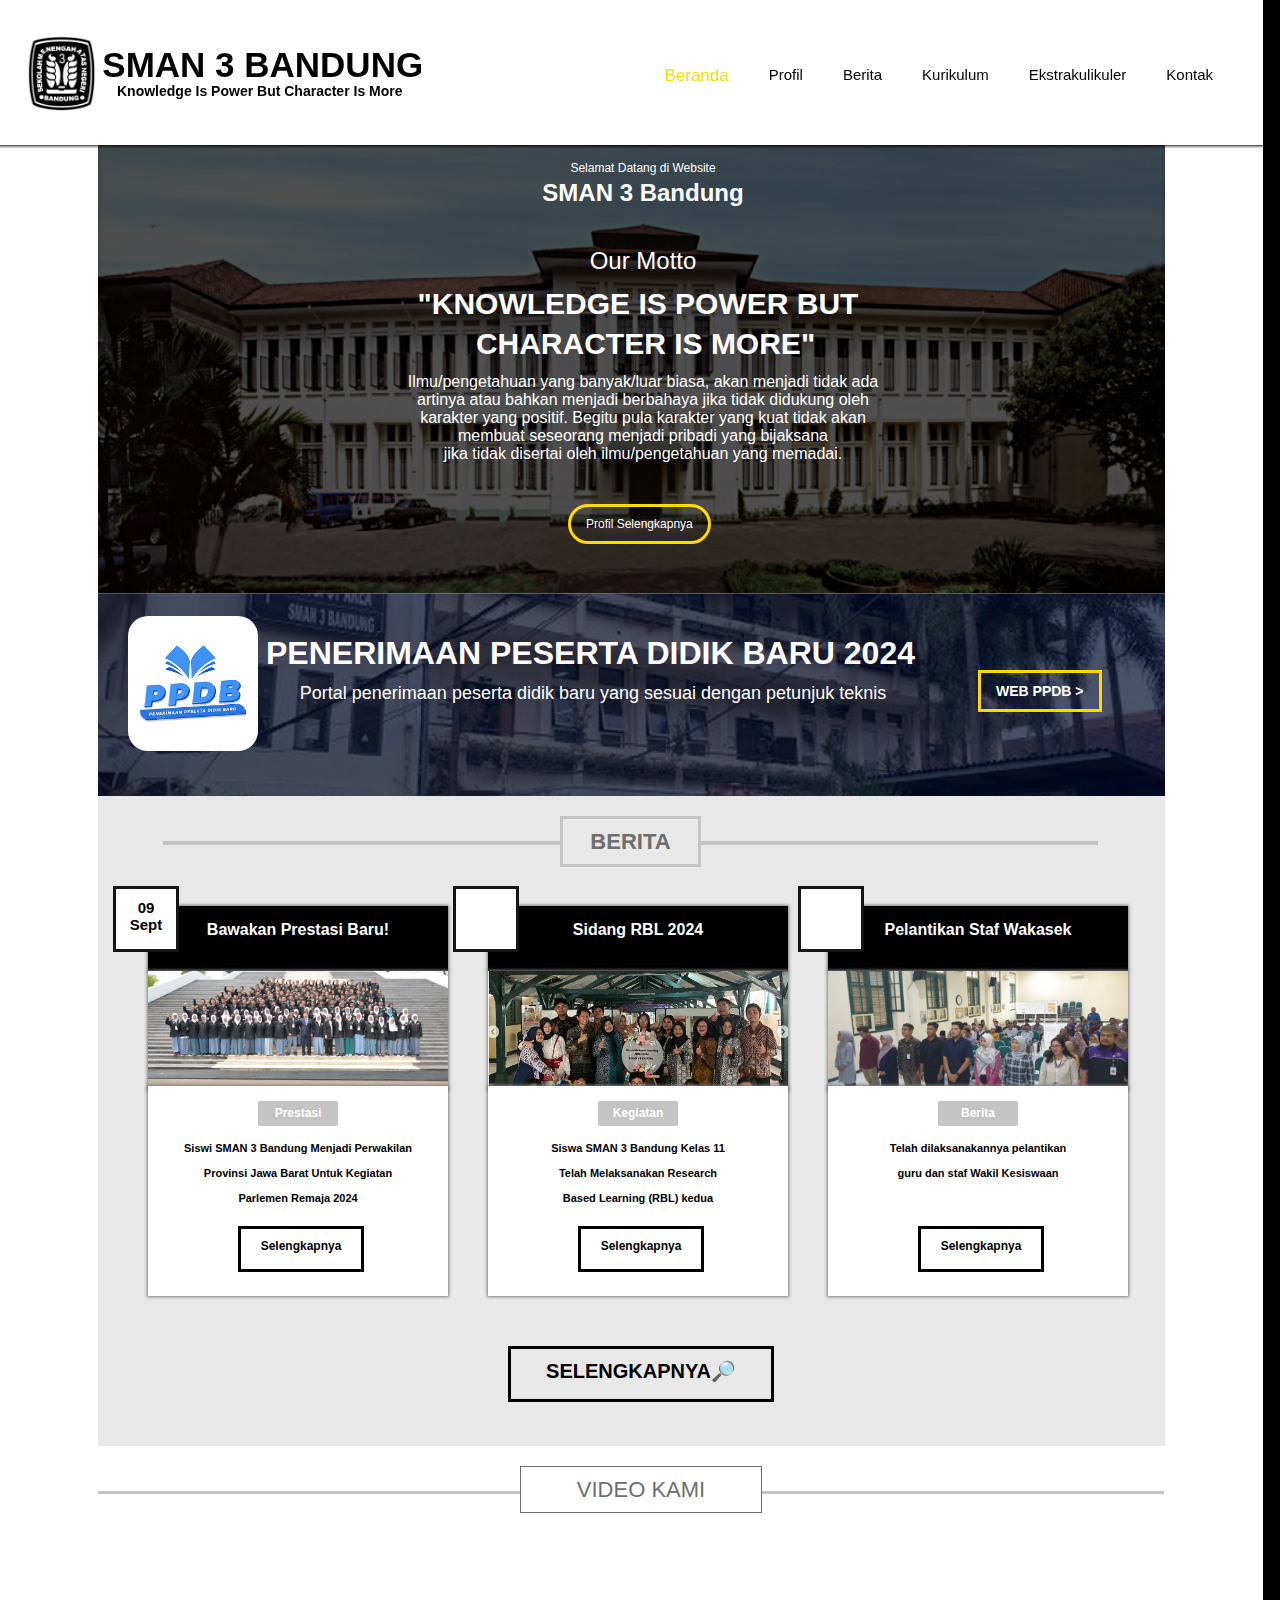
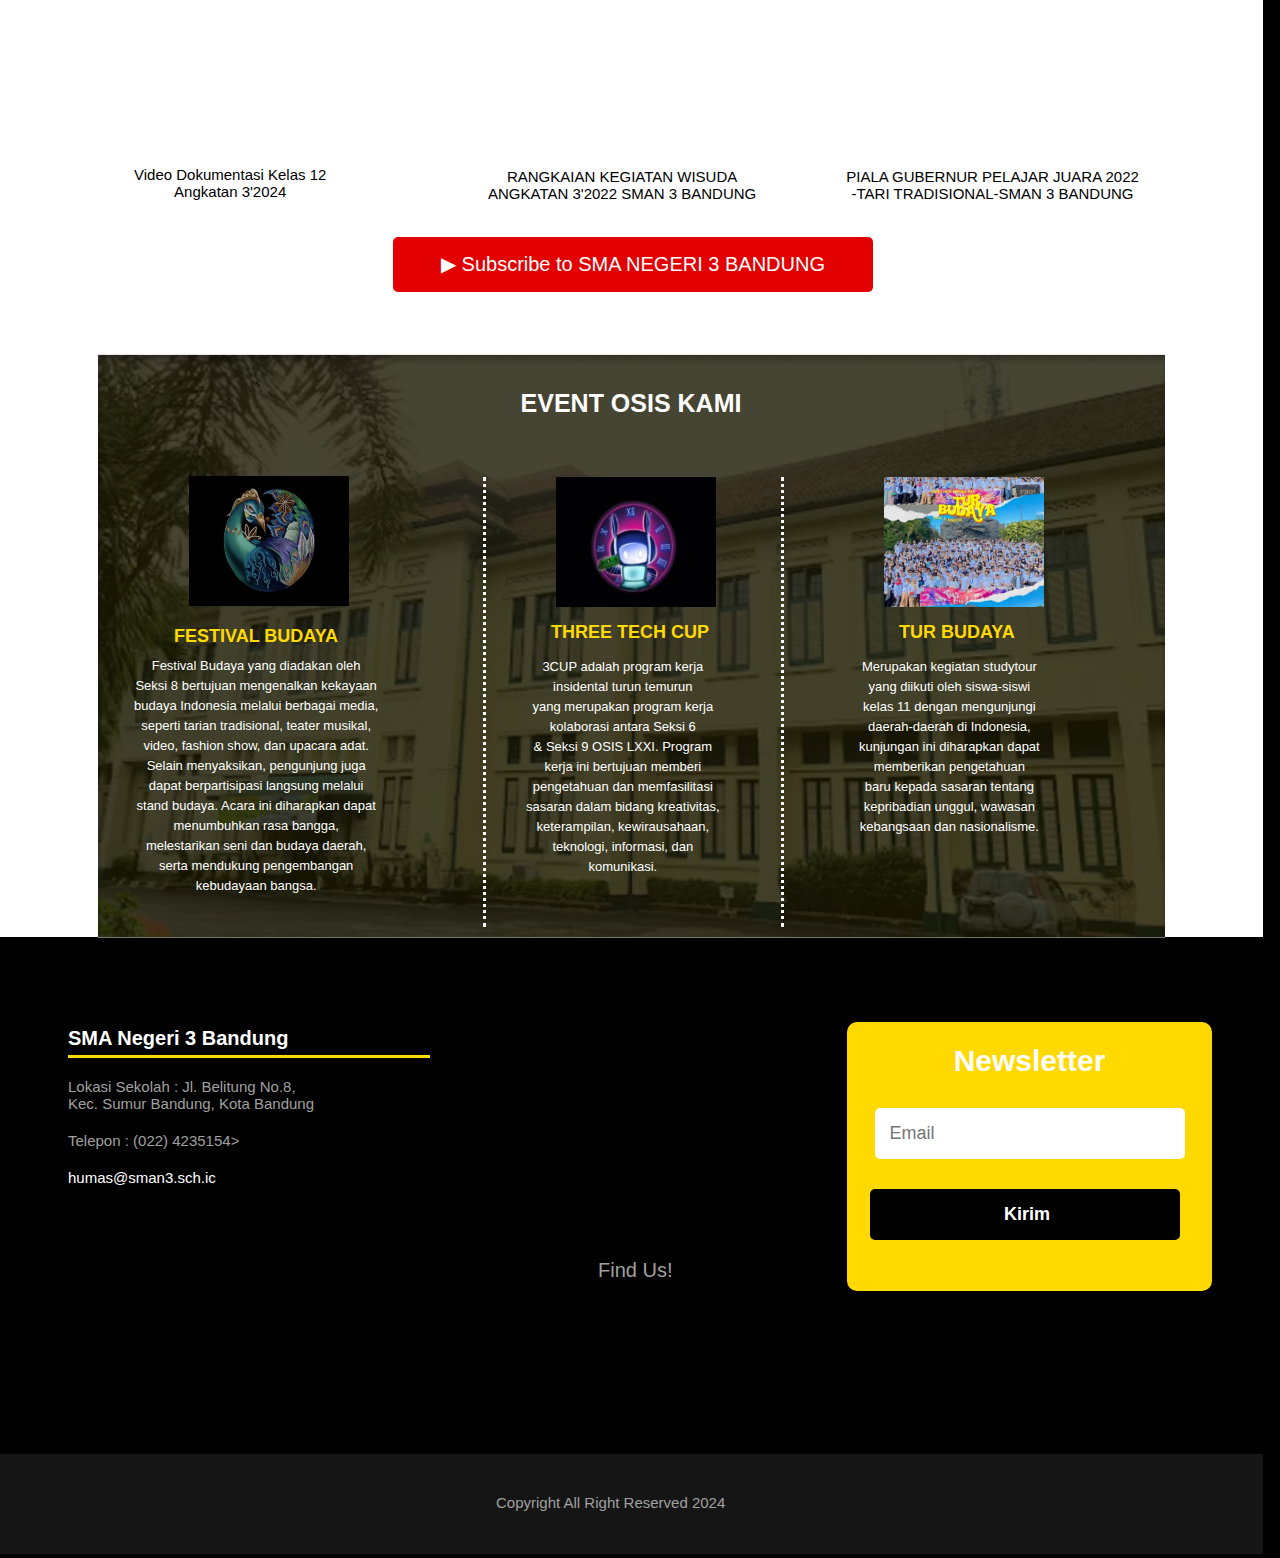
<file: index.html>
<!DOCTYPE html>
<html>
    <head>
        <title>Index Web Sekolah</title>
        <link rel="stylesheet" type="text/css" href="eksprojek.css">
    </head>
    <body>
        <header>
            <nav>
                <ul>
                    <li><a href="kontakWeb.html" >Kontak</a></li>
                    <li><a href="EkstrakulikulerWeb.html" >Ekstrakulikuler</a></li>
                    <li><a href="KurikulumWeb.html" >Kurikulum</a></li>
                    <li><a href="BeritaP.html" >Berita</a></li>
                    <li><a href="MottoWeb.html" >Profil</a></li>
                    <li class="a1">Beranda</li>
                </ul>
            </nav>
            <img src="foto/logo3.png" style="width: 70px; height: 75px; margin-left: -60px; margin-top: 10px;">
            <h1>SMAN 3 BANDUNG</h1>
            <p class="dmb">Knowledge Is Power But Character Is More</p>
        </header>
        <div class="bg">
            <div class="bg1">
                <h1 class="judul" style="font-weight:100; font-size: 12px;margin-left: -60px; padding-top: 90px;">Selamat Datang di Website</h1>
                <h1 class="judul" style="font-weight:600; font-size: 24px;margin-left: -60px; margin-top: -4px;">SMAN 3 Bandung</h1>
                <h1 class="judul" style="font-weight:300; font-size: 24px;margin-left: -60px; margin-top: 40px;">Our Motto</h1>
                <h1 class="judul" style="font-weight:bold; font-size: 30px;margin-left: -70px; margin-top: -4px;">"KNOWLEDGE IS POWER BUT</h1>
                <h1 class="judul" style="font-weight:bold; font-size: 30px;margin-left: -55px; margin-top: -14px;">CHARACTER IS MORE"</h1>
                <h1 class="judul" style="font-weight:lighter; font-size: 16px;margin-left: -60px; margin-top: -8px; padding-bottom: 40px;">
                Ilmu/pengetahuan yang banyak/luar biasa, akan menjadi tidak ada<br>
                artinya atau bahkan menjadi berbahaya jika tidak didukung oleh<br>
                karakter yang positif. Begitu pula karakter yang kuat tidak akan<br>
                membuat seseorang menjadi pribadi yang bijaksana<br>
                jika tidak disertai oleh ilmu/pengetahuan yang memadai.</h1>
                <div class="Selengkapnya"><a href="MottoWeb.html">Profil Selengkapnya</a></div>
            </div>
            <div class="bg2">
                <img src="foto/PPDB.png" class="logoppdb">
                <h1 class="ppdb">PENERIMAAN PESERTA DIDIK BARU 2024</h1>
                <h1 class="dppdb">Portal penerimaan peserta didik baru yang sesuai dengan petunjuk teknis</h1>
                <h1 class="dppdb" style="margin-left: -1880px;margin-top: 5px;">dari Pendidikan Provinsi Jawa Barat</h1>
                <div class="WebPPDB"><a href="">WEB PPDB ></a></div>
            </div>
            <div class="bg3">
                <hr class="hr2">
                <div class="hberita">BERITA</div>
                <hr class="hr3">
                    <div class="bkotakjudul">Bawakan Prestasi Baru!</div>
                    <img src="foto/BeritaParja.webp" class="bkotakfoto">
                    <div class="bkotakdesk">Siswi SMAN 3 Bandung Menjadi Perwakilan<br>Provinsi Jawa Barat Untuk Kegiatan<br>Parlemen Remaja 2024</div>
                    <div class="bkotaktipe">Prestasi</div>
                    <div class="bselengkapnya"><a href="">Selengkapnya</a></div>
                    <div class="bkotakjudul" style="margin-left: -610px;">Sidang RBL 2024</div>
                    <img src="foto/BeritaRBL.jpg" class="bkotakfoto" style="margin-left: -610px;;">
                    <div class="bkotakdesk" style="margin-left: -610px;font-size: 11px;">Siswa SMAN 3 Bandung Kelas 11<br>Telah Melaksanakan Research<br>Based Learning (RBL) kedua</div>
                    <div class="bkotaktipe" style="margin-left: -500px">Kegiatan</div>
                    <div class="bselengkapnya" style="margin-left: -520px;"><a href="">Selengkapnya</a></div>
                    <div class="bkotakjudul" style="margin-left: -270px;">Pelantikan Staf Wakasek</div>
                    <img src="foto/BeritaPNS.jpeg" class="bkotakfoto" style="margin-left: -300px;;">
                    <div class="bkotakdesk" style="margin-left: -300px;font-size: 11px;">Telah dilaksanakannya pelantikan<br>guru dan staf Wakil Kesiswaan</div>
                    <div class="bkotaktipe" style="margin-left: -190px">Berita</div>
                    <div class="bselengkapnya" style="margin-left: -210px;"><a href="">Selengkapnya</a></div>
            </div>
            <div class="kotaktgl">09<br>Sept</div>
            <div class="kotaktgl" style="margin-left: 455px;"></div>
            <div class="kotaktgl" style="margin-left: 800px;"></div>
            <div class="kselengkapnya"><a href="BeritaP.html" >SELENGKAPNYA🔎</a></div>
            <hr class="hr2" style="width: 420px;margin-left: 100px;height: 0.5px;">
            <div class="hberita" style="width: 240px;border: 0.5px solid;font-weight: lighter;">VIDEO KAMI</div>
            <hr class="hr3" style="width: 400px;height: 0.5px;">
            <iframe src="https://www.youtube.com/watch?v=wiDcLZ50Bos" allowfullscreen frameborder="0"></iframe>
            <p class="deskvid">Video Dokumentasi Kelas 12<br>Angkatan 3'2024</p>
            <iframe src="https://youtu.be/S0Vj4uluNGo?si=pAB4Piolbt9dKbLs" allowfullscreen frameborder="0" style="margin-left: 490px;margin-top:45px;"></iframe>
            <p class="deskvid" style="margin-left: 490px;margin-top: 30px;">RANGKAIAN KEGIATAN WISUDA<br>ANGKATAN 3'2022 SMAN 3 BANDUNG</p>
            <iframe src="https://www.youtube.com/watch?v=DckHGC-gDew" allowfullscreen frameborder="0" style="margin-left: 90px;margin-top:-180px;"></iframe>
            <p class="deskvid" style="margin-left: 90px;margin-top: 30px;">PIALA GUBERNUR PELAJAR JUARA 2022<br>-TARI TRADISIONAL-SMAN 3 BANDUNG</p>
            <div class="subscribe"><a href="https://www.youtube.com/@smanegeri3bandung848" >▶ Subscribe to SMA NEGERI 3 BANDUNG</a></div>
            <div class="bg4">
                <div class="hberita" style="width: 440px;border-color: transparent;color: white;font-size: 25px;margin-left: 310px;margin-top: 30px;margin-bottom: 30px;"><a href="" style="text-decoration: none;color: white;">EVENT OSIS KAMI</a></div>
                <img src="foto/eventosis1.jpg" style="background-repeat: no-repeat; background-size: contain; height: 130px;width: 160px;margin-top: 130px;margin-left: -665px;float: left;">
                <p class="hevent">FESTIVAL BUDAYA</p>
                <p class="deskevent">Festival Budaya yang diadakan oleh<br>Seksi 8 bertujuan mengenalkan kekayaan<br>budaya Indonesia melalui berbagai media,<br>seperti tarian tradisional, teater musikal,<br>video, fashion show, dan upacara adat.<br>Selain menyaksikan, pengunjung juga<br>dapat berpartisipasi langsung melalui<br>stand budaya. Acara ini diharapkan dapat<br>menumbuhkan rasa bangga,<br>melestarikan seni dan budaya daerah,<br>serta mendukung pengembangan<br>kebudayaan bangsa.</p>
                <hr class="border1">
                <img src="foto/eventosis2.jpg" style="background-repeat: no-repeat; background-size: contain; height: 130px;width: 160px;margin-top: 20px;margin-left: -290px;float: left;">
                <p class="hevent" style="margin-top: 165px;margin-left: -295px;">THREE TECH CUP</p>
                <p class="deskevent" style="margin-top: 200px;margin-left: -320px;">3CUP adalah program kerja<br>insidental turun temurun<br>yang merupakan program kerja<br>kolaborasi antara Seksi 6<br>& Seksi 9 OSIS LXXI. Program<br>kerja ini bertujuan memberi<br>pengetahuan dan memfasilitasi<br>sasaran dalam bidang kreativitas,<br>keterampilan, kewirausahaan,<br>teknologi, informasi, dan<br>komunikasi.</p>
                <hr class="border1" style="margin-top: 20px;margin-left: -65px;">
                <img src="foto/eventosis4.jpg" style="background-repeat: no-repeat; background-size: contain; height: 130px;width: 160px;margin-top: 20px;margin-left: -260px;float: left;">
                <p class="hevent" style="margin-top: 165px;margin-left: -245px;">TUR BUDAYA</p>
                <p class="deskevent" style="margin-top: 200px;margin-left: -285px;">Merupakan kegiatan studytour<br>yang diikuti oleh siswa-siswi<br>kelas 11 dengan mengunjungi<br>daerah-daerah di Indonesia,<br>kunjungan ini diharapkan dapat<br>memberikan pengetahuan<br>baru kepada sasaran tentang<br>kepribadian unggul, wawasan<br>kebangsaan dan nasionalisme.</p>
                <hr class="border1" style="margin-top: -457px;margin-left: -65px;">
            </div>
        </div>
        <fieldset class="Newsletter">Newsletter
            <input class="email" type="text" name="email" placeholder="Email">
            <div class="kirim"><a href="https://kirim.email/">Kirim</a></div>
        </fieldset>
        <p class="top">SMA Negeri 3 Bandung</p><hr>
        <p class="desk">Lokasi Sekolah : Jl. Belitung No.8,<br>Kec. Sumur Bandung, Kota Bandung</p>
        <p class="desk">Telepon : (022) 4235154></p>
        <p class="desk"><a href="" style="color: white; text-decoration: none;">humas@sman3.sch.ic</a></p>
        <iframe class="maps" src="https://www.google.com/maps/embed?pb=!1m18!1m12!1m3!1d3960.818269368656!2d107.61245857356526!3d-6.912320367648499!2m3!1f0!2f0!3f0!3m2!1i1024!2i768!4f13.1!3m3!1m2!1s0x2e68e76961f736bb%3A0xec1e28a948930064!2sSMA%20Negeri%203%20Bandung!5e0!3m2!1sid!2sid!4v1728730260410!5m2!1sid!2sid" style="border:0;" allowfullscreen="" loading="lazy" referrerpolicy="no-referrer-when-downgrade"></iframe><br>
        <p class="desk" style="margin-left: 590px; margin-top: 40px;font-size: 20px;">Find Us!</p>
    </body>
    <footer>
        <p class="cr">Copyright All Right Reserved 2024</p>
    </footer>
</html>
</file>
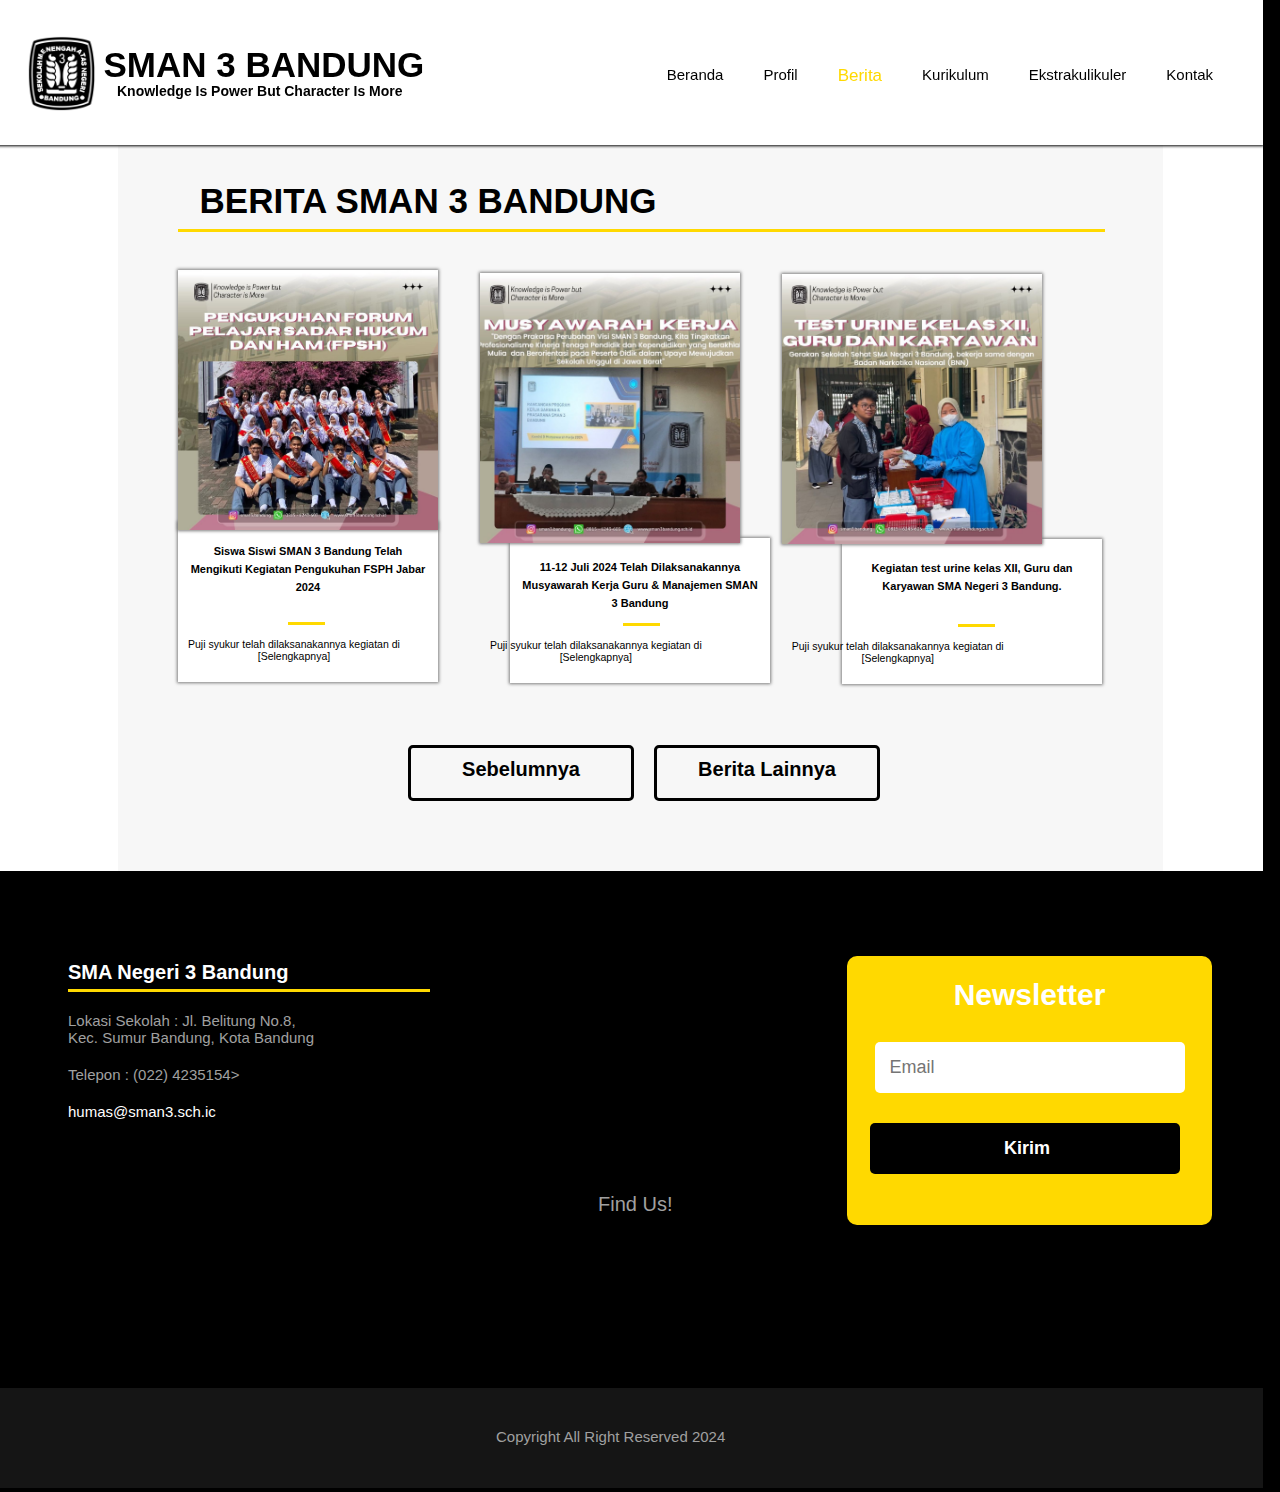
<file: BeritaBerita.html>
<!DOCTYPE html>
<html>
    <head>
        <title>Berita</title>
        <link rel="stylesheet" type="text/css" href="eksprojek.css">
    </head>
    <body>
        <header>
            <nav>
                <ul>
                    <li><a href="kontakWeb.html" >Kontak</a></li>
                    <li><a href="EkstrakulikulerWeb.html" >Ekstrakulikuler</a></li>
                    <li><a href="KurikulumWeb.html" >Kurikulum</a></li>
                    <li class="a1">Berita</li>
                    <li><a href="MottoWeb.html">Profil</a></li>
                    <li><a href="index.html">Beranda</a></li>
                </ul>
            </nav>
            <img src="foto/logo3.png" style="width: 70px; height: 75px; margin-left: -60px; margin-top: 10px;">
            <h1>SMAN 3 BANDUNG</h1>
            <p class="dmb">Knowledge Is Power But Character Is More</p>
        </header>
        <div class="bg" style="height: 800px;">
            <div class="bg6" style="height: 800px;">
                <h1 class="judul" style="margin-left: -425px;padding-top: 110px;font-size: 35px;color: black;">BERITA SMAN 3 BANDUNG</h1>
                <hr style="width: 925px">
                <img src="foto/berita1.jpg" class="fotoberita">
                <div class="judulberita" style="height: 130px;">Siswa Siswi SMAN 3 Bandung Telah Mengikuti Kegiatan Pengukuhan FSPH Jabar 2024</div>
                <hr style="width: 35px;margin-top: -60px;margin-left: 170px;">
                <p class="deskripsiberita"><a href="https://www.instagram.com/p/C_sfDK0yket/?utm_source=ig_web_copy_link&igsh=MzRlODBiNWFlZA==">Puji syukur telah dilaksanakannya kegiatan di<br> [Selengkapnya]</a></p>
                
                <img src="foto/Berita2.jpg" class="fotoberita" style="margin-top: -360px;margin-left: 80px;height: 270px;">
                <div class="judulberita" style="margin-top: -95px;margin-left: 392px;">11-12 Juli 2024 Telah Dilaksanakannya Musyawarah Kerja Guru & Manajemen SMAN 3 Bandung</div>
                <hr style="width: 35px;margin-top: -60px;margin-left: 505px;">
                <p class="deskripsiberita" style="margin-left: 90px;"><a href="https://www.instagram.com/p/C-UvpFrpNeH/?utm_source=ig_web_copy_link&igsh=MzRlODBiNWFlZA==">Puji syukur telah dilaksanakannya kegiatan di<br> [Selengkapnya]</a></p>
            
                <img src="foto/Berita3.jpg" class="fotoberita" style="margin-top: -360px;margin-left: 80px;height: 270px;">
                <div class="judulberita" style="margin-top: -95px;margin-left: 724px;">Kegiatan test urine kelas XII, Guru dan Karyawan SMA Negeri 3 Bandung.</div>
                <hr style="width: 35px;margin-top: -60px;margin-left: 840px;">
                <p class="deskripsiberita" style="margin-left: 90px;"><a href="https://www.instagram.com/p/C-9ymHipN7s/?utm_source=ig_web_copy_link&igsh=MzRlODBiNWFlZA==">Puji syukur telah dilaksanakannya kegiatan di<br> [Selengkapnya]</a></p>
            
                <div class="next1"><a href="BeritaKegiatan.html">Sebelumnya</a></div><div class="next2"><a href="https://www.instagram.com/sman3.bandung?utm_source=ig_web_button_share_sheet&igsh=ZDNlZDc0MzIxNw==">Berita Lainnya</a></div>
            </div>
        </div>
        <fieldset class="Newsletter">Newsletter
            <input class="email" type="text" name="email" placeholder="Email">
            <div class="kirim"><a href="https://kirim.email/">Kirim</a></div>
        </fieldset>
        <p class="top">SMA Negeri 3 Bandung</p><hr>
        <p class="desk">Lokasi Sekolah : Jl. Belitung No.8,<br>Kec. Sumur Bandung, Kota Bandung</p>
        <p class="desk">Telepon : (022) 4235154></p>
        <p class="desk"><a href="" style="color: white; text-decoration: none;">humas@sman3.sch.ic</a></p>
        <iframe class="maps" src="https://www.google.com/maps/embed?pb=!1m18!1m12!1m3!1d3960.818269368656!2d107.61245857356526!3d-6.912320367648499!2m3!1f0!2f0!3f0!3m2!1i1024!2i768!4f13.1!3m3!1m2!1s0x2e68e76961f736bb%3A0xec1e28a948930064!2sSMA%20Negeri%203%20Bandung!5e0!3m2!1sid!2sid!4v1728730260410!5m2!1sid!2sid" style="border:0;" allowfullscreen="" loading="lazy" referrerpolicy="no-referrer-when-downgrade"></iframe><br>
        <p class="desk" style="margin-left: 590px; margin-top: 40px;font-size: 20px;">Find Us!</p>
    </body>
    <footer>
        <p class="cr">Copyright All Right Reserved 2024</p>
    </footer>
</html>
</file>
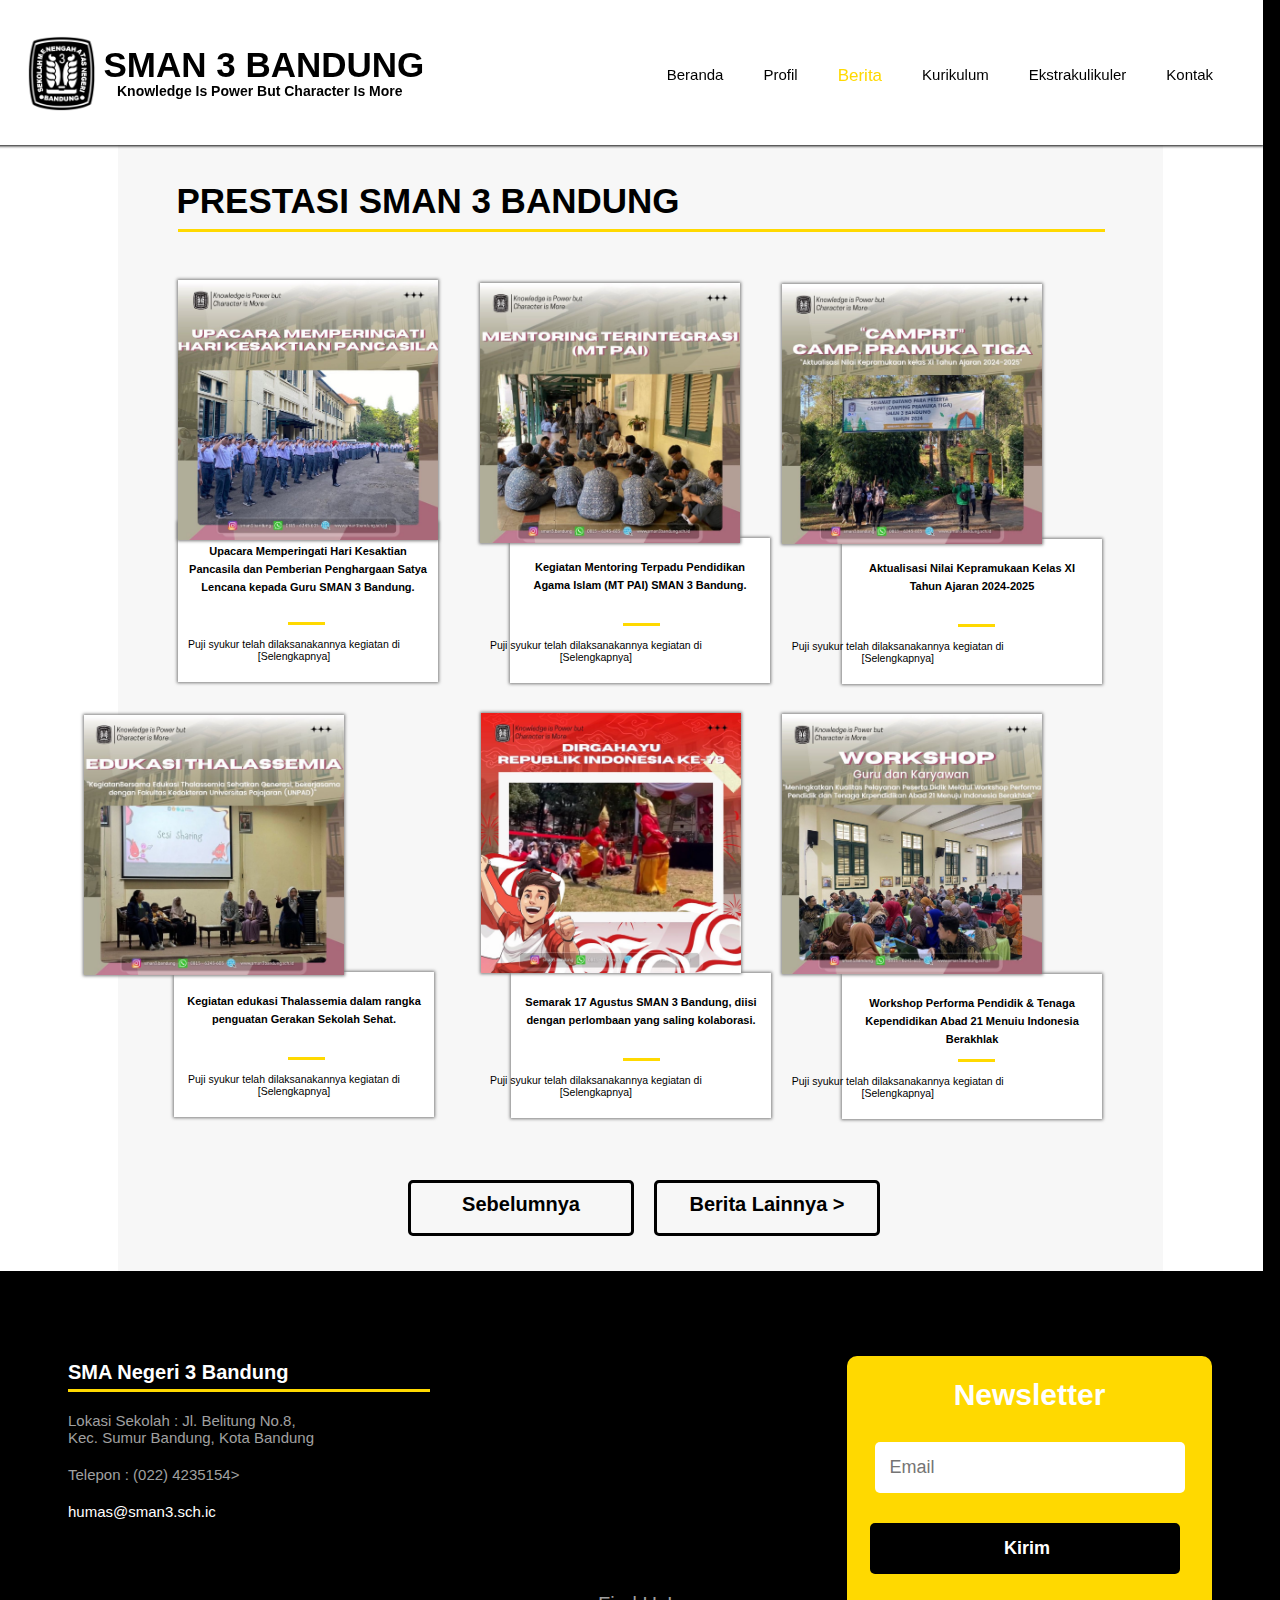
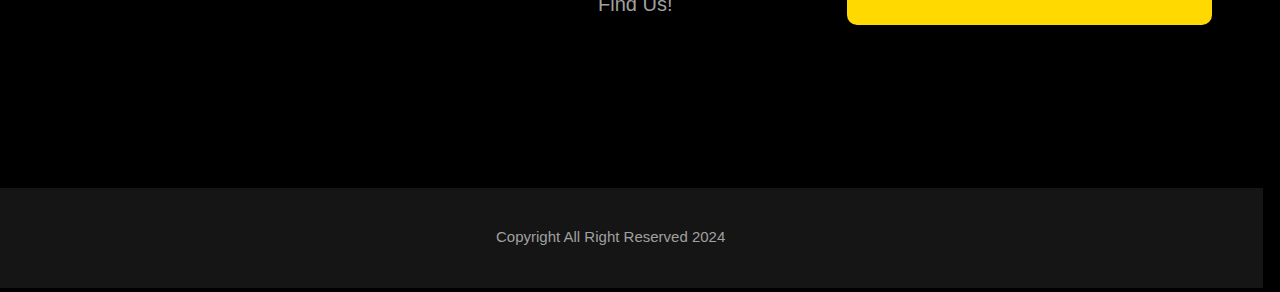
<file: BeritaKegiatan.html>
<!DOCTYPE html>
<html>
    <head>
        <title>BeritaKegiatan</title>
        <link rel="stylesheet" type="text/css" href="eksprojek.css">
    </head>
    <body>
        <header>
            <nav>
                <ul>
                    <li><a href="kontakWeb.html" >Kontak</a></li>
                    <li><a href="EkstrakulikulerWeb.html" >Ekstrakulikuler</a></li>
                    <li><a href="KurikulumWeb.html" >Kurikulum</a></li>
                    <li class="a1">Berita</li>
                    <li><a href="MottoWeb.html">Profil</a></li>
                    <li><a href="index.html">Beranda</a></li>
                </ul>
            </nav>
            <img src="foto/logo3.png" style="width: 70px; height: 75px; margin-left: -60px; margin-top: 10px;">
            <h1>SMAN 3 BANDUNG</h1>
            <p class="dmb">Knowledge Is Power But Character Is More</p>
        </header>
        <div class="bg" style="height: 1200px;">
            <div class="bg6" style="height: 1200px;">
                <h1 class="judul" style="margin-left: -425px;padding-top: 110px;font-size: 35px;color: black;">PRESTASI SMAN 3 BANDUNG</h1>
                <hr style="width: 925px">
                <img src="foto/kegiatan1.jpg" class="fotoberita" style="margin-top: 40px;">
                <div class="judulberita" style="height: 130px;">Upacara Memperingati Hari Kesaktian Pancasila dan Pemberian Penghargaan Satya Lencana kepada Guru SMAN 3 Bandung.</div>
                <hr style="width: 35px;margin-top: -60px;margin-left: 170px;">
                <p class="deskripsiberita"><a href="https://www.instagram.com/p/DAsWY0nJ_8n/?utm_source=ig_web_copy_link&igsh=MzRlODBiNWFlZA==">Puji syukur telah dilaksanakannya kegiatan di<br> [Selengkapnya]</a></p>
                
                <img src="foto/kegiatan2.jpg" class="fotoberita" style="margin-top: -350px;margin-left: 80px;">
                <div class="judulberita" style="margin-top: -95px;margin-left: 392px;">Kegiatan Mentoring Terpadu Pendidikan Agama Islam (MT PAI) SMAN 3 Bandung.</div>
                <hr style="width: 35px;margin-top: -60px;margin-left: 505px;">
                <p class="deskripsiberita" style="margin-left: 90px;"><a href="https://www.instagram.com/p/DAsVcFpJC6B/?utm_source=ig_web_copy_link&igsh=MzRlODBiNWFlZA==">Puji syukur telah dilaksanakannya kegiatan di<br> [Selengkapnya]</a></p>
            
                <img src="foto/kegiatan4.jpg" class="fotoberita" style="margin-top: -350px;margin-left: 80px;">
                <div class="judulberita" style="margin-top: -95px;margin-left: 724px;">Aktualisasi Nilai Kepramukaan Kelas XI Tahun Ajaran 2024-2025</div>
                <hr style="width: 35px;margin-top: -60px;margin-left: 840px;">
                <p class="deskripsiberita" style="margin-left: 90px;"><a href="https://www.instagram.com/p/C_sVdeTp5Vj/?utm_source=ig_web_copy_link&igsh=MzRlODBiNWFlZA==">Puji syukur telah dilaksanakannya kegiatan di<br> [Selengkapnya]</a></p>
            
                <img src="foto/kegiatan3.jpg" class="fotoberita" style="margin-top: 80px;margin-left: -920px;">
                <div class="judulberita" style="margin-top: 345px;margin-left: 56px;">Kegiatan edukasi Thalassemia dalam rangka penguatan Gerakan Sekolah Sehat.</div>
                <hr style="width: 35px;margin-top: -60px;margin-left: 170px;">
                <p class="deskripsiberita"><a href="https://www.instagram.com/p/DAsUy8hpsvP/?utm_source=ig_web_copy_link&igsh=MzRlODBiNWFlZA==">Puji syukur telah dilaksanakannya kegiatan di<br> [Selengkapnya]</a></p>
            
                <img src="foto/kegiatan5.jpg" class="fotoberita" style="margin-top:-355px;margin-left: 81px;">
                <div class="judulberita" style="margin-top: -95px;margin-left: 393px;">Semarak 17 Agustus SMAN 3 Bandung, diisi dengan perlombaan yang saling kolaborasi.</div>
                <hr style="width: 35px;margin-top: -60px;margin-left: 505px;">
                <p class="deskripsiberita" style="margin-left: 90px;"><a href="https://www.instagram.com/p/C-1KlRuSr93/?utm_source=ig_web_copy_link&igsh=MzRlODBiNWFlZA==">Puji syukur telah dilaksanakannya kegiatan di<br> [Selengkapnya]</a></p>

                <img src="foto/kegiatan6.jpg" class="fotoberita" style="margin-top:-355px;margin-left: 80px;">
                <div class="judulberita" style="margin-top: -95px;margin-left: 724px;">Workshop Performa Pendidik & Tenaga Kependidikan Abad 21 Menuiu Indonesia Berakhlak</div>
                <hr style="width: 35px;margin-top: -60px;margin-left: 840px;">
                <p class="deskripsiberita" style="margin-left: 90px;"><a href="https://www.instagram.com/p/C-SqMcbSNtE/?utm_source=ig_web_copy_link&igsh=MzRlODBiNWFlZA==">Puji syukur telah dilaksanakannya kegiatan di<br> [Selengkapnya]</a></p>
            
                <div class="next1"><a href="BeritaP.html">Sebelumnya</a></div><div class="next2"><a href="BeritaBerita.html">Berita Lainnya ></a></div>
            </div>
        </div>
        <fieldset class="Newsletter">Newsletter
            <input class="email" type="text" name="email" placeholder="Email">
            <div class="kirim"><a href="https://kirim.email/">Kirim</a></div>
        </fieldset>
        <p class="top">SMA Negeri 3 Bandung</p><hr>
        <p class="desk">Lokasi Sekolah : Jl. Belitung No.8,<br>Kec. Sumur Bandung, Kota Bandung</p>
        <p class="desk">Telepon : (022) 4235154></p>
        <p class="desk"><a href="" style="color: white; text-decoration: none;">humas@sman3.sch.ic</a></p>
        <iframe class="maps" src="https://www.google.com/maps/embed?pb=!1m18!1m12!1m3!1d3960.818269368656!2d107.61245857356526!3d-6.912320367648499!2m3!1f0!2f0!3f0!3m2!1i1024!2i768!4f13.1!3m3!1m2!1s0x2e68e76961f736bb%3A0xec1e28a948930064!2sSMA%20Negeri%203%20Bandung!5e0!3m2!1sid!2sid!4v1728730260410!5m2!1sid!2sid" style="border:0;" allowfullscreen="" loading="lazy" referrerpolicy="no-referrer-when-downgrade"></iframe><br>
        <p class="desk" style="margin-left: 590px; margin-top: 40px;font-size: 20px;">Find Us!</p>
    </body>
    <footer>
        <p class="cr">Copyright All Right Reserved 2024</p>
    </footer>
</html>
</file>
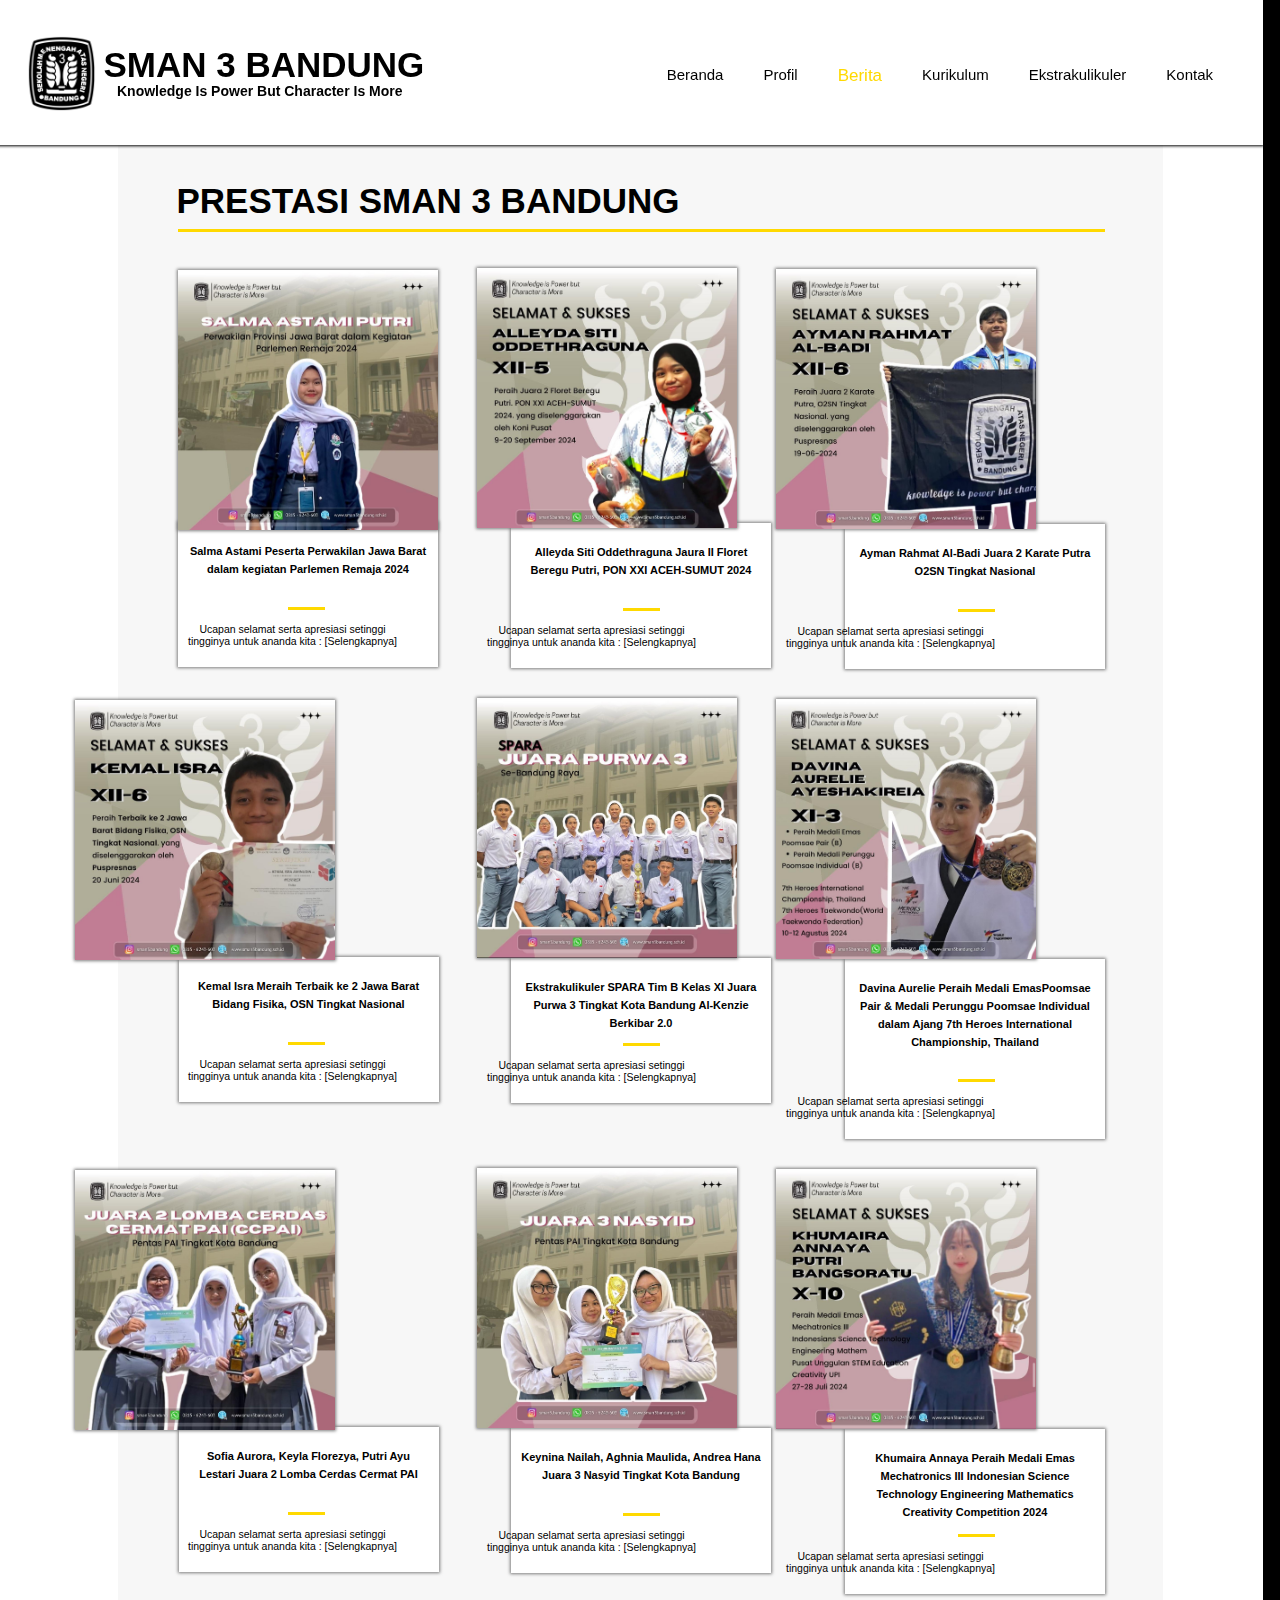
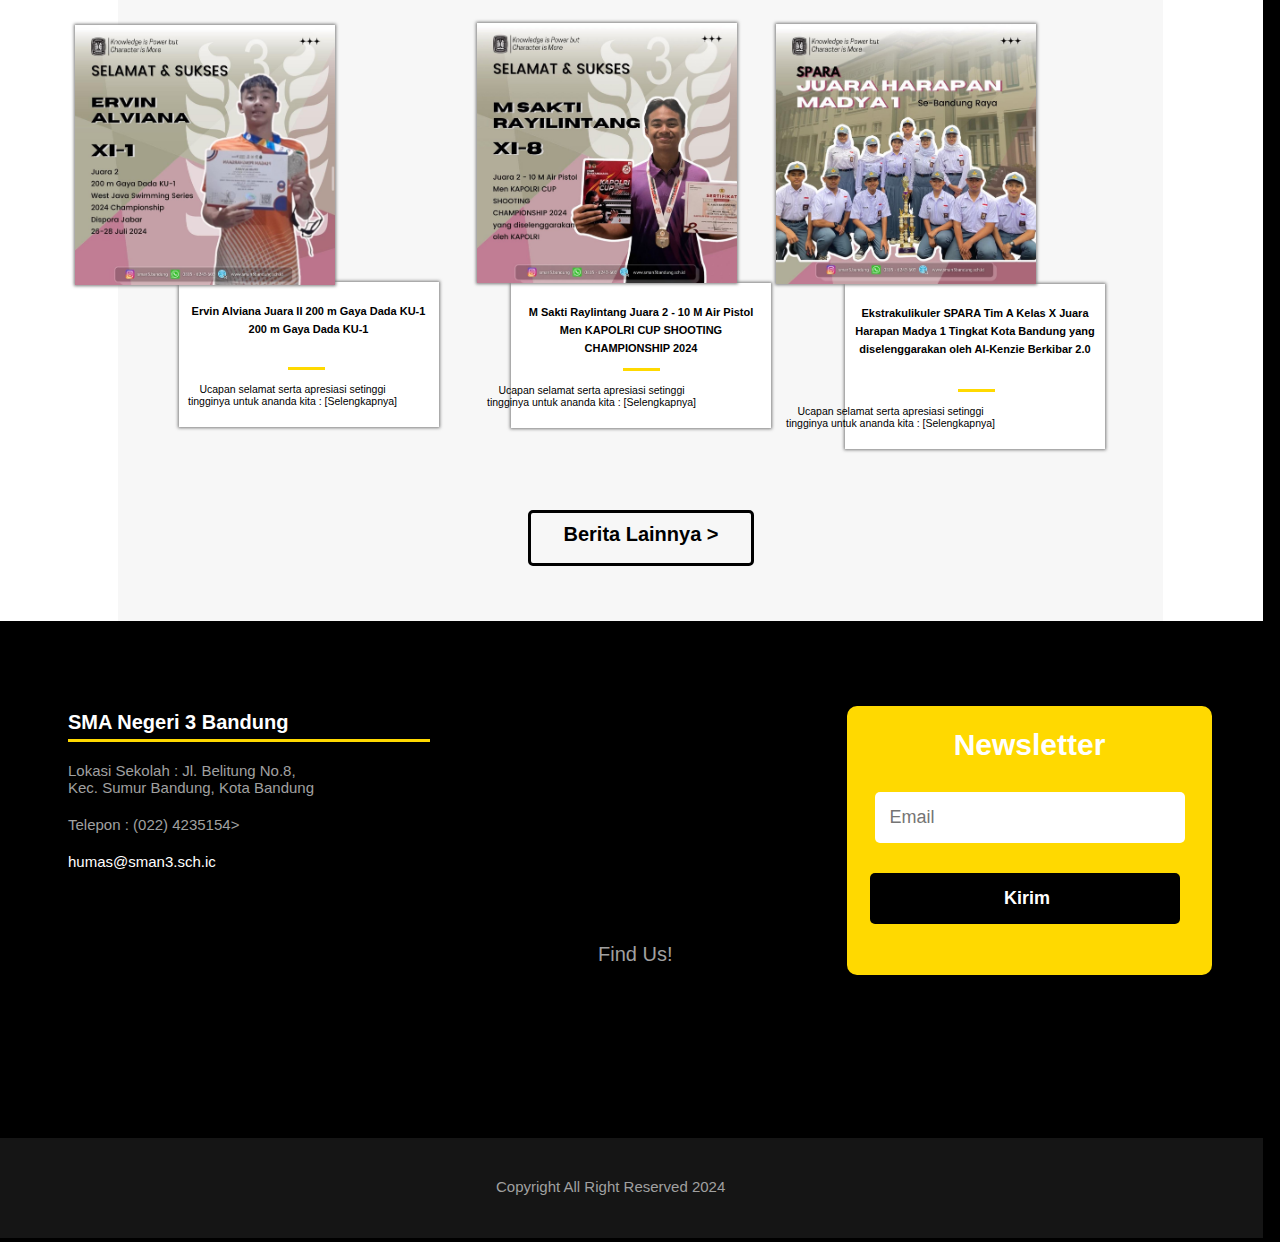
<file: BeritaP.html>
<!DOCTYPE html>
<html>
    <head>
        <title>BeritaPrestasi</title>
        <link rel="stylesheet" type="text/css" href="eksprojek.css">
    </head>
    <body>
        <header>
            <nav>
                <ul>
                    <li><a href="kontakWeb.html" >Kontak</a></li>
                    <li><a href="EkstrakulikulerWeb.html" >Ekstrakulikuler</a></li>
                    <li><a href="KurikulumWeb.html" >Kurikulum</a></li>
                    <li class="a1">Berita</li>
                    <li><a href="MottoWeb.html">Profil</a></li>
                    <li><a href="index.html">Beranda</a></li>
                </ul>
            </nav>
            <img src="foto/logo3.png" style="width: 70px; height: 75px; margin-left: -60px; margin-top: 10px;">
            <h1>SMAN 3 BANDUNG</h1>
            <p class="dmb">Knowledge Is Power But Character Is More</p>
        </header>
        <div class="bg" style="height: 2150px;">
            <div class="bg6">
                <h1 class="judul" style="margin-left: -425px;padding-top: 110px;font-size: 35px;color: black;">PRESTASI SMAN 3 BANDUNG</h1>
                <hr style="width: 925px">
                <img src="foto/prestasi7.jpg" class="fotoberita">
                <div class="judulberita">Salma Astami Peserta Perwakilan Jawa Barat dalam kegiatan Parlemen Remaja 2024</div>
                <hr style="width: 35px;margin-top: -60px;margin-left: 170px;">
                <p class="deskripsiberita"><a href="https://www.instagram.com/p/DAPrfF4yPc2/?utm_source=ig_web_copy_link&igsh=MzRlODBiNWFlZA==">Ucapan selamat serta apresiasi setinggi<br>tingginya untuk ananda kita : [Selengkapnya]</a></p>
                
                <img src="foto/prestasi1.jpg" class="fotoberita" style="margin-top: -350px;margin-left: 80px;">
                <div class="judulberita" style="margin-top: -95px;margin-left: 393px;">Alleyda Siti Oddethraguna Jaura II Floret Beregu Putri, PON XXI ACEH-SUMUT 2024</div>
                <hr style="width: 35px;margin-top: -60px;margin-left: 505px;">
                <p class="deskripsiberita" style="margin-left: 90px;"><a href="https://www.instagram.com/p/DAmq-Azyrf6/?utm_source=ig_web_copy_link&igsh=MzRlODBiNWFlZA==">Ucapan selamat serta apresiasi setinggi<br>tingginya untuk ananda kita : [Selengkapnya]</a></p>
            
                <img src="foto/prestasi2.jpg" class="fotoberita" style="margin-top: -350px;margin-left: 80px;">
                <div class="judulberita" style="margin-top: -95px;margin-left: 727px;">Ayman Rahmat Al-Badi Juara 2 Karate Putra O2SN Tingkat Nasional </div>
                <hr style="width: 35px;margin-top: -60px;margin-left: 840px;">
                <p class="deskripsiberita" style="margin-left: 90px;"><a href="https://www.instagram.com/p/DAmqV51SRDa/?utm_source=ig_web_copy_link&igsh=MzRlODBiNWFlZA==">Ucapan selamat serta apresiasi setinggi<br>tingginya untuk ananda kita : [Selengkapnya]</a></p>
            
                <img src="foto/prestasi3.jpg" class="fotoberita" style="margin-top: 80px;margin-left: -920px;">
                <div class="judulberita" style="margin-top: 345px;margin-left: 60.5px;">Kemal Isra Meraih Terbaik ke 2 Jawa Barat Bidang Fisika, OSN Tingkat Nasional</div>
                <hr style="width: 35px;margin-top: -60px;margin-left: 170px;">
                <p class="deskripsiberita"><a href="https://www.instagram.com/p/DAmp4AGSwML/?utm_source=ig_web_copy_link&igsh=MzRlODBiNWFlZA==">Ucapan selamat serta apresiasi setinggi<br>tingginya untuk ananda kita : [Selengkapnya]</a></p>
            
                <img src="foto/prestasi4.jpg" class="fotoberita" style="margin-top:-355px;margin-left: 80px;">
                <div class="judulberita" style="margin-top: -95px;margin-left: 393px;">Ekstrakulikuler SPARA Tim B Kelas XI Juara Purwa 3 Tingkat Kota Bandung Al-Kenzie Berkibar 2.0</div>
                <hr style="width: 35px;margin-top: -60px;margin-left: 505px;">
                <p class="deskripsiberita" style="margin-left: 90px;"><a href="https://www.instagram.com/p/DAQlPHVSMCn/?utm_source=ig_web_copy_link&igsh=MzRlODBiNWFlZA==">Ucapan selamat serta apresiasi setinggi<br>tingginya untuk ananda kita : [Selengkapnya]</a></p>

                <img src="foto/prestasi5.jpg" class="fotoberita" style="margin-top:-355px;margin-left: 80px;">
                <div class="judulberita" style="margin-top: -95px;margin-left: 727px;height: 150px;">Davina Aurelie Peraih Medali EmasPoomsae Pair & Medali Perunggu Poomsae Individual dalam Ajang 7th Heroes International Championship, Thailand</div>
                <hr style="width: 35px;margin-top: -60px;margin-left: 840px;">
                <p class="deskripsiberita" style="margin-left: 90px;"><a href="https://www.instagram.com/p/DAQk2T2yLEb/?utm_source=ig_web_copy_link&igsh=MzRlODBiNWFlZA==">Ucapan selamat serta apresiasi setinggi<br>tingginya untuk ananda kita : [Selengkapnya]</a></p>
            
                <img src="foto/prestasi8.jpg" class="fotoberita" style="margin-top: 80px;margin-left: -920px;">
                <div class="judulberita" style="margin-top: 345px;margin-left: 60.5px;">Sofia Aurora, Keyla Florezya, Putri Ayu Lestari Juara 2 Lomba Cerdas Cermat PAI</div>
                <hr style="width: 35px;margin-top: -60px;margin-left: 170px;">
                <p class="deskripsiberita"><a href="https://www.instagram.com/p/DAPr5jxyxt0/?utm_source=ig_web_copy_link&igsh=MzRlODBiNWFlZA==">Ucapan selamat serta apresiasi setinggi<br>tingginya untuk ananda kita : [Selengkapnya]</a></p>

                <img src="foto/prestasi11.jpg" class="fotoberita" style="margin-top:-355px;margin-left: 80px;">
                <div class="judulberita" style="margin-top: -95px;margin-left: 393px;">Keynina Nailah, Aghnia Maulida, Andrea Hana Juara 3 Nasyid Tingkat Kota Bandung</div>
                <hr style="width: 35px;margin-top: -60px;margin-left: 505px;">
                <p class="deskripsiberita" style="margin-left: 90px;"><a href="https://www.instagram.com/p/DAPq2O2yOkF/?utm_source=ig_web_copy_link&igsh=MzRlODBiNWFlZA==">Ucapan selamat serta apresiasi setinggi<br>tingginya untuk ananda kita : [Selengkapnya]</a></p>
                
                <img src="foto/prestasi10.jpg" class="fotoberita" style="margin-top:-355px;margin-left: 80px;">
                <div class="judulberita" style="margin-top: -95px;margin-left: 727px; height: 135px;">Khumaira Annaya Peraih Medali Emas Mechatronics III Indonesian Science Technology Engineering Mathematics Creativity Competition 2024</div>
                <hr style="width: 35px;margin-top: -60px;margin-left: 840px;">
                <p class="deskripsiberita" style="margin-left: 90px;"><a href="https://www.instagram.com/p/C__1z9PzdjU/?utm_source=ig_web_copy_link&igsh=MzRlODBiNWFlZA==">Ucapan selamat serta apresiasi setinggi<br>tingginya untuk ananda kita : [Selengkapnya]</a></p>
                
                <img src="foto/prestasi9.jpg" class="fotoberita" style="margin-top: 80px;margin-left: -920px;">
                <div class="judulberita" style="margin-top: 345px;margin-left: 60.5px;">Ervin Alviana Juara II 200 m Gaya Dada KU-1 200 m Gaya Dada KU-1</div>
                <hr style="width: 35px;margin-top: -60px;margin-left: 170px;">
                <p class="deskripsiberita"><a href="https://www.instagram.com/p/C__2v8TzyoD/?utm_source=ig_web_copy_link&igsh=MzRlODBiNWFlZA==">Ucapan selamat serta apresiasi setinggi<br>tingginya untuk ananda kita : [Selengkapnya]</a></p>

                <img src="foto/prestasi12.jpg" class="fotoberita" style="margin-top:-355px;margin-left: 80px;">
                <div class="judulberita" style="margin-top: -95px;margin-left: 393px;">M Sakti Raylintang Juara 2 - 10 M Air Pistol Men KAPOLRI CUP SHOOTING CHAMPIONSHIP 2024</div>
                <hr style="width: 35px;margin-top: -60px;margin-left: 505px;">
                <p class="deskripsiberita" style="margin-left: 90px;"><a href="https://www.instagram.com/p/C-m0hIoJcs2/?utm_source=ig_web_copy_link&igsh=MzRlODBiNWFlZA==">Ucapan selamat serta apresiasi setinggi<br>tingginya untuk ananda kita : [Selengkapnya]</a></p>
                
                <img src="foto/prestasi6.jpg" class="fotoberita" style="margin-top:-355px;margin-left: 80px;">
                <div class="judulberita" style="margin-top: -95px;margin-left: 727px; height: 135px;">Ekstrakulikuler SPARA Tim A Kelas X Juara Harapan Madya 1 Tingkat Kota Bandung yang diselenggarakan oleh Al-Kenzie Berkibar 2.0</div>
                <hr style="width: 35px;margin-top: -60px;margin-left: 840px;">
                <p class="deskripsiberita" style="margin-left: 90px;"><a href="https://www.instagram.com/p/DAQDNAnpVYI/?utm_source=ig_web_copy_link&igsh=MzRlODBiNWFlZA==">Ucapan selamat serta apresiasi setinggi<br>tingginya untuk ananda kita : [Selengkapnya]</a></p>
                
                <div class="next"><a href="BeritaKegiatan.html">Berita Lainnya ></a></div>
            </div>
        </div>
        <fieldset class="Newsletter">Newsletter
            <input class="email" type="text" name="email" placeholder="Email">
            <div class="kirim"><a href="https://kirim.email/">Kirim</a></div>
        </fieldset>
        <p class="top">SMA Negeri 3 Bandung</p><hr>
        <p class="desk">Lokasi Sekolah : Jl. Belitung No.8,<br>Kec. Sumur Bandung, Kota Bandung</p>
        <p class="desk">Telepon : (022) 4235154></p>
        <p class="desk"><a href="" style="color: white; text-decoration: none;">humas@sman3.sch.ic</a></p>
        <iframe class="maps" src="https://www.google.com/maps/embed?pb=!1m18!1m12!1m3!1d3960.818269368656!2d107.61245857356526!3d-6.912320367648499!2m3!1f0!2f0!3f0!3m2!1i1024!2i768!4f13.1!3m3!1m2!1s0x2e68e76961f736bb%3A0xec1e28a948930064!2sSMA%20Negeri%203%20Bandung!5e0!3m2!1sid!2sid!4v1728730260410!5m2!1sid!2sid" style="border:0;" allowfullscreen="" loading="lazy" referrerpolicy="no-referrer-when-downgrade"></iframe><br>
        <p class="desk" style="margin-left: 590px; margin-top: 40px;font-size: 20px;">Find Us!</p>
    </body>
    <footer>
        <p class="cr">Copyright All Right Reserved 2024</p>
    </footer>
</html>
</file>
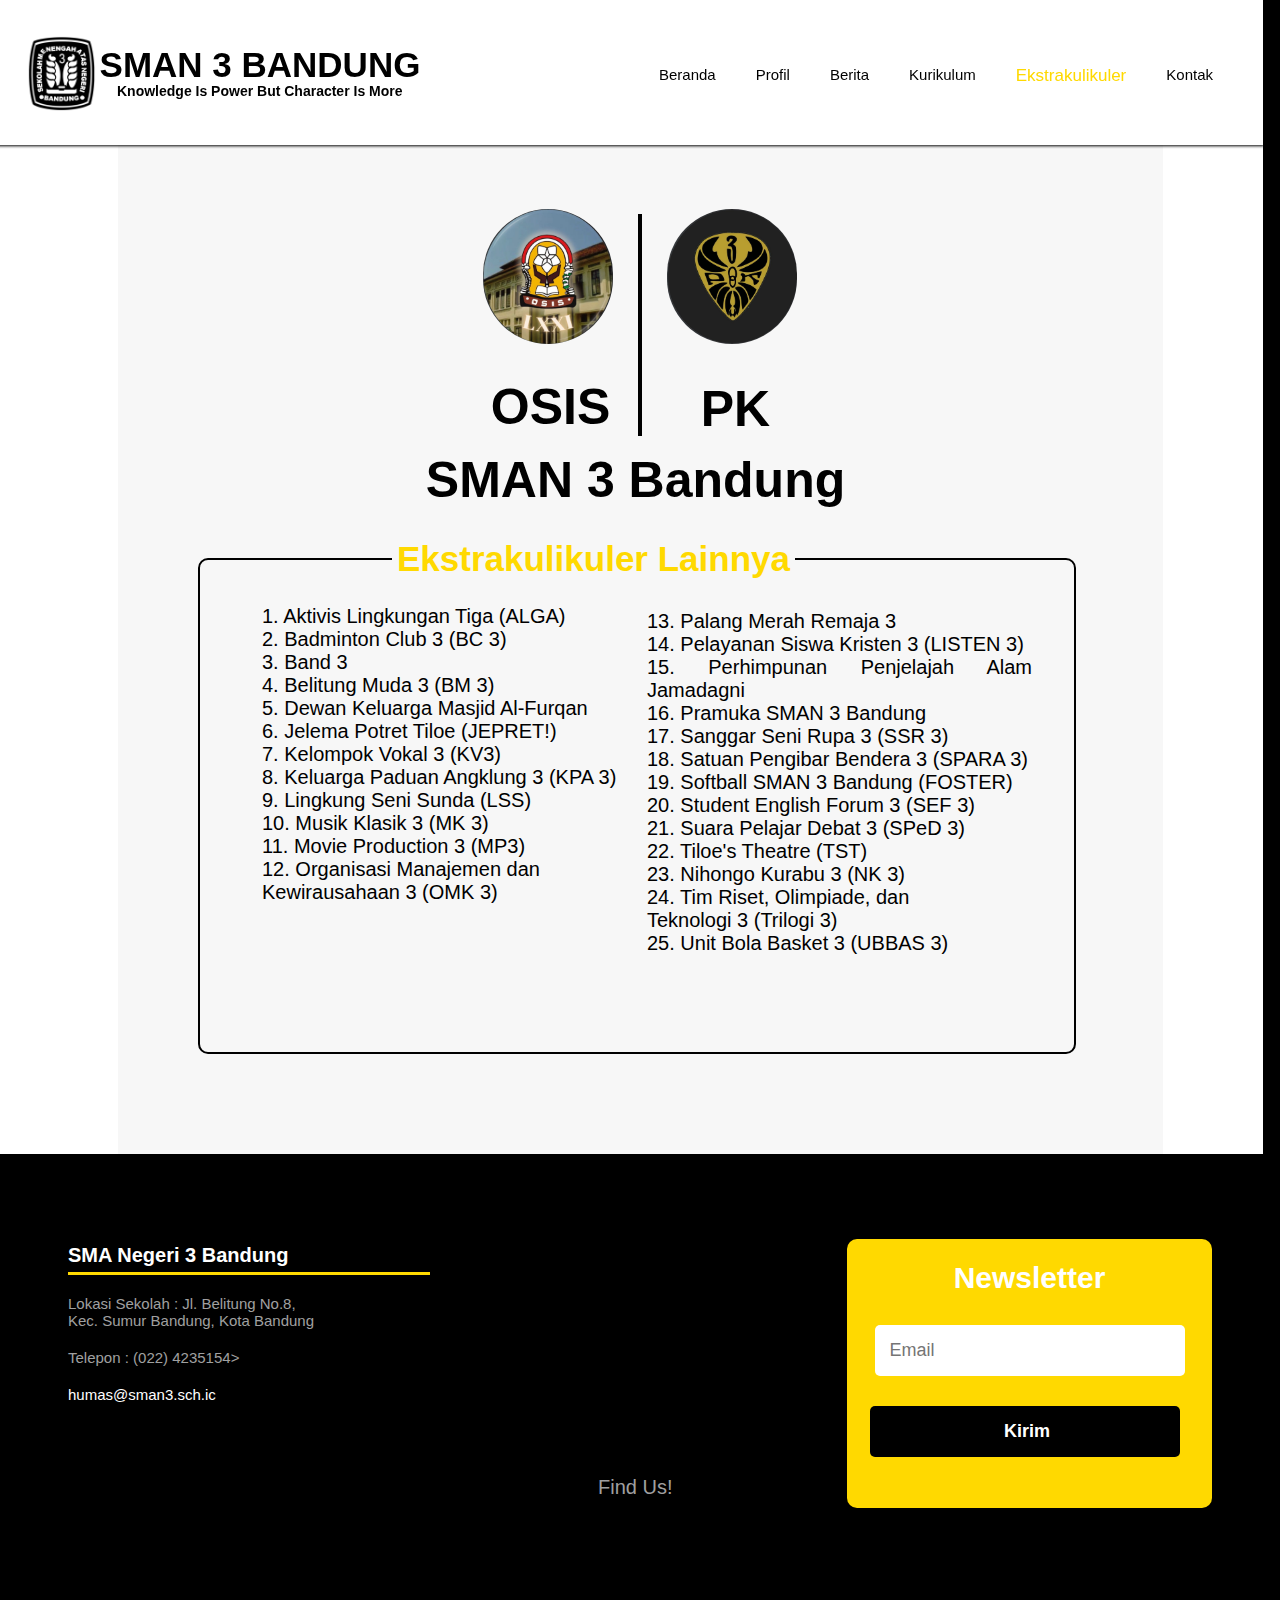
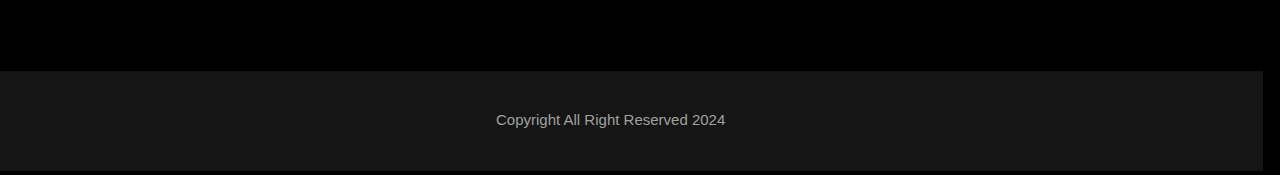
<file: EkstrakulikulerWeb.html>
<!DOCTYPE html>
<html>
    <head>
        <title>Berita</title>
        <link rel="stylesheet" type="text/css" href="eksprojek.css">
    </head>
    <body>
        <header>
            <nav>
                <ul>
                    <li><a href="kontakWeb.html" >Kontak</a></li>
                    <li class="a1">Ekstrakulikuler</li>
                    <li><a href="KurikulumWeb.html" >Kurikulum</a></li>
                    <li><a href="BeritaP.html">Berita</a></li>
                    <li><a href="MottoWeb.html">Profil</a></li>
                    <li><a href="index.html">Beranda</a></li>
                </ul>
            </nav>
            <img src="foto/logo3.png" style="width: 70px; height: 75px; margin-left: -60px; margin-top: 10px;">
            <h1>SMAN 3 BANDUNG</h1>
            <p class="dmb">Knowledge Is Power But Character Is More</p>
        </header>
        <div class="bg" style="height: 1025px">
            <div class="bg6" style="height: 1025px;">
                <img src="foto/logoosis.jpg" class="logoosispk"></a>
                <hr class="hr4">
                <img src="foto/logopk.jpg" class="logoosispk" style="margin-left: 50px;">
                <h1 class="osispk"><a href="https://www.instagram.com/osissman3bdg?utm_source=ig_web_button_share_sheet&igsh=ZDNlZDc0MzIxNw==">OSIS</a></h1>
                <h1 class="osispk" style="margin-left: 190px;margin-top: -190px;"><a href="https://www.instagram.com/pksman3bandung?utm_source=ig_web_button_share_sheet&igsh=ZDNlZDc0MzIxNw=="> PK</a></h1>
                <h1 class="osispk" style="margin-left: -10px;margin-top: -120px;">SMAN 3 Bandung</h1>
            </div>
            <hr class="hr4">
            <fieldset class="cepetan">
                <legend style="margin-left: 180px;">Ekstrakulikuler Lainnya</legend>
                <h1 class="judul" style="font-weight: lighter;color: black;font-size: 20px;text-align: justify;margin-right: 20px;margin-left: 50px;margin-top: 15px;">
                    <a href="https://www.instagram.com/algatiga?utm_source=ig_web_button_share_sheet&igsh=ZDNlZDc0MzIxNw==">1. Aktivis Lingkungan Tiga (ALGA)</a><br>
                    <a href="https://www.instagram.com/bcsman3?utm_source=ig_web_button_share_sheet&igsh=ZDNlZDc0MzIxNw==">2. Badminton Club 3 (BC 3)</a><br>
                    <a href="https://www.instagram.com/band3bandung?utm_source=ig_web_button_share_sheet&igsh=ZDNlZDc0MzIxNw==">3. Band 3</a><br>
                    <a href="https://www.instagram.com/belitungmuda_3?utm_source=ig_web_button_share_sheet&igsh=ZDNlZDc0MzIxNw==">4. Belitung Muda 3 (BM 3)</a><br>
                    <a href="https://www.instagram.com/dkmaf03?utm_source=ig_web_button_share_sheet&igsh=ZDNlZDc0MzIxNw==">5. Dewan Keluarga Masjid Al-Furqan</a><br>
                    <a href="https://www.instagram.com/jepretiloe?utm_source=ig_web_button_share_sheet&igsh=ZDNlZDc0MzIxNw==">6. Jelema Potret Tiloe (JEPRET!)</a><br>
                    <a href="https://www.instagram.com/kelompokvokal.3?utm_source=ig_web_button_share_sheet&igsh=ZDNlZDc0MzIxNw==">7. Kelompok Vokal 3 (KV3)</a></br>
                    <a href="https://www.instagram.com/angklung3?utm_source=ig_web_button_share_sheet&igsh=ZDNlZDc0MzIxNw==">8. Keluarga Paduan Angklung 3 (KPA 3)</a><br>
                    <a href="https://www.instagram.com/lss_3bdg?utm_source=ig_web_button_share_sheet&igsh=ZDNlZDc0MzIxNw==">9. Lingkung Seni Sunda (LSS)</a><br>
                    <a href="https://www.instagram.com/musiklasik.3?utm_source=ig_web_button_share_sheet&igsh=ZDNlZDc0MzIxNw==">10. Musik Klasik 3 (MK 3)</a><br>
                    <a href="https://www.instagram.com/movieproduction3?utm_source=ig_web_button_share_sheet&igsh=ZDNlZDc0MzIxNw==">11. Movie Production 3 (MP3)</a><br>
                    <a href="https://www.instagram.com/omk.tiga?utm_source=ig_web_button_share_sheet&igsh=ZDNlZDc0MzIxNw==">12. Organisasi Manajemen dan<br>Kewirausahaan 3 (OMK 3)</a>
                </h1>
                <h1 class="judul" style="font-weight: lighter;color: black;font-size: 20px;text-align: justify;margin-right: 30px;margin-left: 435px;margin-top: -307px;">
                    <a href="https://www.instagram.com/pmrtigabdg?utm_source=ig_web_button_share_sheet&igsh=ZDNlZDc0MzIxNw==">13. Palang Merah Remaja 3</a><br>
                    <a href="https://www.instagram.com/listentiga?utm_source=ig_web_button_share_sheet&igsh=ZDNlZDc0MzIxNw==">14. Pelayanan Siswa Kristen 3 (LISTEN 3)</a><br>
                    <a href="https://www.instagram.com/ppajamadagni?utm_source=ig_web_button_share_sheet&igsh=ZDNlZDc0MzIxNw==">15. Perhimpunan Penjelajah Alam Jamadagni</a><br>
                    <a href="https://www.instagram.com/pramuka3bdg?utm_source=ig_web_button_share_sheet&igsh=ZDNlZDc0MzIxNw==">16. Pramuka SMAN 3 Bandung</a><br>
                    <a href="https://www.instagram.com/sanggarsenirupa.3?utm_source=ig_web_button_share_sheet&igsh=ZDNlZDc0MzIxNw==">17. Sanggar Seni Rupa 3 (SSR 3)</a><br>
                    <a href="https://www.instagram.com/spara3_?utm_source=ig_web_button_share_sheet&igsh=ZDNlZDc0MzIxNw==">18. Satuan Pengibar Bendera 3 (SPARA 3)</a><br>
                    <a href="https://www.instagram.com/fostersoftball3?utm_source=ig_web_button_share_sheet&igsh=ZDNlZDc0MzIxNw==">19. Softball SMAN 3 Bandung (FOSTER)</a><br>
                    <a href="https://www.instagram.com/sef.tiga?utm_source=ig_web_button_share_sheet&igsh=ZDNlZDc0MzIxNw==">20. Student English Forum 3 (SEF 3)</a><br>
                    <a href="https://www.instagram.com/spedrasta3?utm_source=ig_web_button_share_sheet&igsh=ZDNlZDc0MzIxNw==">21. Suara Pelajar Debat 3 (SPeD 3)</a><br>
                    <a href="https://www.instagram.com/tiloestheatre?utm_source=ig_web_button_share_sheet&igsh=ZDNlZDc0MzIxNw==">22. Tiloe's Theatre (TST)</a><br>
                    <a href="https://www.instagram.com/nk3_bdg?utm_source=ig_web_button_share_sheet&igsh=ZDNlZDc0MzIxNw==">23. Nihongo Kurabu 3 (NK 3)</a><br>
                    <a href="https://www.instagram.com/trilogi.tiga?utm_source=ig_web_button_share_sheet&igsh=ZDNlZDc0MzIxNw==">24. Tim Riset, Olimpiade, dan<br>Teknologi 3 (Trilogi 3)</a><br>
                    <a href="https://www.instagram.com/ubbas.tiga?utm_source=ig_web_button_share_sheet&igsh=ZDNlZDc0MzIxNw==">25. Unit Bola Basket 3 (UBBAS 3)</a>
                </h1>
            </fieldset>
        </div>
        <fieldset class="Newsletter">Newsletter
            <input class="email" type="text" name="email" placeholder="Email">
            <div class="kirim"><a href="https://kirim.email/">Kirim</a></div>
        </fieldset>
        <p class="top">SMA Negeri 3 Bandung</p><hr>
        <p class="desk">Lokasi Sekolah : Jl. Belitung No.8,<br>Kec. Sumur Bandung, Kota Bandung</p>
        <p class="desk">Telepon : (022) 4235154></p>
        <p class="desk"><a href="" style="color: white; text-decoration: none;">humas@sman3.sch.ic</a></p>
        <iframe class="maps" src="https://www.google.com/maps/embed?pb=!1m18!1m12!1m3!1d3960.818269368656!2d107.61245857356526!3d-6.912320367648499!2m3!1f0!2f0!3f0!3m2!1i1024!2i768!4f13.1!3m3!1m2!1s0x2e68e76961f736bb%3A0xec1e28a948930064!2sSMA%20Negeri%203%20Bandung!5e0!3m2!1sid!2sid!4v1728730260410!5m2!1sid!2sid" style="border:0;" allowfullscreen="" loading="lazy" referrerpolicy="no-referrer-when-downgrade"></iframe><br>
        <p class="desk" style="margin-left: 590px; margin-top: 40px;font-size: 20px;">Find Us!</p>
    </body>
    <footer>
        <p class="cr">Copyright All Right Reserved 2024</p>
    </footer>
</html>
</file>
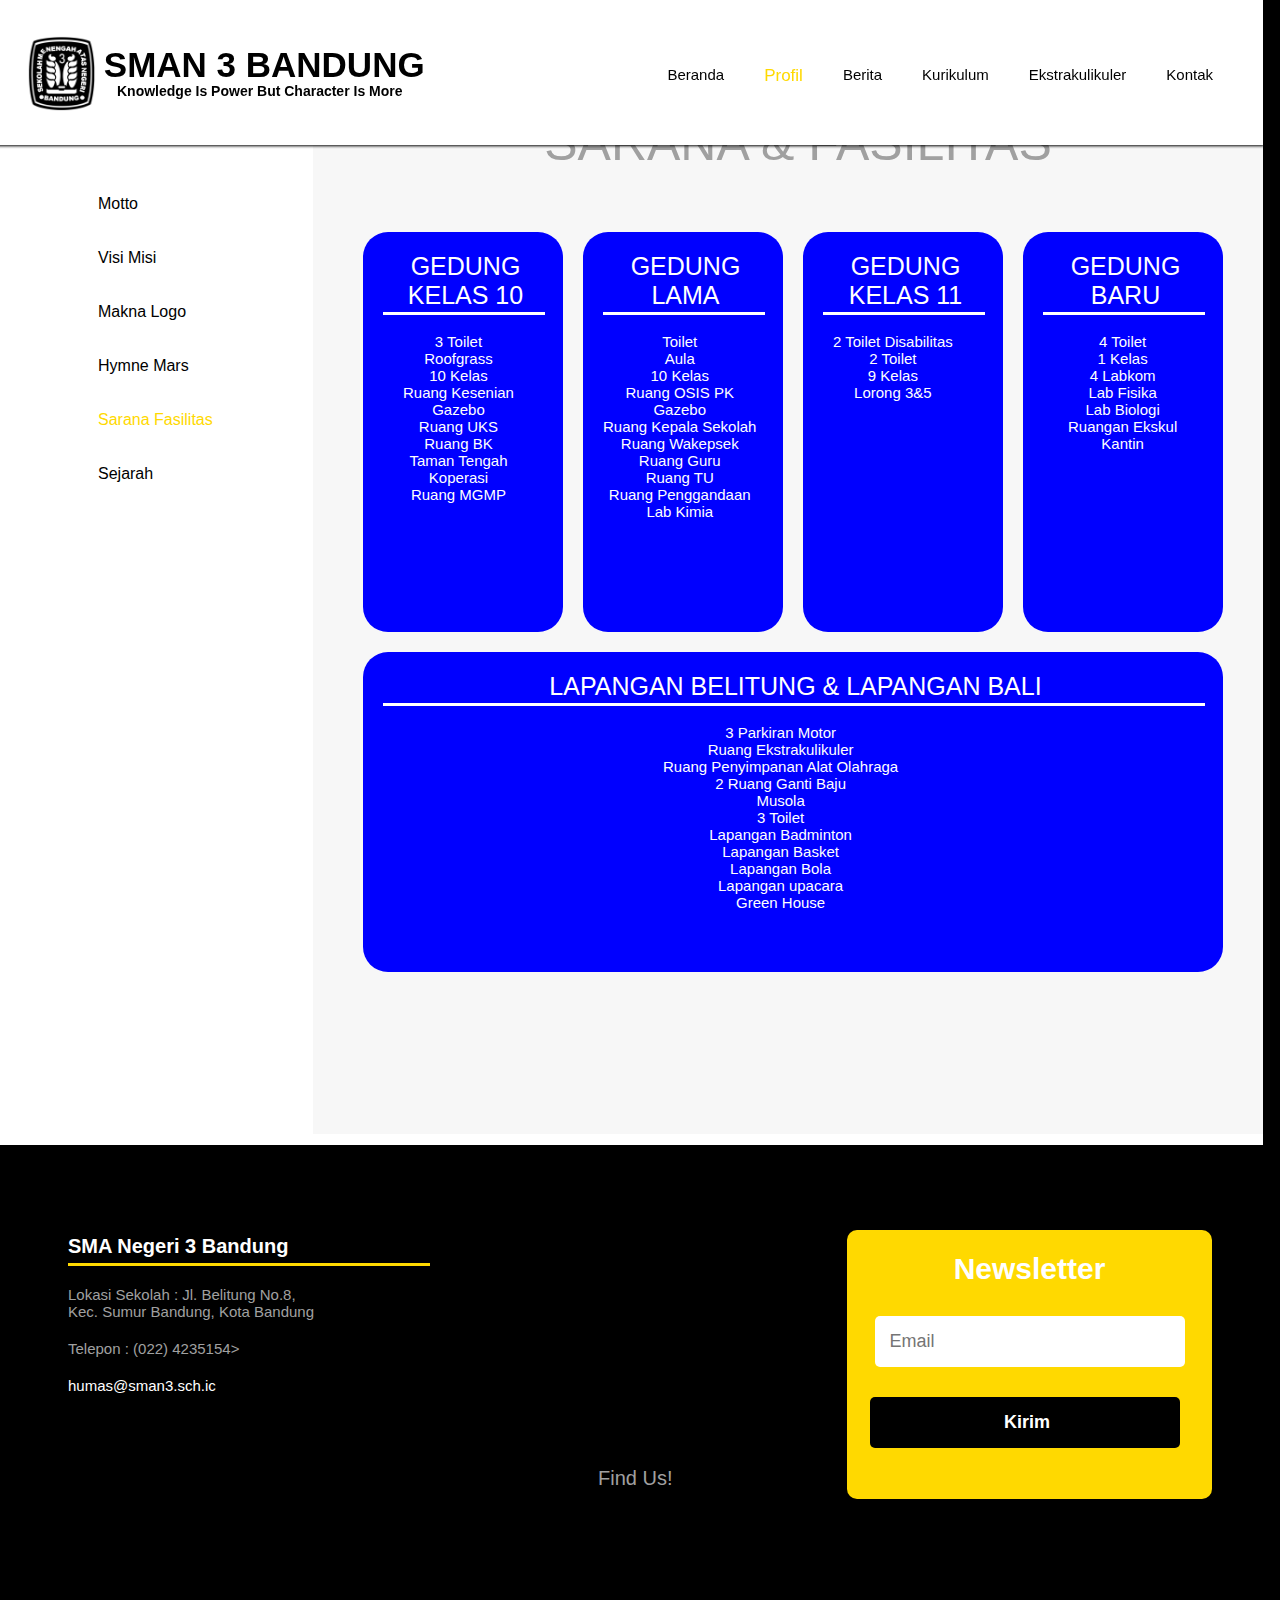
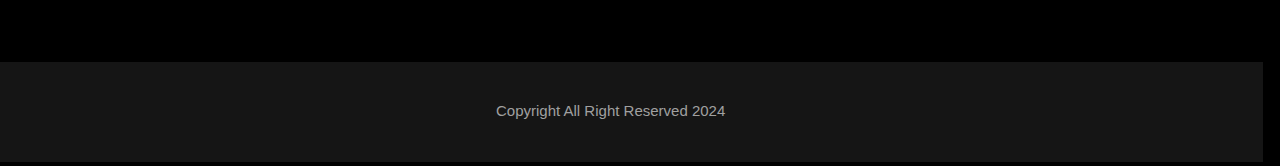
<file: FasilitasWeb.html>
<!DOCTYPE html>
<html>
    <head>
        <title>Hymne Mars Web</title>
        <link rel="stylesheet" type="text/css" href="eksprojek.css">
    </head>
    <body>
        <header>
            <nav>
                <ul>
                    <li><a href="kontakWeb.html" >Kontak</a></li>
                    <li><a href="EkstrakulikulerWeb.html" >Ekstrakulikuler</a></li>
                    <li><a href="KurikulumWeb.html" >Kurikulum</a></li>
                    <li><a href="BeritaP.html" >Berita</a></li>
                    <li class="a1">Profil</li>
                    <li><a href="index.html">Beranda</a></li>
                </ul>
            </nav>
            <img src="foto/logo3.png" style="width: 70px; height: 75px; margin-left: -60px; margin-top: 10px;">
            <h1>SMAN 3 BANDUNG</h1>
            <p class="dmb">Knowledge Is Power But Character Is More</p>
        </header>
        <div class="bg" style="height: 1000px;">
            <p class="menu-profil" style="padding-top: 50px;"><a href="MottoWeb.html">Motto</a></p>
            <p class="menu-profil"><a href="VisiMisiWeb.html">Visi Misi</a></p>
            <p class="menu-profil"><a href="LogoHymneMarsWeb.html">Makna Logo</a></p>
            <p class="menu-profil"><a href="HymneMarsWeb.html">Hymne Mars</a></p>
            <p class="menu-profil" style="color: rgb(255, 217, 0);">Sarana Fasilitas</p>
            <p class="menu-profil"><a href="Sejarah.html">Sejarah</a></p>
            <div class="bg5" style="height: 1000px;">
                <h1 class="judul" style="color: rgb(160, 160, 160);font-size: 50px;padding-top: 50px;margin-left: 20px;margin-bottom: -10px;font-weight: lighter;">SARANA & FASILITAS</h1>
                <div class="Fasilitas">
                    <h1 class="judul" style="margin-top: 20px;margin-left: 5px;font-weight: lighter; font-size: 25px;">GEDUNG<br>KELAS 10</h1>
                    <hr style="margin-left: 20px;width: 160px;background-color: white;">
                    <p class="deskvid" style="color: white;margin-left: 40px;margin-top: 10px;">
                        3 Toilet<br>
                        Roofgrass<br>
                        10 Kelas<br>
                        Ruang Kesenian<br>
                        Gazebo<br>
                        Ruang UKS<br>
                        Ruang BK<br>
                        Taman Tengah<br>
                        Koperasi<br>
                        Ruang MGMP
                    </p>
                </div>
                <div class="Fasilitas" style="margin-left: 20px;">
                    <h1 class="judul" style="margin-top: 20px;margin-left: 5px;font-weight: lighter; font-size: 25px;">GEDUNG<br>LAMA</h1>
                    <hr style="margin-left: 20px;width: 160px;background-color: white;">
                    <p class="deskvid" style="color: white;margin-left: 20px;margin-top: 10px;">
                        Toilet<br>
                        Aula<br>
                        10 Kelas<br>
                        Ruang OSIS PK<br>
                        Gazebo<br>
                        Ruang Kepala Sekolah<br>
                        Ruang Wakepsek<br>
                        Ruang Guru<br>
                        Ruang TU<br>
                        Ruang Penggandaan<br>
                        Lab Kimia
                    </p>
                </div>
                <div class="Fasilitas" style="margin-left: 20px">
                    <h1 class="judul" style="margin-top: 20px;margin-left: 5px;font-weight: lighter; font-size: 25px;">GEDUNG<br>KELAS 11</h1>
                    <hr style="margin-left: 20px;width: 160px;background-color: white;">
                    <p class="deskvid" style="color: white;margin-left: 30px;margin-top: 10px;">
                        2 Toilet Disabilitas<br>
                        2 Toilet<br>
                        9 Kelas<br>
                        Lorong 3&5
                    </p>
                </div>
                <div class="Fasilitas" style="margin-left: 20px;">
                    <h1 class="judul" style="margin-top: 20px;margin-left: 5px;font-weight: lighter; font-size: 25px;">GEDUNG<br>BARU</h1>
                    <hr style="margin-left: 20px;width: 160px;background-color: white;">
                    <p class="deskvid" style="color: white;margin-left: 45px;margin-top: 10px;">
                        4 Toilet<br>
                        1 Kelas<br>
                        4 Labkom<br>
                        Lab Fisika<br>
                        Lab Biologi<br>
                        Ruangan Ekskul<br>
                        Kantin
                    </p>
                </div>
                <div class="Fasilitas" style="margin-left: 50px;width: 860px;height: 320px;margin-top: 20px;">
                    <h1 class="judul" style="margin-top: 20px;margin-left: 5px;font-weight: lighter; font-size: 25px;">LAPANGAN BELITUNG & LAPANGAN BALI</h1>
                    <hr style="margin-left: 20px;width: 820px;background-color: white;">
                    <p class="deskvid" style="color: white;margin-left: 300px;margin-top: 10px;">
                        3 Parkiran Motor<br>
                        Ruang Ekstrakulikuler<br>
                        Ruang Penyimpanan Alat Olahraga<br>
                        2 Ruang Ganti Baju<br>
                        Musola<br>
                        3 Toilet<br>
                        Lapangan Badminton <br>
                        Lapangan Basket<br>
                        Lapangan Bola<br>
                        Lapangan upacara<br>
                        Green House
                    </p>
                </div>
            </div>
        </div>
        <fieldset class="Newsletter">Newsletter
            <input class="email" type="text" name="email" placeholder="Email">
            <div class="kirim"><a href="https://kirim.email/">Kirim</a></div>
        </fieldset>
        <p class="top">SMA Negeri 3 Bandung</p><hr>
        <p class="desk">Lokasi Sekolah : Jl. Belitung No.8,<br>Kec. Sumur Bandung, Kota Bandung</p>
        <p class="desk">Telepon : (022) 4235154></p>
        <p class="desk"><a href="" style="color: white; text-decoration: none;">humas@sman3.sch.ic</a></p>
        <iframe class="maps" src="https://www.google.com/maps/embed?pb=!1m18!1m12!1m3!1d3960.818269368656!2d107.61245857356526!3d-6.912320367648499!2m3!1f0!2f0!3f0!3m2!1i1024!2i768!4f13.1!3m3!1m2!1s0x2e68e76961f736bb%3A0xec1e28a948930064!2sSMA%20Negeri%203%20Bandung!5e0!3m2!1sid!2sid!4v1728730260410!5m2!1sid!2sid" style="border:0;" allowfullscreen="" loading="lazy" referrerpolicy="no-referrer-when-downgrade"></iframe><br>
        <p class="desk" style="margin-left: 590px; margin-top: 40px;font-size: 20px;">Find Us!</p>
    </body>
    <footer>
        <p class="cr">Copyright All Right Reserved 2024</p>
    </footer>
</html>
</file>
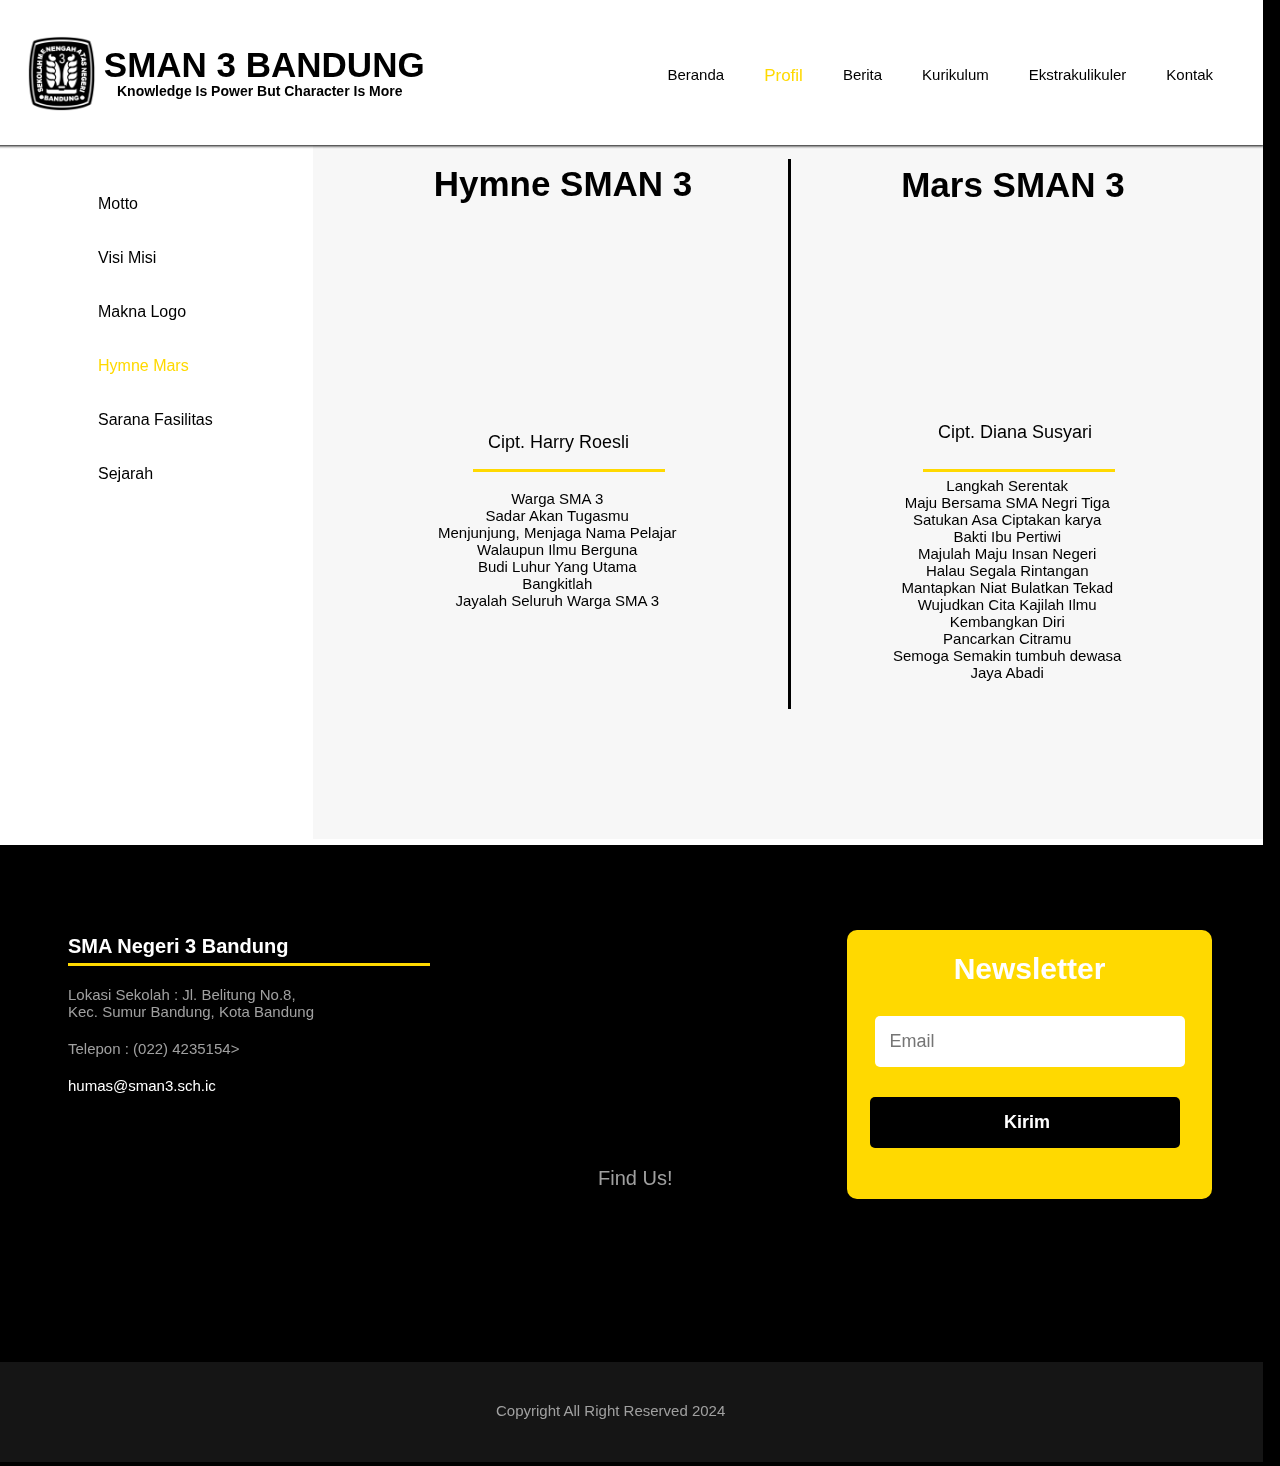
<file: HymneMarsWeb.html>
<!DOCTYPE html>
<html>
    <head>
        <title>Hymne Mars Web</title>
        <link rel="stylesheet" type="text/css" href="eksprojek.css">
    </head>
    <body>
        <header>
            <nav>
                <ul>
                    <li><a href="kontakWeb.html" >Kontak</a></li>
                    <li><a href="EkstrakulikulerWeb.html" >Ekstrakulikuler</a></li>
                    <li><a href="KurikulumWeb.html" >Kurikulum</a></li>
                    <li><a href="BeritaP.html" >Berita</a></li>
                    <li class="a1">Profil</li>
                    <li><a href="index.html">Beranda</a></li>
                </ul>
            </nav>
            <img src="foto/logo3.png" style="width: 70px; height: 75px; margin-left: -60px; margin-top: 10px;">
            <h1>SMAN 3 BANDUNG</h1>
            <p class="dmb">Knowledge Is Power But Character Is More</p>
        </header>
        <div class="bg" style="height: 700px;">
            <p class="menu-profil" style="padding-top: 50px;"><a href="MottoWeb.html">Motto</a></p>
            <p class="menu-profil"><a href="VisiMisiWeb.html">Visi Misi</a></p>
            <p class="menu-profil"><a href="LogoHymneMarsWeb.html">Makna Logo</a></p>
            <p class="menu-profil" style="color: rgb(255, 217, 0);">Hymne Mars</p>
            <p class="menu-profil"><a href="FasilitasWeb.html">Sarana Fasilitas</a></p>
            <p class="menu-profil"><a href="Sejarah.html">Sejarah</a></p>
            <div class="bg5" style="height: 655px;padding-top: 100px;">
                <h1 class="judul" style="color: black;padding-top: 50px;margin-left: -450px;">Hymne SMAN 3</h1>
                <iframe src="https://youtu.be/bFMwBaqg7Uc?si=tXqtDOroamD208LN" allowfullscreen frameborder="0" style="margin-left: 100px;margin-top:5px;"></iframe>
                <p class="deskvid" style="margin-left: -225px;margin-top: 205px;font-size: 18px;">Cipt. Harry Roesli</p>
                <hr style="width: 190px;margin-left: 160px;margin-top:265px;">
                <p class="deskvid" style="margin-left: 125px;margin-top: 10px;">
                    Warga SMA 3<br>
                    Sadar Akan Tugasmu<br>
                    Menjunjung, Menjaga Nama Pelajar<br>
                    Walaupun Ilmu Berguna<br>
                    Budi Luhur Yang Utama<br>
                    Bangkitlah<br>
                    Jayalah Seluruh Warga SMA 3</p>
                <hr class="border4">
                <h1 class="judul" style="color: black;margin-left: 450px;margin-top: -315px;">Mars SMAN 3</h1>
                <iframe src="https://youtu.be/9EQkMvZtyEY?si=wbcE_vK8wjahQadw" allowfullscreen frameborder="0" style="margin-left: 550px;margin-top:-495px;"></iframe>
                <p class="deskvid" style="float: left;margin-left: 625px; margin-top: -295px; font-size:  18px;">Cipt. Diana Susyari</p>
                <hr style="width: 190px;margin-left: 610px;margin-top:264px;">
                <p class="deskvid" style="margin-left: 580px;margin-top: -240px;">
                    Langkah Serentak<br>
                    Maju Bersama SMA Negri Tiga<br>
                    Satukan Asa Ciptakan karya<br>
                    Bakti Ibu Pertiwi<br>
                    Majulah Maju Insan Negeri<br>
                    Halau Segala Rintangan<br>
                    Mantapkan Niat Bulatkan Tekad<br>
                    Wujudkan Cita

                    Kajilah Ilmu<br>
                    Kembangkan Diri<br>
                    Pancarkan Citramu<br>
                    Semoga Semakin tumbuh dewasa<br> 
                    Jaya Abadi
                </p>
            </div>
        </div>
        <fieldset class="Newsletter">Newsletter
            <input class="email" type="text" name="email" placeholder="Email">
            <div class="kirim"><a href="https://kirim.email/">Kirim</a></div>
        </fieldset>
        <p class="top">SMA Negeri 3 Bandung</p><hr>
        <p class="desk">Lokasi Sekolah : Jl. Belitung No.8,<br>Kec. Sumur Bandung, Kota Bandung</p>
        <p class="desk">Telepon : (022) 4235154></p>
        <p class="desk"><a href="" style="color: white; text-decoration: none;">humas@sman3.sch.ic</a></p>
        <iframe class="maps" src="https://www.google.com/maps/embed?pb=!1m18!1m12!1m3!1d3960.818269368656!2d107.61245857356526!3d-6.912320367648499!2m3!1f0!2f0!3f0!3m2!1i1024!2i768!4f13.1!3m3!1m2!1s0x2e68e76961f736bb%3A0xec1e28a948930064!2sSMA%20Negeri%203%20Bandung!5e0!3m2!1sid!2sid!4v1728730260410!5m2!1sid!2sid" style="border:0;" allowfullscreen="" loading="lazy" referrerpolicy="no-referrer-when-downgrade"></iframe><br>
        <p class="desk" style="margin-left: 590px; margin-top: 40px;font-size: 20px;">Find Us!</p>
    </body>
    <footer>
        <p class="cr">Copyright All Right Reserved 2024</p>
    </footer>
</html>
</file>
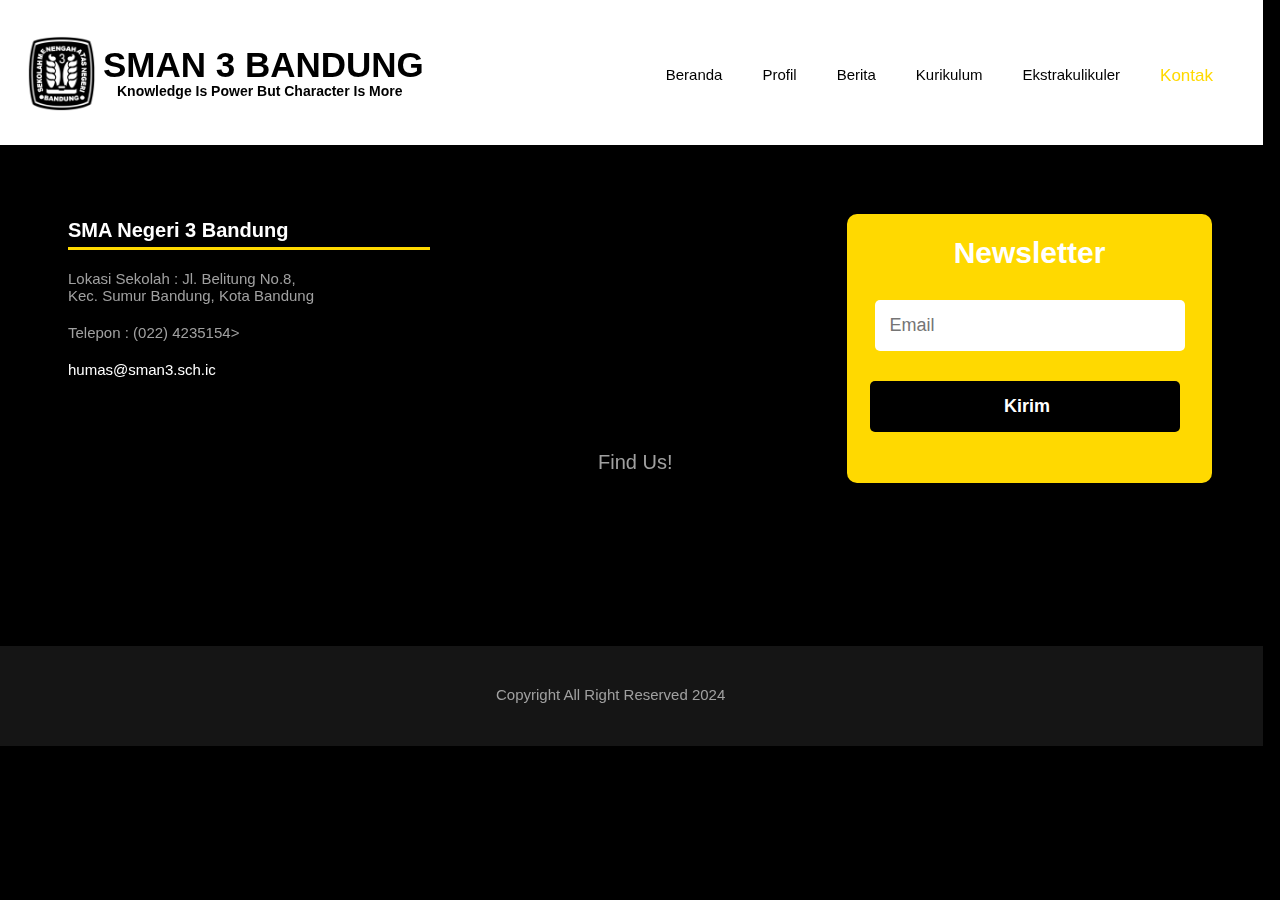
<file: kontakWeb.html>
<!DOCTYPE html>
<html>
    <head>
        <title>Kontak</title>
        <link rel="stylesheet" type="text/css" href="eksprojek.css">
    </head>
    <body>
        <header>
            <nav>
                <ul>
                    <li class="a1" >Kontak</a></li>
                    <li><a href="EkstrakulikulerWeb.html">Ekstrakulikuler</a></li>
                    <li><a href="KurikulumWeb.html">Kurikulum</a></li>
                    <li><a href="BeritaP.html">Berita</a></li>
                    <li><a href="MottoWeb.html">Profil</a></li>
                    <li><a href="index.html">Beranda</a></li>
                </ul>
            </nav>
            <img src="foto/logo3.png" style="width: 70px; height: 75px; margin-left: -60px; margin-top: 10px;">
            <h1>SMAN 3 BANDUNG</h1>
            <p class="dmb">Knowledge Is Power But Character Is More</p>
        </header>
        <fieldset class="Newsletter">Newsletter
            <input class="email" type="text" name="email" placeholder="Email">
            <div class="kirim"><a href="https://kirim.email/">Kirim</a></div>
        </fieldset>
        <p class="top">SMA Negeri 3 Bandung</p><hr>
        <p class="desk">Lokasi Sekolah : Jl. Belitung No.8,<br>Kec. Sumur Bandung, Kota Bandung</p>
        <p class="desk">Telepon : (022) 4235154></p>
        <p class="desk"><a href="" style="color: white; text-decoration: none;">humas@sman3.sch.ic</a></p>
        <iframe class="maps" src="https://www.google.com/maps/embed?pb=!1m18!1m12!1m3!1d3960.818269368656!2d107.61245857356526!3d-6.912320367648499!2m3!1f0!2f0!3f0!3m2!1i1024!2i768!4f13.1!3m3!1m2!1s0x2e68e76961f736bb%3A0xec1e28a948930064!2sSMA%20Negeri%203%20Bandung!5e0!3m2!1sid!2sid!4v1728730260410!5m2!1sid!2sid" style="border:0;" allowfullscreen="" loading="lazy" referrerpolicy="no-referrer-when-downgrade"></iframe><br>
        <p class="desk" style="margin-left: 590px; margin-top: 40px;font-size: 20px;">Find Us!</p>
    </body>
    <footer>
        <p class="cr">Copyright All Right Reserved 2024</p>
    </footer>
</html>
</file>
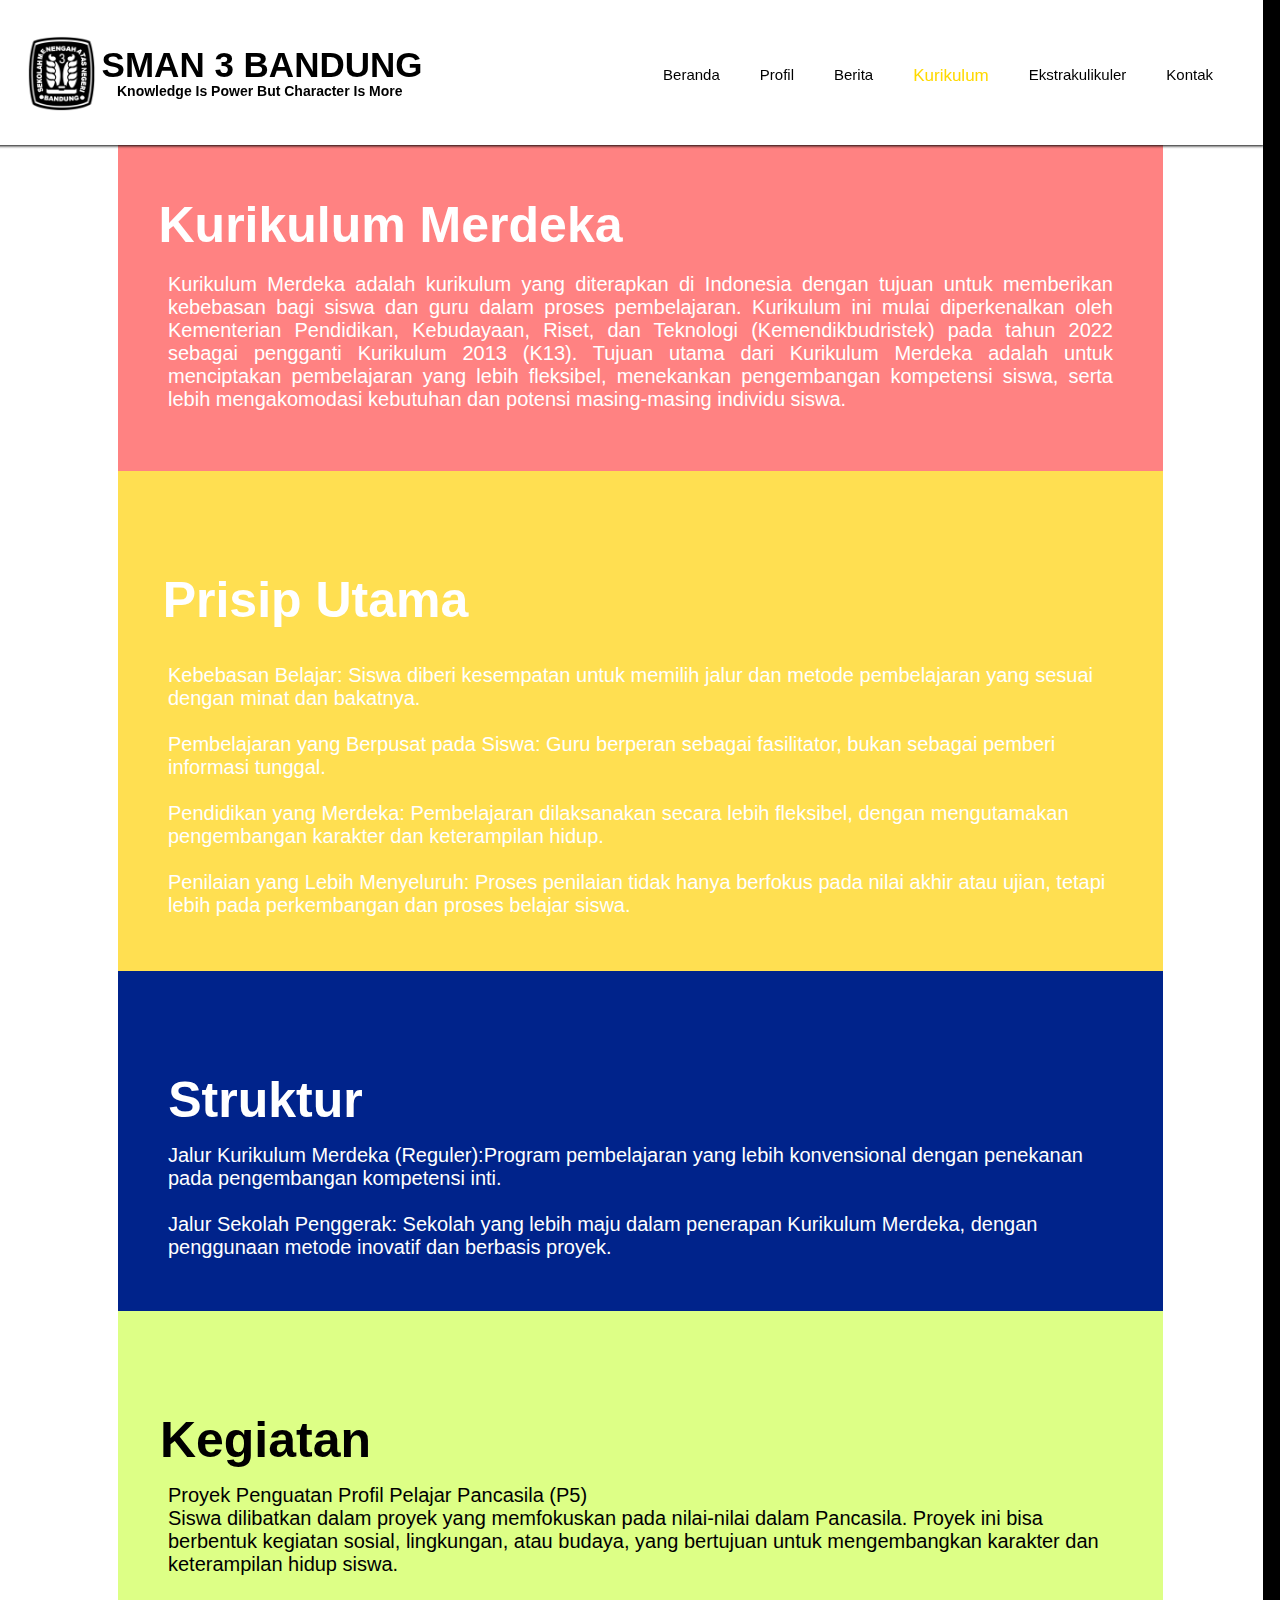
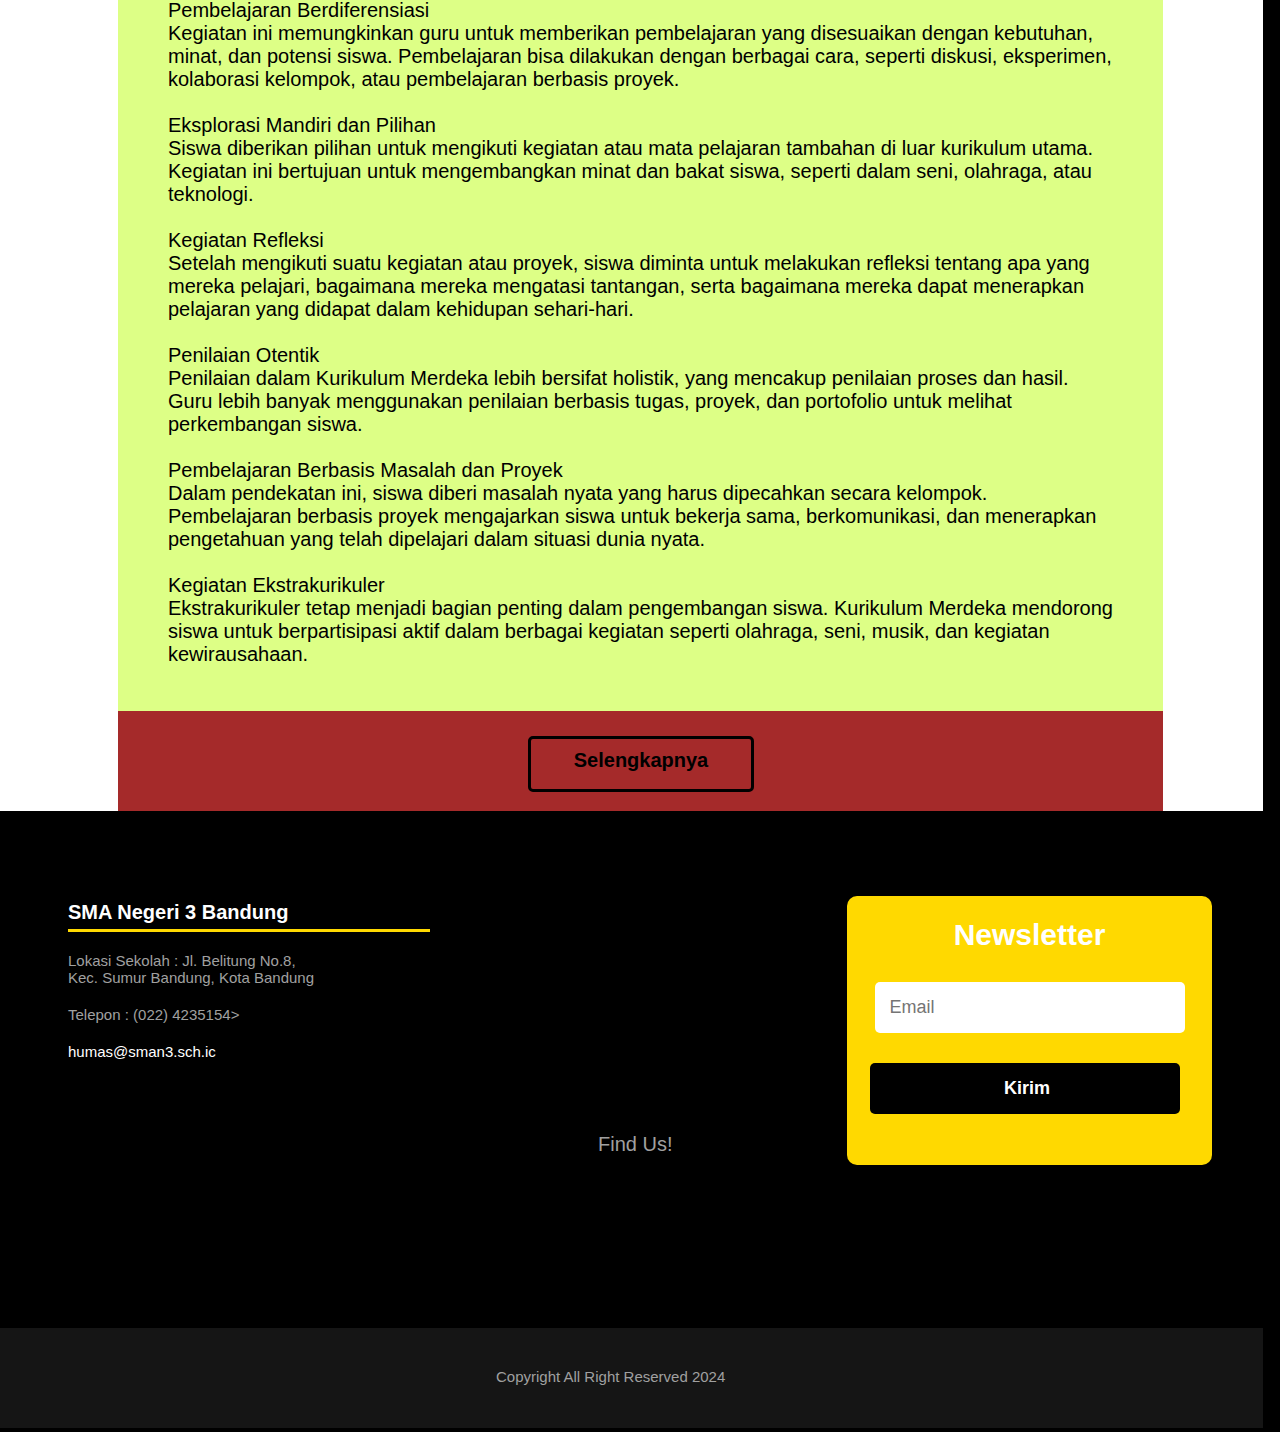
<file: KurikulumWeb.html>
<!DOCTYPE html>
<html>
    <head>
        <title>Kurikulum</title>
        <link rel="stylesheet" type="text/css" href="eksprojek.css">
    </head>
    <body>
        <header>
            <nav>
                <ul>
                    <li><a href="kontakWeb.html" >Kontak</a></li>
                    <li><a href="EkstrakulikulerWeb.html">Ekstrakulikuler</a></li>
                    <li class="a1">Kurikulum</li>
                    <li><a href="BeritaP.html">Berita</a></li>
                    <li><a href="MottoWeb.html">Profil</a></li>
                    <li><a href="index.html">Beranda</a></li>
                </ul>
            </nav>
            <img src="foto/logo3.png" style="width: 70px; height: 75px; margin-left: -60px; margin-top: 10px;">
            <h1>SMAN 3 BANDUNG</h1>
            <p class="dmb">Knowledge Is Power But Character Is More</p>
        </header>
        <div class="bg" style="height: 2340px">
            <div class="bg7">
                <h1 class="osispk" style="color: white;margin-left: -500px;padding-top: 125px;">Kurikulum Merdeka</h1>
                <h1 class="judul" style="font-weight: lighter;font-size: 20px;text-align: justify;margin-right: 50px;margin-left: 50px;margin-top: -15px;">
                    Kurikulum Merdeka adalah kurikulum yang diterapkan di Indonesia dengan tujuan untuk memberikan kebebasan bagi siswa dan guru dalam proses pembelajaran. 
                    Kurikulum ini mulai diperkenalkan oleh Kementerian Pendidikan, Kebudayaan, Riset, dan Teknologi (Kemendikbudristek) pada tahun 2022 sebagai pengganti 
                    Kurikulum 2013 (K13). Tujuan utama dari Kurikulum Merdeka adalah untuk menciptakan pembelajaran yang lebih fleksibel, menekankan pengembangan kompetensi 
                    siswa, serta lebih mengakomodasi kebutuhan dan potensi masing-masing individu siswa.
                </h1>
            </div>
            <div class="bg7" style="background-color:rgb(255, 223, 81);height: 600px;">
                <h1 class="osispk" style="color: white;margin-left: -650px;margin-top: 0px;margin-bottom: -20px;">Prisip Utama</h1>
                <h1 class="judul" style="font-weight: lighter;font-size: 20px;text-align: left;margin-right: 50px;margin-left: 50px;margin-top: 55px;">
                    <b>Kebebasan Belajar:</b> Siswa diberi kesempatan untuk memilih jalur dan metode pembelajaran yang sesuai dengan minat dan bakatnya.<br><br>
                    <b>Pembelajaran yang Berpusat pada Siswa:</b> Guru berperan sebagai fasilitator, bukan sebagai pemberi informasi tunggal.<br><br>
                    <b>Pendidikan yang Merdeka:</b> Pembelajaran dilaksanakan secara lebih fleksibel, dengan mengutamakan pengembangan karakter dan keterampilan hidup.<br><br>
                    <b>Penilaian yang Lebih Menyeluruh:</b> Proses penilaian tidak hanya berfokus pada nilai akhir atau ujian, tetapi lebih pada perkembangan dan proses belajar siswa.<br><br>
                </h1>
            </div>
            <div class="bg7" style="background-color:rgb(0, 35, 139);height: 440px;">
                <h1 class="osispk" style="color: white;margin-left: -750px;margin-top: -100px;margin-bottom: -40px;">Struktur</h1>
                <h1 class="judul" style="font-weight: lighter;font-size: 20px;text-align: left;margin-right: 50px;margin-left: 50px;margin-top: 55px;">
                    <b>Jalur Kurikulum Merdeka (Reguler):</b>Program pembelajaran yang lebih konvensional dengan penekanan pada pengembangan kompetensi inti.<br><br>
                    <b>Jalur Sekolah Penggerak:</b> Sekolah yang lebih maju dalam penerapan Kurikulum Merdeka, dengan penggunaan metode inovatif dan berbasis proyek.
                </h1>
            </div>
            <div class="bg7" style="background-color:rgb(221, 255, 134);height:1000px;">
                <h1 class="osispk" style="color: black;margin-left: -750px;margin-top: -100px;margin-bottom: -40px;">Kegiatan</h1>
                <h1 class="judul" style="font-weight: lighter;font-size: 20px;text-align: left;margin-right: 50px;margin-left: 50px;margin-top: 55px;color: black;">
                    <b>Proyek Penguatan Profil Pelajar Pancasila (P5)</b><br>
                    Siswa dilibatkan dalam proyek yang memfokuskan pada nilai-nilai dalam Pancasila. Proyek ini bisa berbentuk kegiatan sosial, lingkungan, atau budaya, yang bertujuan untuk mengembangkan karakter dan keterampilan hidup siswa.<br><br>
                    <b>Pembelajaran Berdiferensiasi</b><br>
                    Kegiatan ini memungkinkan guru untuk memberikan pembelajaran yang disesuaikan dengan kebutuhan, minat, dan potensi siswa. Pembelajaran bisa dilakukan dengan berbagai cara, seperti diskusi, eksperimen, kolaborasi kelompok, atau pembelajaran berbasis proyek.<br><br>
                    
                    <b>Eksplorasi Mandiri dan Pilihan</b><br>
                    Siswa diberikan pilihan untuk mengikuti kegiatan atau mata pelajaran tambahan di luar kurikulum utama. Kegiatan ini bertujuan untuk mengembangkan minat dan bakat siswa, seperti dalam seni, olahraga, atau teknologi.<br><br>
                    
                    <b>Kegiatan Refleksi</b><br>
                    Setelah mengikuti suatu kegiatan atau proyek, siswa diminta untuk melakukan refleksi tentang apa yang mereka pelajari, bagaimana mereka mengatasi tantangan, serta bagaimana mereka dapat menerapkan pelajaran yang didapat dalam kehidupan sehari-hari.<br><br>
                    
                    <b>Penilaian Otentik</b><br>
                    Penilaian dalam Kurikulum Merdeka lebih bersifat holistik, yang mencakup penilaian proses dan hasil. Guru lebih banyak menggunakan penilaian berbasis tugas, proyek, dan portofolio untuk melihat perkembangan siswa.<br><br>
                    
                    <b>Pembelajaran Berbasis Masalah dan Proyek</b><br>
                    Dalam pendekatan ini, siswa diberi masalah nyata yang harus dipecahkan secara kelompok. Pembelajaran berbasis proyek mengajarkan siswa untuk bekerja sama, berkomunikasi, dan menerapkan pengetahuan yang telah dipelajari dalam situasi dunia nyata.<br><br>
                    
                    <b>Kegiatan Ekstrakurikuler</b><br>
                    Ekstrakurikuler tetap menjadi bagian penting dalam pengembangan siswa. Kurikulum Merdeka mendorong siswa untuk berpartisipasi aktif dalam berbagai kegiatan seperti olahraga, seni, musik, dan kegiatan kewirausahaan.<br><br>
                </h1>
            </div>
            <div class="bg7" style="background-color:brown; height:100px;">
                <div class="next" style="margin-top: 25px;"><a href="https://ditpsd.kemdikbud.go.id/hal/kurikulum-merdeka">Selengkapnya</a></div>
            </div>
        </div>
        <fieldset class="Newsletter">Newsletter
            <input class="email" type="text" name="email" placeholder="Email">
            <div class="kirim"><a href="https://kirim.email/">Kirim</a></div>
        </fieldset>
        <p class="top">SMA Negeri 3 Bandung</p><hr>
        <p class="desk">Lokasi Sekolah : Jl. Belitung No.8,<br>Kec. Sumur Bandung, Kota Bandung</p>
        <p class="desk">Telepon : (022) 4235154></p>
        <p class="desk"><a href="" style="color: white; text-decoration: none;">humas@sman3.sch.ic</a></p>
        <iframe class="maps" src="https://www.google.com/maps/embed?pb=!1m18!1m12!1m3!1d3960.818269368656!2d107.61245857356526!3d-6.912320367648499!2m3!1f0!2f0!3f0!3m2!1i1024!2i768!4f13.1!3m3!1m2!1s0x2e68e76961f736bb%3A0xec1e28a948930064!2sSMA%20Negeri%203%20Bandung!5e0!3m2!1sid!2sid!4v1728730260410!5m2!1sid!2sid" style="border:0;" allowfullscreen="" loading="lazy" referrerpolicy="no-referrer-when-downgrade"></iframe><br>
        <p class="desk" style="margin-left: 590px; margin-top: 40px;font-size: 20px;">Find Us!</p>
    </body>
    <footer>
        <p class="cr">Copyright All Right Reserved 2024</p>
    </footer>
</html>
</file>
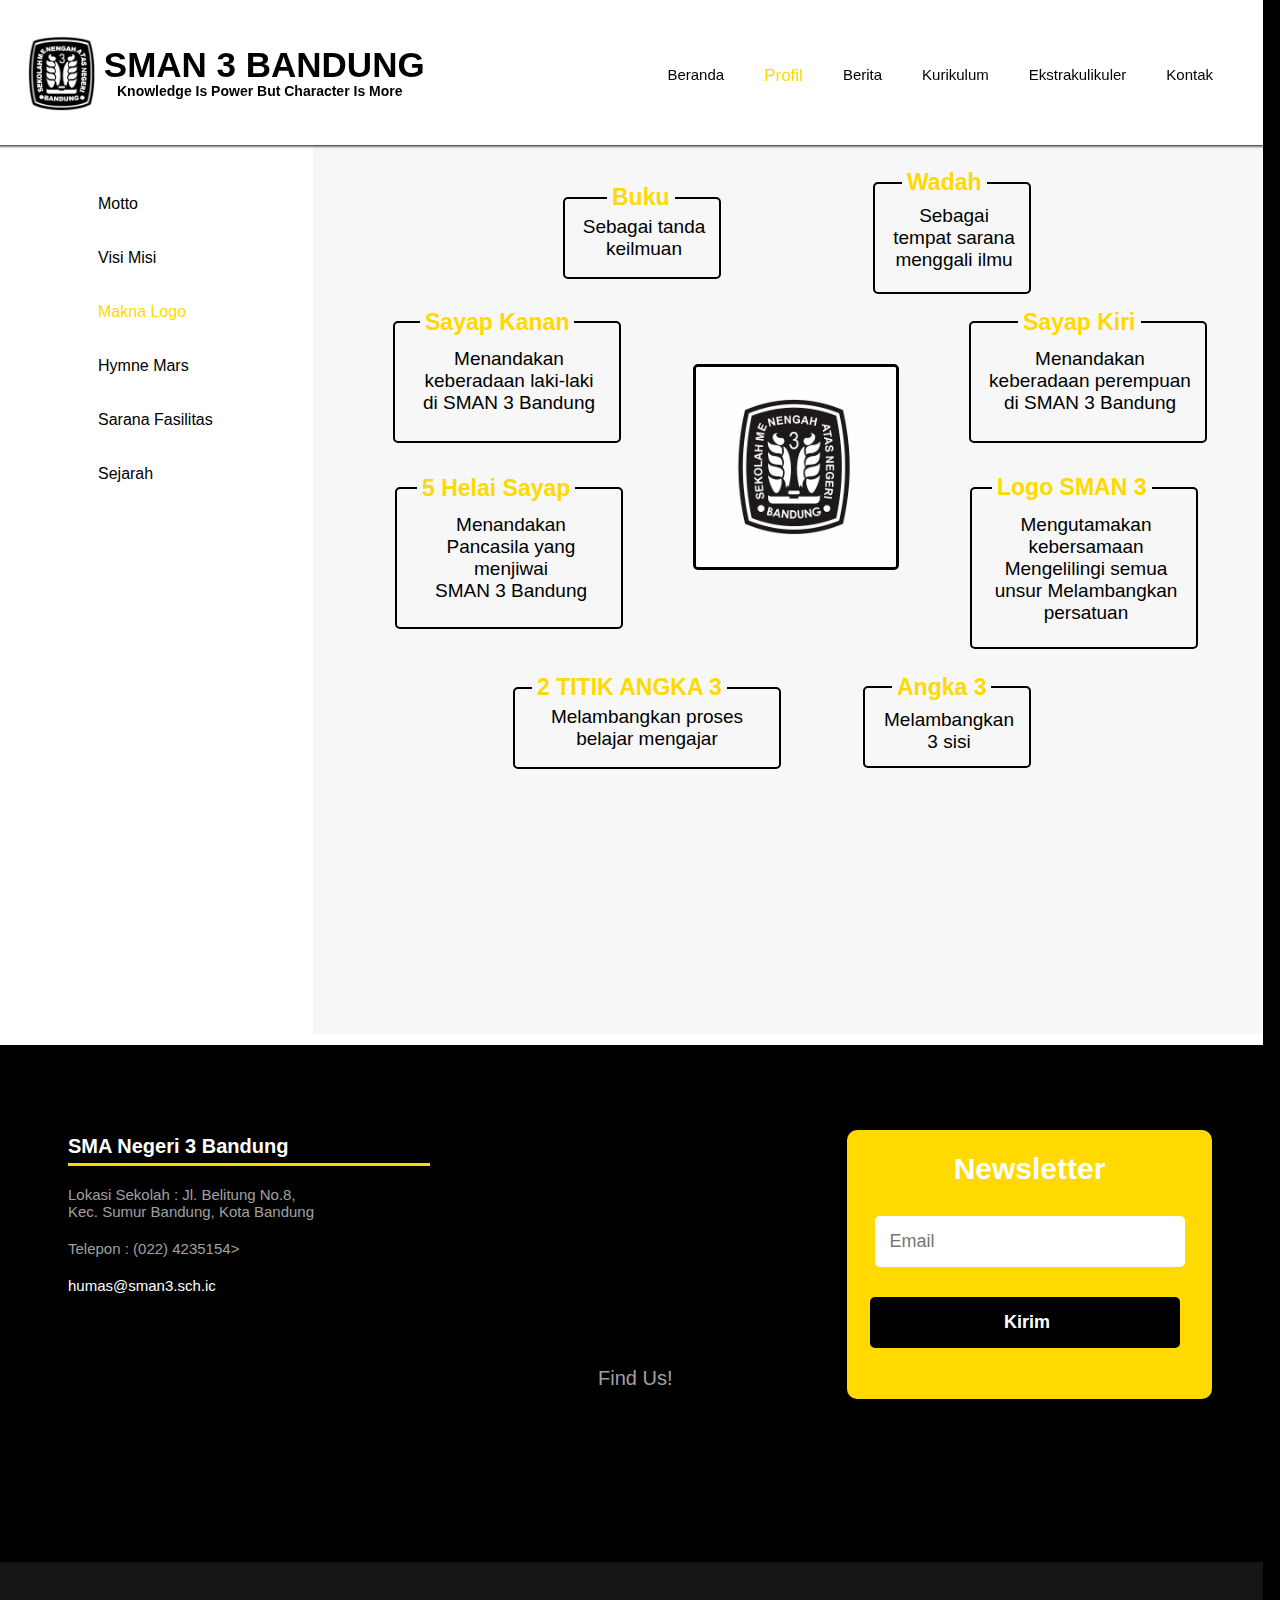
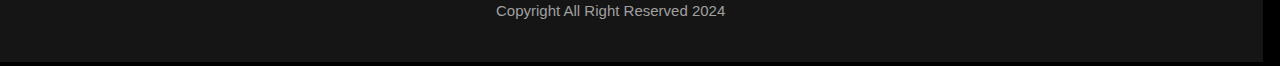
<file: LogoHymneMarsWeb.html>
<!DOCTYPE html>
<html>
    <head>
        <title>Makna Logo Web</title>
        <link rel="stylesheet" type="text/css" href="eksprojek.css">
    </head>
    <body>
        <header>
            <nav>
                <ul>
                    <li><a href="kontakWeb.html" >Kontak</a></li>
                    <li><a href="EkstrakulikulerWeb.html" >Ekstrakulikuler</a></li>
                    <li><a href="KurikulumWeb.html" >Kurikulum</a></li>
                    <li><a href="BeritaP.html" >Berita</a></li>
                    <li class="a1">Profil</li>
                    <li><a href="index.html">Beranda</a></li>
                </ul>
            </nav>
            <img src="foto/logo3.png" style="width: 70px; height: 75px; margin-left: -60px; margin-top: 10px;">
            <h1>SMAN 3 BANDUNG</h1>
            <p class="dmb">Knowledge Is Power But Character Is More</p>
        </header>
        <div class="bg" style="height: 900px;">
            <p class="menu-profil" style="padding-top: 50px;"><a href="MottoWeb.html">Motto</a></p>
            <p class="menu-profil"><a href="VisiMisiWeb.html">Visi Misi</a></p>
            <p class="menu-profil" style="color: rgb(255, 217, 0);">Makna Logo</p>
            <p class="menu-profil"><a href="HymneMarsWeb.html">Hymne Mars</a></p>
            <p class="menu-profil"><a href="FasilitasWeb.html">Sarana Fasilitas</a></p>
            <p class="menu-profil"><a href="Sejarah.html">Sejarah</a></p>
            <div class="bg5" style="height: 900px;">
                <fieldset class="border3" style="margin-left: 250px;">
                    <legend style="font-size: 23px;margin-left: 30px;">Buku</legend>
                    <h1 class="judul" style="font-weight: lighter;color: black;font-size: 19px;text-align: center;margin-top: -6px;margin-left: 4px;">Sebagai tanda<br>keilmuan</h1>
                </fieldset>
                <fieldset class="border3" style="margin-left: 150px;height: 110px;margin-top: 30px;">
                    <legend style="font-size: 23px;margin-left: 15px;">Wadah</legend>
                    <h1 class="judul" style="font-weight: lighter;color: black;font-size: 19px;text-align: center;margin-top: -2px;margin-left: 4px;">Sebagai tempat sarana menggali ilmu</h1>
                </fieldset>
                <fieldset class="border3" style="margin-left: 80px;height: 120px;margin-top: 10px;width: 200px;">
                    <legend style="font-size: 23px;margin-left: 13px;">Sayap Kanan</legend>
                    <h1 class="judul" style="font-weight: lighter;color: black;font-size: 19px;text-align: center;margin-top: 2px;margin-left: 4px;">Menandakan keberadaan laki-laki<br>di SMAN 3 Bandung</h1>
                </fieldset>
                <img src="foto/logosman3.jpg" style="width: 200px;height: 200px;margin-top: 70px;margin-left: 70px;float: left;border-color: black;border-style: solid;border-radius: 5px;">
                <fieldset class="border3" style="margin-left: 70px;height: 120px;margin-top: 10px;width: 210px;">
                    <legend style="font-size: 23px;margin-left: 35px;">Sayap Kiri</legend>
                    <h1 class="judul" style="font-weight: lighter;color: black;font-size: 19px;text-align: center;margin-top: 2px;margin-left: 4px;">Menandakan keberadaan perempuan<br>di SMAN 3 Bandung</h1>
                </fieldset>
                <fieldset class="border3" style="float: right; margin-right: 640px; height: 140px;margin-top: -100px;width: 200px;">
                    <legend style="font-size: 23px;margin-left: 8px;">5 Helai Sayap</legend>
                    <h1 class="judul" style="font-weight: lighter;color: black;font-size: 19px;text-align: center;margin-top: 2px;margin-left: 4px;">Menandakan Pancasila yang menjiwai<br>SMAN 3 Bandung</h1>
                </fieldset>
                <fieldset class="border3" style="float: right; margin-right: 65px; height: 160px;margin-top: -160px;width: 200px;">
                    <legend style="font-size: 23px;margin-left: 8px;">Logo SMAN 3</legend>
                    <h1 class="judul" style="font-weight: lighter;color: black;font-size: 19px;text-align: center;margin-top: 2px;margin-left: 4px;">Mengutamakan kebersamaan Mengelilingi semua unsur Melambangkan persatuan</h1>
                </fieldset>
                <fieldset class="border3" style="margin-top: 40px;width: 240px;margin-left: 200px;">
                    <legend style="font-size: 23px;margin-left: 5px;">2 TITIK ANGKA 3</legend>
                    <h1 class="judul" style="font-weight: lighter;color: black;font-size: 19px;text-align: center;margin-top: -6px;margin-left: 0px;">Melambangkan proses<br>belajar mengajar</h1>
                </fieldset>
                <fieldset class="border3" style="margin-left: 80px;height: 80px;margin-top: 20px;width: 140px;">
                    <legend style="font-size: 23px;margin-left: 15px;">Angka 3</legend>
                    <h1 class="judul" style="font-weight: lighter;color: black;font-size: 19px;text-align: center;margin-top: -2px;margin-left: 4px;">Melambangkan 3 sisi</h1>
                </fieldset>
            </div>
        </div>
        <fieldset class="Newsletter">Newsletter
            <input class="email" type="text" name="email" placeholder="Email">
            <div class="kirim"><a href="https://kirim.email/">Kirim</a></div>
        </fieldset>
        <p class="top">SMA Negeri 3 Bandung</p><hr>
        <p class="desk">Lokasi Sekolah : Jl. Belitung No.8,<br>Kec. Sumur Bandung, Kota Bandung</p>
        <p class="desk">Telepon : (022) 4235154></p>
        <p class="desk"><a href="" style="color: white; text-decoration: none;">humas@sman3.sch.ic</a></p>
        <iframe class="maps" src="https://www.google.com/maps/embed?pb=!1m18!1m12!1m3!1d3960.818269368656!2d107.61245857356526!3d-6.912320367648499!2m3!1f0!2f0!3f0!3m2!1i1024!2i768!4f13.1!3m3!1m2!1s0x2e68e76961f736bb%3A0xec1e28a948930064!2sSMA%20Negeri%203%20Bandung!5e0!3m2!1sid!2sid!4v1728730260410!5m2!1sid!2sid" style="border:0;" allowfullscreen="" loading="lazy" referrerpolicy="no-referrer-when-downgrade"></iframe><br>
        <p class="desk" style="margin-left: 590px; margin-top: 40px;font-size: 20px;">Find Us!</p>
    </body>
    <footer>
        <p class="cr">Copyright All Right Reserved 2024</p>
    </footer>
</html>
</file>
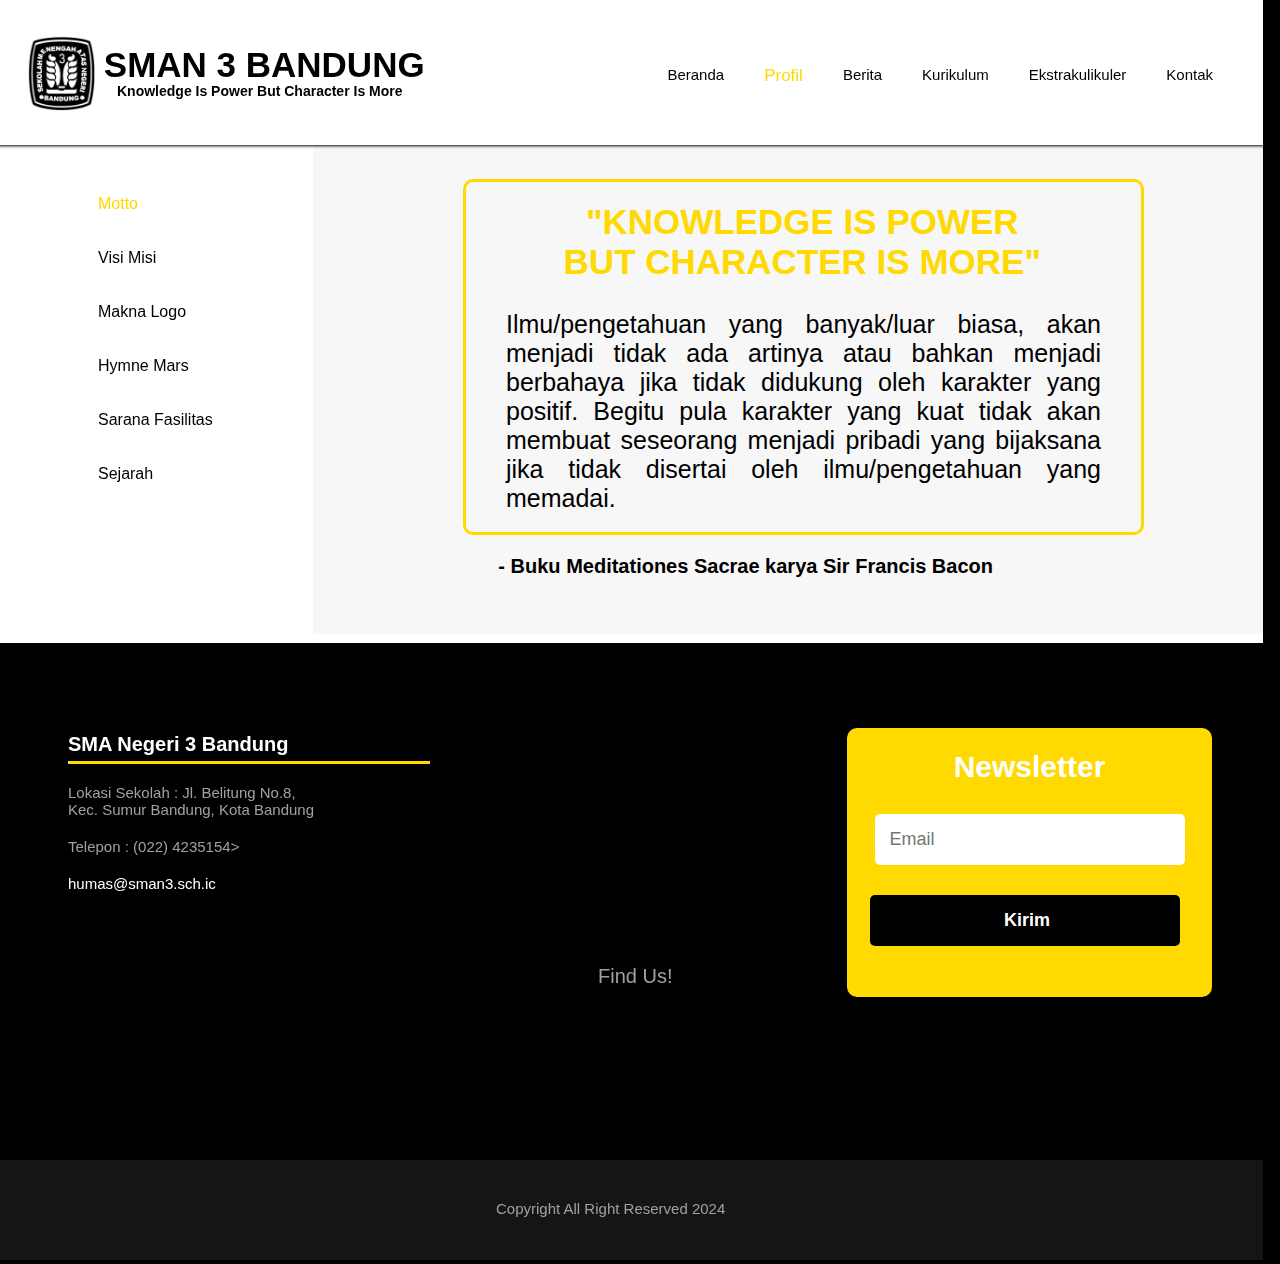
<file: MottoWeb.html>
<!DOCTYPE html>
<html>
    <head>
        <title>Motto Web</title>
        <link rel="stylesheet" type="text/css" href="eksprojek.css">
    </head>
    <body>
        <header>
            <nav>
                <ul>
                    <li><a href="kontakWeb.html" >Kontak</a></li>
                    <li><a href="EkstrakulikulerWeb.html" >Ekstrakulikuler</a></li>
                    <li><a href="KurikulumWeb.html" >Kurikulum</a></li>
                    <li><a href="BeritaP.html" >Berita</a></li>
                    <li class="a1">Profil</li>
                    <li><a href="index.html">Beranda</a></li>
                </ul>
            </nav>
            <img src="foto/logo3.png" style="width: 70px; height: 75px; margin-left: -60px; margin-top: 10px;">
            <h1>SMAN 3 BANDUNG</h1>
            <p class="dmb">Knowledge Is Power But Character Is More</p>
        </header>
        <div class="bg" style="height: 498px;">
            <p class="menu-profil" style="color: rgb(255, 217, 0);padding-top: 50px;">Motto</p>
            <p class="menu-profil"><a href="VisiMisiWeb.html" >Visi Misi</a></p>
            <p class="menu-profil"><a href="LogoHymneMarsWeb.html">Makna Logo</a></p>
            <p class="menu-profil"><a href="HymneMarsWeb.html">Hymne Mars</a></p>
            <p class="menu-profil"><a href="FasilitasWeb.html">Sarana Fasilitas</a></p>
            <p class="menu-profil"><a href="Sejarah.html">Sejarah</a></p>
            <div class="bg5">
                <div class="border2">
                <h1 class="judul" style="margin-right:100px;float: right;margin-top: 20px;color: rgb(255, 217, 0);">"KNOWLEDGE IS POWER<br>BUT CHARACTER IS MORE"</h1>
                <h1 class="judul" style="margin-right: 40px;margin-left: 40px;
                float: right;margin-top: 5px;color: black;font-size: 25px;text-align: justify;font-weight: lighter;">
                Ilmu/pengetahuan yang banyak/luar biasa, akan menjadi tidak ada
                artinya atau bahkan menjadi berbahaya jika tidak didukung oleh
                karakter yang positif. Begitu pula karakter yang kuat tidak akan
                membuat seseorang menjadi pribadi yang bijaksana
                jika tidak disertai oleh ilmu/pengetahuan yang memadai.
                </h1>
                </div>
                <h1 class="judul" style="margin-right:270px;float: right;margin-top: 20px;color: black;font-size: 20px;font-weight: bold;">- Buku Meditationes Sacrae karya Sir Francis Bacon</h1>
            </div>
        </div>
        <fieldset class="Newsletter">Newsletter
            <input class="email" type="text" name="email" placeholder="Email">
            <div class="kirim"><a href="https://kirim.email/">Kirim</a></div>
        </fieldset>
        <p class="top">SMA Negeri 3 Bandung</p><hr>
        <p class="desk">Lokasi Sekolah : Jl. Belitung No.8,<br>Kec. Sumur Bandung, Kota Bandung</p>
        <p class="desk">Telepon : (022) 4235154></p>
        <p class="desk"><a href="" style="color: white; text-decoration: none;">humas@sman3.sch.ic</a></p>
        <iframe class="maps" src="https://www.google.com/maps/embed?pb=!1m18!1m12!1m3!1d3960.818269368656!2d107.61245857356526!3d-6.912320367648499!2m3!1f0!2f0!3f0!3m2!1i1024!2i768!4f13.1!3m3!1m2!1s0x2e68e76961f736bb%3A0xec1e28a948930064!2sSMA%20Negeri%203%20Bandung!5e0!3m2!1sid!2sid!4v1728730260410!5m2!1sid!2sid" style="border:0;" allowfullscreen="" loading="lazy" referrerpolicy="no-referrer-when-downgrade"></iframe><br>
        <p class="desk" style="margin-left: 590px; margin-top: 40px;font-size: 20px;">Find Us!</p>
    </body>
    <footer>
        <p class="cr">Copyright All Right Reserved 2024</p>
    </footer>
</html>
</file>
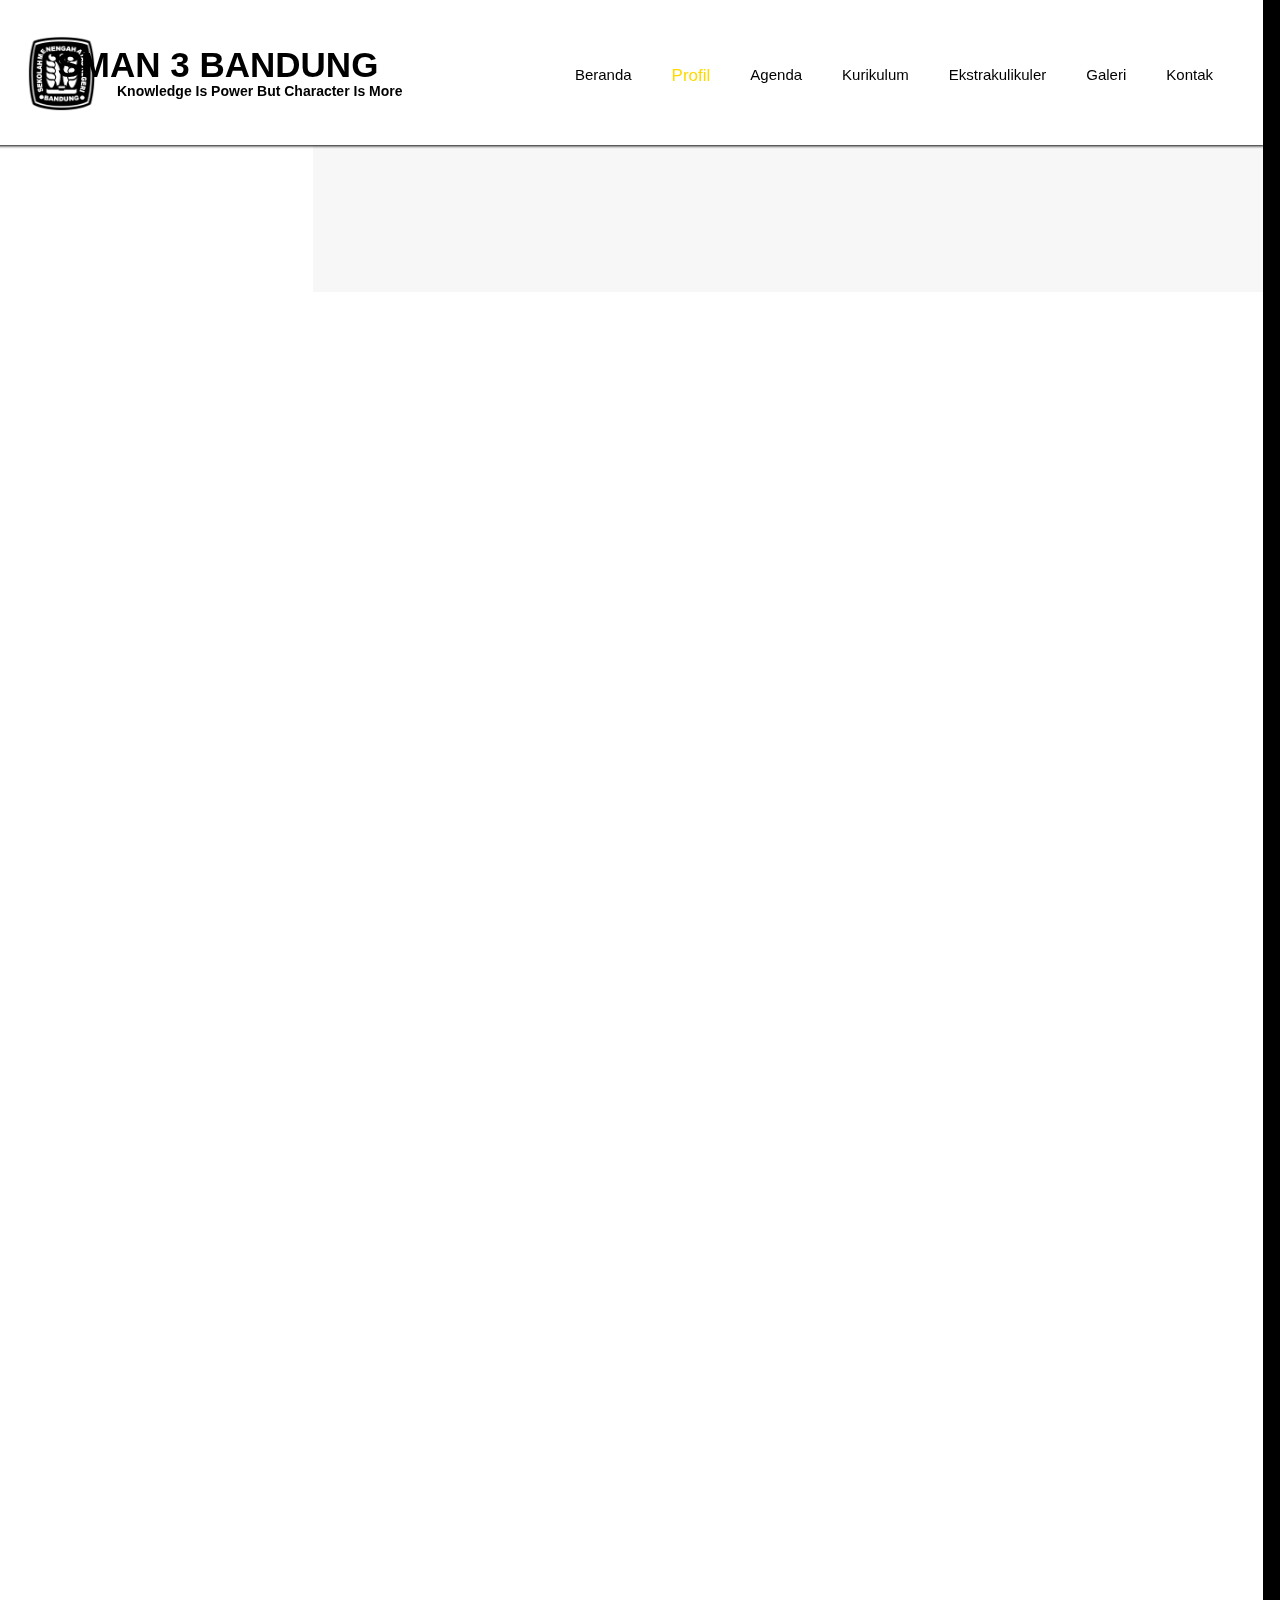
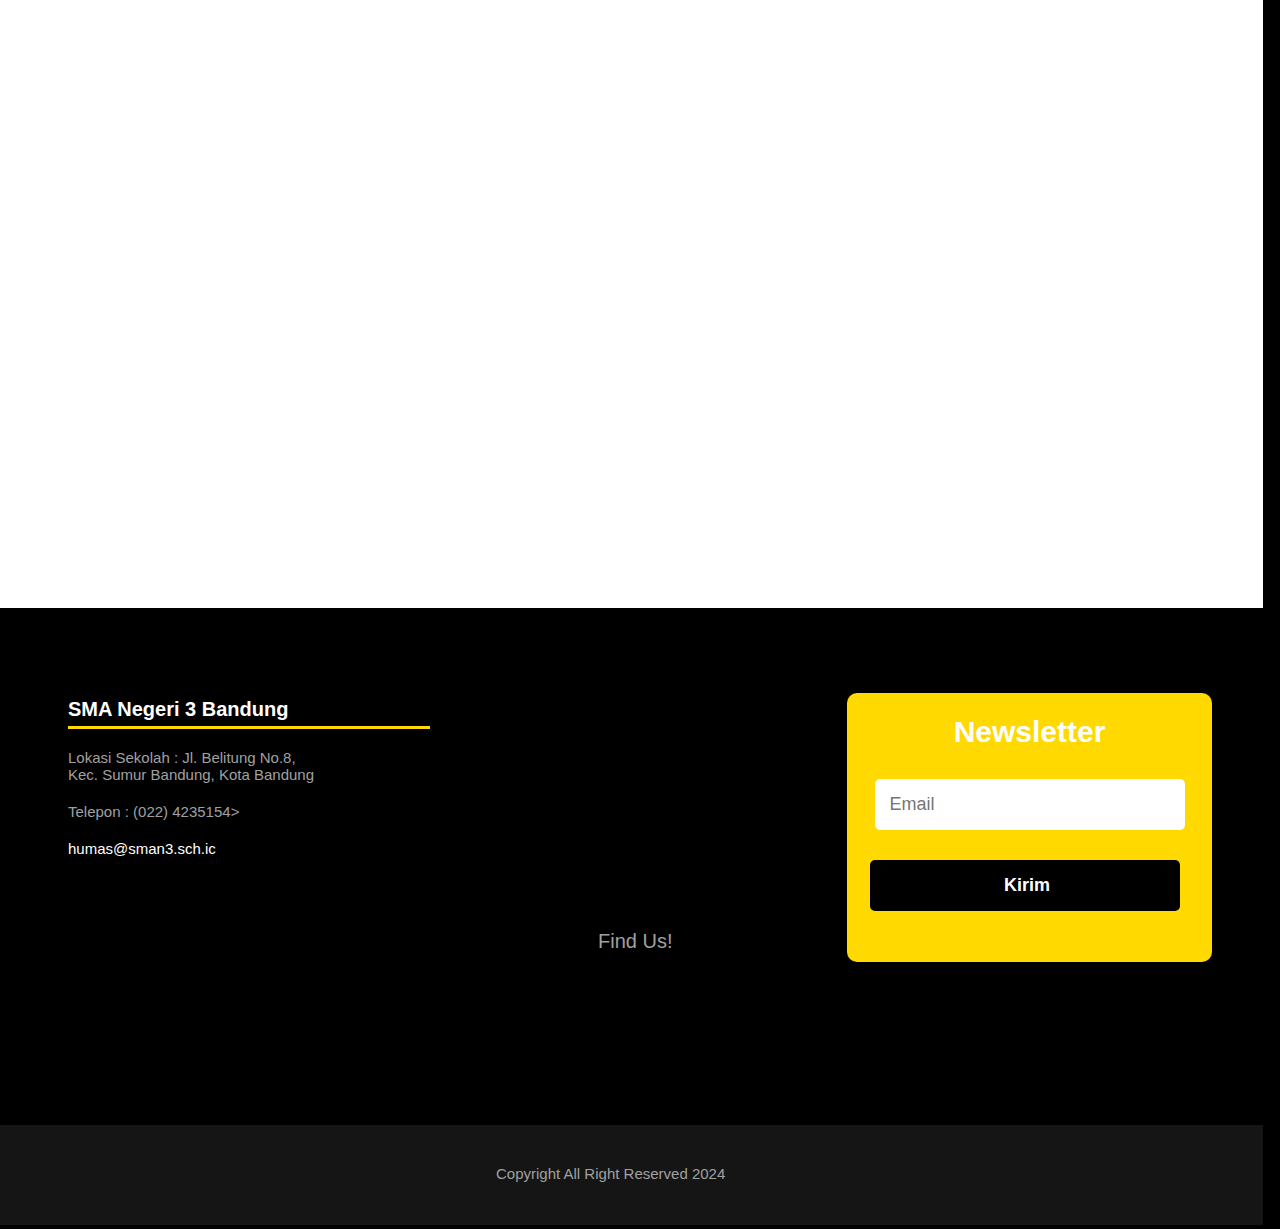
<file: PendaftaranP.html>
<!DOCTYPE html>
<html>
    <head>
        <title>Motto Web</title>
        <link rel="stylesheet" type="text/css" href="eksprojek.css">
    </head>
    <body>
        <header>
            <nav>
                <ul>
                    <li><a href="" >Kontak</a></li>
                    <li><a href="" >Galeri</a></li>
                    <li><a href="" >Ekstrakulikuler</a></li>
                    <li><a href="" >Kurikulum</a></li>
                    <li><a href="" >Agenda</a></li>
                    <li class="a1">Profil</li>
                    <li><a href="HomeP.html">Beranda</a></li>
                </ul>
            </nav>
            <img src="foto/logo3.png" style="width: 70px; height: 75px; margin-left: -60px; margin-top: 10px;">
            <h1>SMAN 3 BANDUNG</h1>
            <p class="dmb">Knowledge Is Power But Character Is More</p>
        </header>
        <div class="bg">
            <nav>
                <ul>
                    <li class="a1">Motto</li>
                    <li><a href="">Visi Misi</a></li>
                    <li><a href="">Logo Hymne Mars</a></li>
                    <li><a href="">Manajemen & Guru</a></li>
                    <li><a href="">Fasilitas</a></li>
                    <li><a href="">Sejarah</a></li>
                    <li><a href="">Lulusan</a></li>
                </ul>
            </nav>
            <div class="bg5">

            </div>
        </div>
        <fieldset class="Newsletter">Newsletter
            <input class="email" type="text" name="email" placeholder="Email">
            <div class="kirim"><a href="https://kirim.email/">Kirim</a></div>
        </fieldset>
        <p class="top">SMA Negeri 3 Bandung</p><hr>
        <p class="desk">Lokasi Sekolah : Jl. Belitung No.8,<br>Kec. Sumur Bandung, Kota Bandung</p>
        <p class="desk">Telepon : (022) 4235154></p>
        <p class="desk"><a href="" style="color: white; text-decoration: none;">humas@sman3.sch.ic</a></p>
        <iframe class="maps" src="https://www.google.com/maps/embed?pb=!1m18!1m12!1m3!1d3960.818269368656!2d107.61245857356526!3d-6.912320367648499!2m3!1f0!2f0!3f0!3m2!1i1024!2i768!4f13.1!3m3!1m2!1s0x2e68e76961f736bb%3A0xec1e28a948930064!2sSMA%20Negeri%203%20Bandung!5e0!3m2!1sid!2sid!4v1728730260410!5m2!1sid!2sid" style="border:0;" allowfullscreen="" loading="lazy" referrerpolicy="no-referrer-when-downgrade"></iframe><br>
        <p class="desk" style="margin-left: 590px; margin-top: 40px;font-size: 20px;">Find Us!</p>
    </body>
    <footer>
        <p class="cr">Copyright All Right Reserved 2024</p>
    </footer>
</html>
</file>
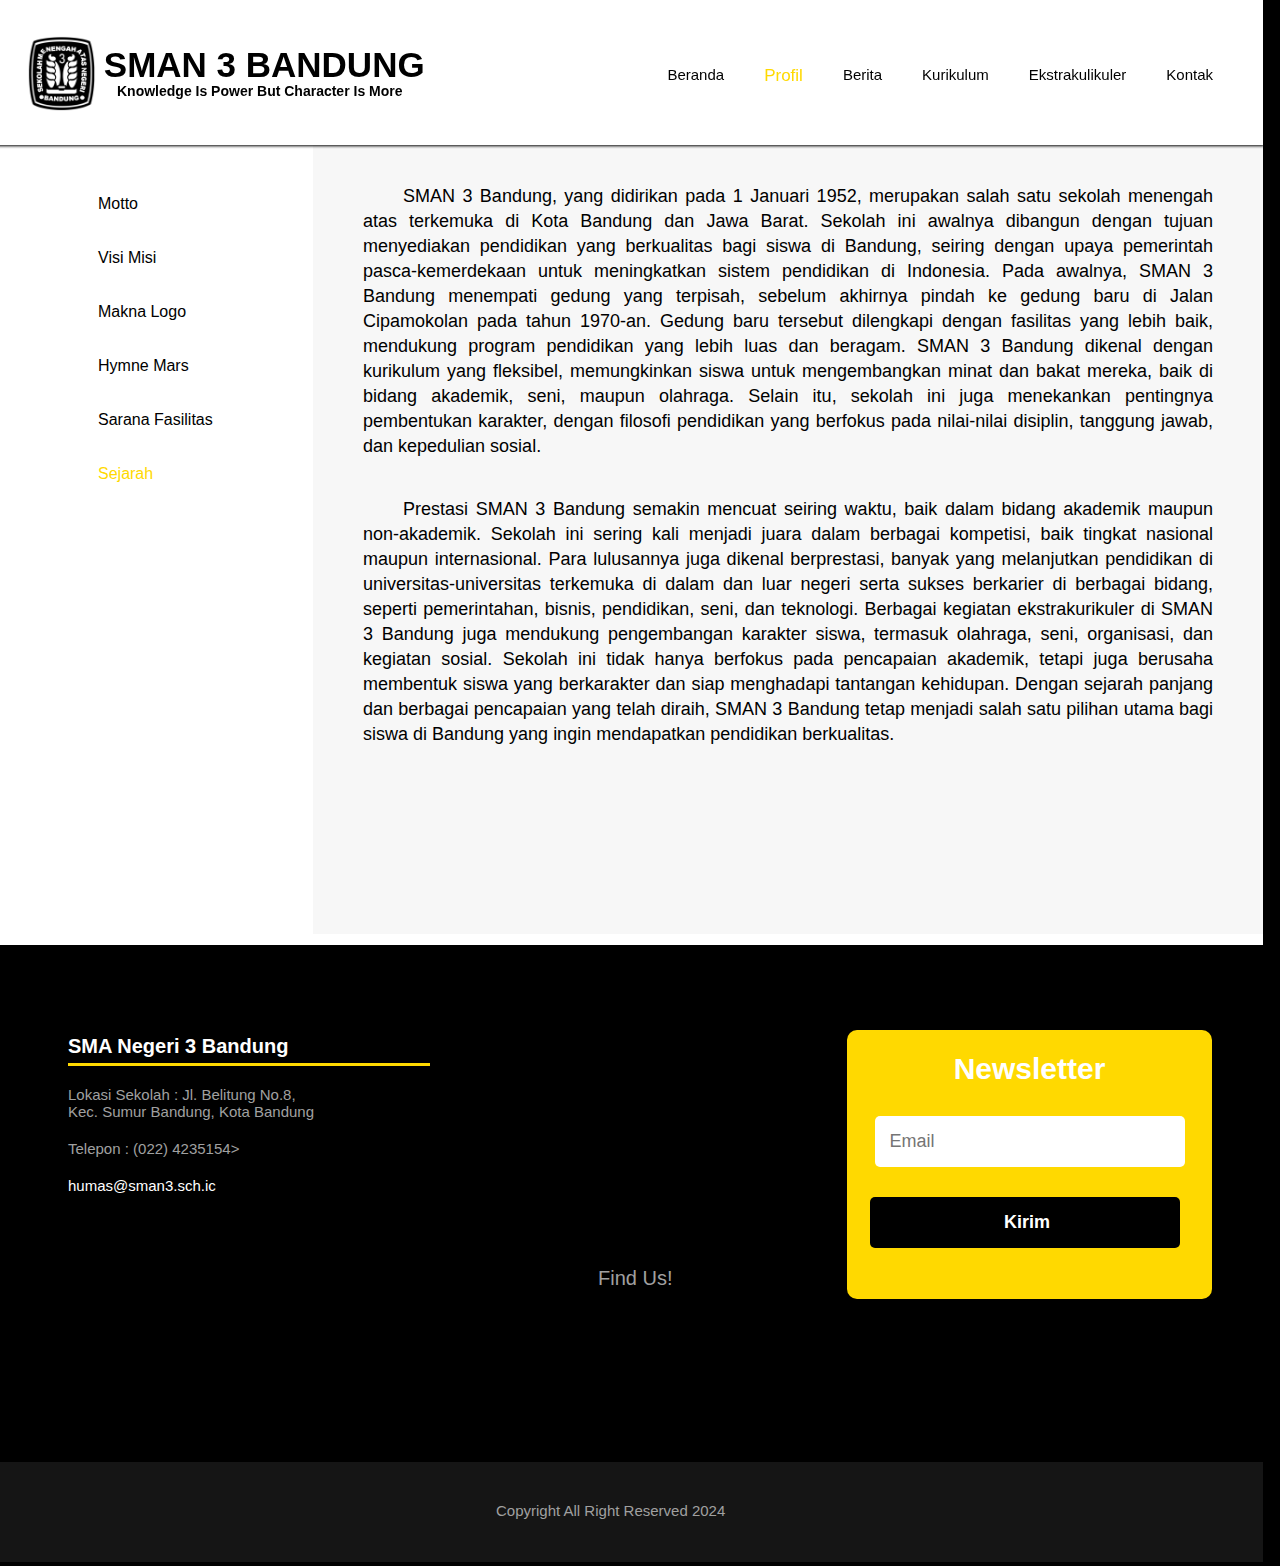
<file: Sejarah.html>
<!DOCTYPE html>
<html>
    <head>
        <title>Sejarah</title>
        <link rel="stylesheet" type="text/css" href="eksprojek.css">
    </head>
    <body>
        <header>
            <nav>
                <ul>
                    <li><a href="kontakWeb.html" >Kontak</a></li>
                    <li><a href="EkstrakulikulerWeb.html" >Ekstrakulikuler</a></li>
                    <li><a href="KurikulumWeb.html" >Kurikulum</a></li>
                    <li><a href="BeritaP.html" >Berita</a></li>
                    <li class="a1">Profil</li>
                    <li><a href="index.html">Beranda</a></li>
                </ul>
            </nav>
            <img src="foto/logo3.png" style="width: 70px; height: 75px; margin-left: -60px; margin-top: 10px;">
            <h1>SMAN 3 BANDUNG</h1>
            <p class="dmb">Knowledge Is Power But Character Is More</p>
        </header>
        <div class="bg" style="height: 800px;">
            <p class="menu-profil" style="padding-top: 50px;"><a href="MottoWeb.html">Motto</a></p>
            <p class="menu-profil"><a href="VisiMisiWeb.html">Visi Misi</a></p>
            <p class="menu-profil"><a href="LogoHymneMarsWeb.html">Makna Logo</a></p>
            <p class="menu-profil"><a href="HymneMarsWeb.html">Hymne Mars</a></p>
            <p class="menu-profil"><a href="FasilitasWeb.html">Sarana Fasilitas</a></p>
            <p class="menu-profil" style="color: rgb(255, 217, 0);">Sejarah</p>
            <div class="bg5" style="height: 800px;">
                <p class="deskvid" style="margin-left: 50px;margin-right: 50px;font-size: 18px;margin-top: 50px;line-height: 25px;text-align: justify;text-indent: 40px;">
                SMAN 3 Bandung, yang didirikan pada 1 Januari 1952, merupakan salah satu sekolah menengah atas terkemuka di Kota Bandung dan Jawa Barat. Sekolah ini awalnya dibangun dengan tujuan menyediakan pendidikan yang berkualitas bagi siswa di Bandung, seiring dengan upaya pemerintah pasca-kemerdekaan untuk meningkatkan sistem pendidikan di Indonesia. Pada awalnya, SMAN 3 Bandung menempati gedung yang terpisah, sebelum akhirnya pindah ke gedung baru di Jalan Cipamokolan pada tahun 1970-an. Gedung baru tersebut dilengkapi dengan fasilitas yang lebih baik, mendukung program pendidikan yang lebih luas dan beragam. SMAN 3 Bandung dikenal dengan kurikulum yang fleksibel, memungkinkan siswa untuk mengembangkan minat dan bakat mereka, baik di bidang akademik, seni, maupun olahraga. Selain itu, sekolah ini juga menekankan pentingnya pembentukan karakter, dengan filosofi pendidikan yang berfokus pada nilai-nilai disiplin, tanggung jawab, dan kepedulian sosial.</p>
                <p class="deskvid" style="margin-left: 50px;margin-right: 50px;font-size: 18px;margin-top: 20px;line-height: 25px;text-align: justify;text-indent: 40px;">
                Prestasi SMAN 3 Bandung semakin mencuat seiring waktu, baik dalam bidang akademik maupun non-akademik. Sekolah ini sering kali menjadi juara dalam berbagai kompetisi, baik tingkat nasional maupun internasional. Para lulusannya juga dikenal berprestasi, banyak yang melanjutkan pendidikan di universitas-universitas terkemuka di dalam dan luar negeri serta sukses berkarier di berbagai bidang, seperti pemerintahan, bisnis, pendidikan, seni, dan teknologi. Berbagai kegiatan ekstrakurikuler di SMAN 3 Bandung juga mendukung pengembangan karakter siswa, termasuk olahraga, seni, organisasi, dan kegiatan sosial. Sekolah ini tidak hanya berfokus pada pencapaian akademik, tetapi juga berusaha membentuk siswa yang berkarakter dan siap menghadapi tantangan kehidupan. Dengan sejarah panjang dan berbagai pencapaian yang telah diraih, SMAN 3 Bandung tetap menjadi salah satu pilihan utama bagi siswa di Bandung yang ingin mendapatkan pendidikan berkualitas.</p>
            </div>
        </div>
        <fieldset class="Newsletter">Newsletter
            <input class="email" type="text" name="email" placeholder="Email">
            <div class="kirim"><a href="https://kirim.email/">Kirim</a></div>
        </fieldset>
        <p class="top">SMA Negeri 3 Bandung</p><hr>
        <p class="desk">Lokasi Sekolah : Jl. Belitung No.8,<br>Kec. Sumur Bandung, Kota Bandung</p>
        <p class="desk">Telepon : (022) 4235154></p>
        <p class="desk"><a href="" style="color: white; text-decoration: none;">humas@sman3.sch.ic</a></p>
        <iframe class="maps" src="https://www.google.com/maps/embed?pb=!1m18!1m12!1m3!1d3960.818269368656!2d107.61245857356526!3d-6.912320367648499!2m3!1f0!2f0!3f0!3m2!1i1024!2i768!4f13.1!3m3!1m2!1s0x2e68e76961f736bb%3A0xec1e28a948930064!2sSMA%20Negeri%203%20Bandung!5e0!3m2!1sid!2sid!4v1728730260410!5m2!1sid!2sid" style="border:0;" allowfullscreen="" loading="lazy" referrerpolicy="no-referrer-when-downgrade"></iframe><br>
        <p class="desk" style="margin-left: 590px; margin-top: 40px;font-size: 20px;">Find Us!</p>
    </body>
    <footer>
        <p class="cr">Copyright All Right Reserved 2024</p>
    </footer>
</html>
</file>
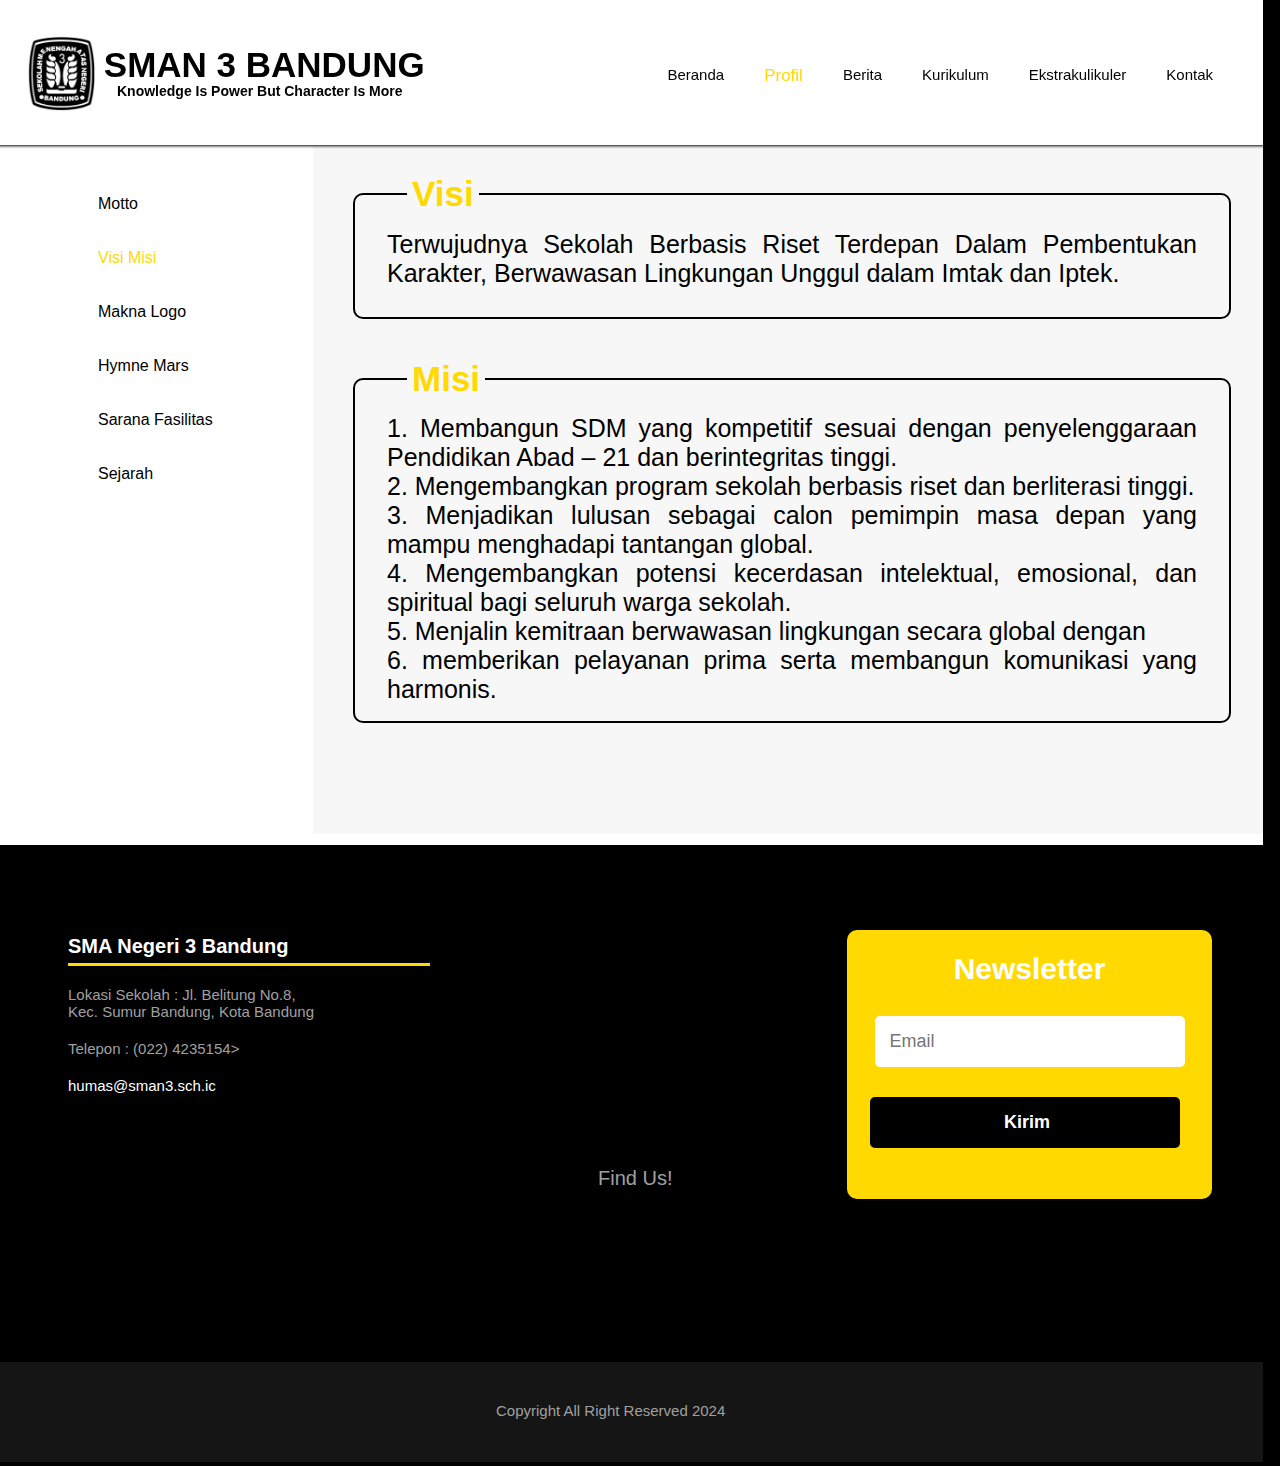
<file: VisiMisiWeb.html>
<!DOCTYPE html>
<html>
    <head>
        <title>Visi Misi Web</title>
        <link rel="stylesheet" type="text/css" href="eksprojek.css">
    </head>
    <body>
        <header>
            <nav>
                <ul>
                    <li><a href="kontakWeb.html" >Kontak</a></li>
                    <li><a href="EkstrakulikulerWeb.html" >Ekstrakulikuler</a></li>
                    <li><a href="KurikulumWeb.html" >Kurikulum</a></li>
                    <li><a href="BeritaP.html" >Berita</a></li>
                    <li class="a1">Profil</li>
                    <li><a href="index.html">Beranda</a></li>
                </ul>
            </nav>
            <img src="foto/logo3.png" style="width: 70px; height: 75px; margin-left: -60px; margin-top: 10px;">
            <h1>SMAN 3 BANDUNG</h1>
            <p class="dmb">Knowledge Is Power But Character Is More</p>
        </header>
        <div class="bg" style="height: 700px;">
            <p class="menu-profil" style="padding-top: 50px;"><a href="MottoWeb.html">Motto</a></p>
            <p class="menu-profil" style="color: rgb(255, 217, 0);">Visi Misi</p>
            <p class="menu-profil"><a href="LogoHymneMarsWeb.html">Makna Logo</a></p>
            <p class="menu-profil"><a href="HymneMarsWeb.html">Hymne Mars</a></p>
            <p class="menu-profil"><a href="FasilitasWeb.html">Sarana Fasilitas</a></p>
            <p class="menu-profil"><a href="Sejarah.html">Sejarah</a></p>
            <div class="bg5" style="height: 700px;">
                <fieldset>
                    <legend>Visi</legend>
                    <h1 class="judul" style="font-weight: lighter;color: black;font-size: 25px;text-align: justify;margin-right: 20px;margin-left: 20px;margin-top: 5px;">Terwujudnya Sekolah Berbasis Riset Terdepan Dalam Pembentukan Karakter, Berwawasan Lingkungan Unggul dalam Imtak dan Iptek.</h1>
                </fieldset>
                <fieldset style="height: 350px;">
                    <legend>Misi</legend>
                    <h1 class="judul" style="font-weight: lighter;color: black;font-size: 25px;text-align: justify;margin-right: 20px;margin-left: 20px;margin-top: 5px;">
                        1. Membangun SDM yang kompetitif sesuai dengan penyelenggaraan Pendidikan Abad – 21 dan berintegritas tinggi.<br>
                        2. Mengembangkan program sekolah berbasis riset dan berliterasi tinggi.<br>
                        3. Menjadikan lulusan sebagai calon pemimpin masa depan yang mampu menghadapi tantangan global.<br>
                        4. Mengembangkan potensi kecerdasan intelektual, emosional, dan spiritual bagi seluruh warga sekolah.<br>
                        5. Menjalin kemitraan berwawasan lingkungan secara global dengan<br>
                        6. memberikan pelayanan prima serta membangun komunikasi yang
                        harmonis.</h1>
                </fieldset>
            </div>
        </div>
        <fieldset class="Newsletter">Newsletter
            <input class="email" type="text" name="email" placeholder="Email">
            <div class="kirim"><a href="https://kirim.email/">Kirim</a></div>
        </fieldset>
        <p class="top">SMA Negeri 3 Bandung</p><hr>
        <p class="desk">Lokasi Sekolah : Jl. Belitung No.8,<br>Kec. Sumur Bandung, Kota Bandung</p>
        <p class="desk">Telepon : (022) 4235154></p>
        <p class="desk"><a href="" style="color: white; text-decoration: none;">humas@sman3.sch.ic</a></p>
        <iframe class="maps" src="https://www.google.com/maps/embed?pb=!1m18!1m12!1m3!1d3960.818269368656!2d107.61245857356526!3d-6.912320367648499!2m3!1f0!2f0!3f0!3m2!1i1024!2i768!4f13.1!3m3!1m2!1s0x2e68e76961f736bb%3A0xec1e28a948930064!2sSMA%20Negeri%203%20Bandung!5e0!3m2!1sid!2sid!4v1728730260410!5m2!1sid!2sid" style="border:0;" allowfullscreen="" loading="lazy" referrerpolicy="no-referrer-when-downgrade"></iframe><br>
        <p class="desk" style="margin-left: 590px; margin-top: 40px;font-size: 20px;">Find Us!</p>
    </body>
    <footer>
        <p class="cr">Copyright All Right Reserved 2024</p>
    </footer>
</html>
</file>
<file: eksprojek.css>
header{
    background-color: white;
    padding-bottom: 100px;
    height: 125px;
    padding: 10px;
    width: 1167px;
    margin: -12px;
    padding-left: 90px;
    position: sticky;
    top:0;
    filter:drop-shadow(1.5px 1.5px 1.5px black);
}
h1{
    font-family:'Trebuchet MS', 'Lucida Sans Unicode', 'Lucida Grande', 'Lucida Sans', Arial, sans-serif;
    color: black;
    font-size: 35px;
    margin-left: -225px;
    margin-top:-70px;
    text-align: center;
}
.dmb{
    font-family:Arial, Helvetica, sans-serif;
    font-weight: bold;
    color: black;
    font-size: 14px;
    margin-left: 31px;
    margin-top:-25px;
}
:root{
    scroll-behavior: smooth;
}
nav ul li{
    list-style: none;  
    margin-right: 40px;
    float: right;
    margin-top: 40px;
    display:inline;
}
nav ul a{
    text-decoration: none;
    font-family: 'Trebuchet MS', 'Lucida Sans Unicode', 'Lucida Grande', 'Lucida Sans', Arial, sans-serif;
    font-size: 15px;
    color: black;
}
nav ul a:hover{
    color: rgb(255, 217, 0);
}
body{
    background-color: black;
}
.bg{
    background-color: white;
    background-size: cover;
    margin-left: -10px;
    width: 1265px;
    height: 2466px;
}
nav ul .a1{
    text-decoration: none;
    font-family: 'Trebuchet MS', 'Lucida Sans Unicode', 'Lucida Grande', 'Lucida Sans', Arial, sans-serif;
    font-size: 17px;
    color: rgb(255, 217, 0);
}
.top{
    font-family: Verdana, Geneva, Tahoma, sans-serif;
    font-weight: bold;
    font-size: 20px;
    color: white;
    margin-left: 60px;
    margin-top: 90px;
}
hr{
    width: 360px;
    height: 1px;
    border-color: transparent;
    background-color: rgb(255, 217, 0);
    margin-left: 60px;
    margin-top: -15px;
}
.desk{
    font-family: Verdana, Geneva, Tahoma, sans-serif;
    font-size: 15px;
    color: rgb(160, 160, 160);
    margin-left: 60px;
    margin-top: 20px;
}
.Newsletter{
    background-color: rgb(255, 217, 0);
    border-style: none;
    height: 228px;
    width: 320px;
    color: white;
    font-family:Arial, Helvetica, sans-serif;
    font-weight: bold;
    font-size: 30px;
    text-align: center;
    transition-duration: 0.5s;
    padding-top: 22px;
    margin-right: 60px;
    float: right;
    margin-top: 85px;
}
.email{
    border-radius: 5px;
    border-style: none; 
    padding: 15px; 
    font-family: Arial, Helvetica, sans-serif; 
    width: 280px;
    font-size: 18px;
    margin-top: 30px;
}
.kirim{
    border-radius: 5px;
    border-style: none; 
    padding: 15px; 
    font-family: Arial, Helvetica, sans-serif; 
    width: 280px;
    font-size: 18px;
    margin-top: 30px;
    background-color: black;
}
.kirim a{
    color: white;
    margin-left: 5px;
    text-decoration: none;
}
footer{
    background-color: rgb(21, 21, 21);
    height: 80px;
    bottom: 0;
    padding: 10px;
    width: 1167px;
    margin: -12px;
    padding-left: 90px;
    margin-top: 172px;
}
.cr{
    font-family: Verdana, Geneva, Tahoma, sans-serif;
    font-size: 15px;
    color: rgb(160, 160, 160);
    margin-left: 410px;
    margin-top: 30px;
}
.bg1{
    background-image: url(foto/gsmanti1.png);
    background-repeat: no-repeat;
    background-size: contain;
    width: 1150px;
    height: 600px;
    margin-left: 100px;
    margin-top: -65px;
}
.judul{
    font-family: Arial, Helvetica, sans-serif;
    color: white;
}
.judul a{
    color: black;
    text-decoration: none;
}
.judul a:hover{
    color: rgb(255, 217, 0);
}
.Selengkapnya a{
    border-style: solid;
    padding: 10px;
    border-radius: 30px;
    padding-left: 15px;
    padding-right: 15px;
    border-color: rgb(255, 217, 0);
    color: white;
    font-family: Verdana, Geneva, Tahoma, sans-serif;
    margin-left: 470px;
    font-size: 12px;
    text-decoration: none;
}
.Selengkapnya :hover{
    background-color: rgb(255, 217, 0);
    transition: 0.5s;
}
.Selengkapnya a:hover{
    color: black
}
.bg2{
    background-image: url(foto/gsmanti2.png);
    background-repeat: no-repeat;
    background-size: contain;
    height: 600px;
    margin-left: 100px;
    margin-top: -275px;
}
.logoppdb{
    width: 130px; 
    height: 135px;  
    margin-top: 220px;
    border-radius: 20px;
    margin-left: 30px;
}
.ppdb{
    color: white;
    font-size: 32px;
    margin-left: -180px;
    margin-top: -120px;
}
.dppdb{
    color: white;
    font-size: 18px;
    margin-left: -175px;
    margin-top: -10px;
    font-weight: lighter;
    text-align: center;
}
.WebPPDB a{
    border-style: solid;
    padding: 10px;
    padding-left: 15px;
    padding-right: 15px;
    border-color: rgb(255, 217, 0);
    color: white;
    font-family: Verdana, Geneva, Tahoma, sans-serif;
    margin-left: 880px;
    margin-top: -80px;
    font-size: 14px;
    text-decoration: none;
    font-weight: bold;
    float: left;
}
.WebPPDB a:hover{
    background-color: rgb(255, 217, 0);
    transition: 0.5s;
    color: black;
}
.bg3{
    background-color: #e8e8e8;
    width: 1066.5px;
    height: 650px;
    margin-left: 100px;
    margin-top: -200px;
}
.hr2{
    width: 395px;
    height: 2px;
    border-color: transparent;
    background-color: rgb(196, 196, 196);
    margin-left: 65px;
    margin-top: 45px;
    float: left;
}
.hr3{
    width: 395px;
    height: 2px;
    border-color: transparent;
    background-color: rgb(196, 196, 196);
    margin-top: 45px;
    float: left;
    margin-left: 0px;
}
.hberita{
    border: 3.5px solid rgb(196, 196, 196);
    width: 135px;
    height: 25px;
    background-color: transparent;
    font-family: Verdana, Geneva, Tahoma, sans-serif;
    font-size: 22px;
    color:rgb(110, 110, 110);
    font-weight:bold;
    border-style: solid;   
    margin-top: 20px;
    float: left;
    text-align:center;
    padding-top: 10px;
    padding-bottom: 10px;
}
.hberita a:hover{
    font-size: 28px;
    transition: 0.5s;
}
.bkotakjudul{
    background-color: black;
    width: 300px;
    height: 50px;
    margin-top:110px;
    margin-left:-950px;
    float:left;
    font-family: Verdana, Geneva, Tahoma, sans-serif;
    font-size: 16px;
    font-weight: bold;
    text-align: center;
    padding-top: 15px;
    color: white;
    box-shadow: 0px 0px 3px 1px rgb(125, 125, 125);
}
.bkotakfoto{
    width: 300px;
    height: 120px;
    float: left;
    margin-left: -950px;
    margin-top: 175px;
    object-fit: cover;
    box-shadow: 0px 0px 3px 1px rgb(125, 125, 125);
}
.bkotaktipe{
    width: 80px;
    height: 20px;
    background-color: rgb(196, 196, 196);
    border-style: none;
    border-radius: 2px;
    color: white;
    font-family: Verdana, Geneva, Tahoma, sans-serif;
    font-size: 12px;
    font-weight: bold;
    padding-top: 5px;
    margin-left: -840px;
    margin-top: 305px;
    float: left;
    text-align: center;
}
.bkotakdesk{
    background-color: white;
    height: 160px;
    width: 300px;
    float: left;
    margin-left: -950px;
    margin-top: 290px;
    font-family: Verdana, Geneva, Tahoma, sans-serif;
    text-align: center;
    font-size: 11px;
    font-weight: bold;
    line-height: 25px;
    padding-top: 50px;
    box-shadow: 0px 0px 3px 1px rgb(125, 125, 125);
}
.bselengkapnya{
    border-color: black;
    width: 100px;
    height: 30px;
    border-style: solid;
    background-color: white;
    float: left;
    margin-left: -860px;
    margin-top: 430px;
    font-family: Verdana, Geneva, Tahoma, sans-serif;
    font-size: 12px;
    font-weight: bold;
    padding-top: 10px;
    text-align: center;
    padding-left: 10px;
    padding-right: 10px;
}
.bselengkapnya a{
    text-decoration: none;
    color: black;
}
.bselengkapnya:hover{
    background-color: black;
    transition: 0.5s;
}
.bselengkapnya a:hover{
    color: white;
}
.kotaktgl{
    width: 60px;
    height: 50px;
    padding-top: 10px;
    border: 3.5px rgb(21, 21, 21);
    border-style: solid;
    font-size: 15px;
    font-family: Verdana, Geneva, Tahoma, sans-serif;
    font-weight: bold;
    float: left;
    margin-left: 115px;
    margin-top: -560px;
    text-align: center;
    background-color: white;
}
.kselengkapnya{
    margin-top: -100px;
    margin-left: 510px;
    font-size: 20px;
    font-family: Verdana, Geneva, Tahoma, sans-serif;
    border-color: black;
    width: 260px;
    height: 40px;
    border-style: solid;
    background-color:transparent;
    float: left;
    text-align: center;
    padding-top: 10px;
}
.kselengkapnya a{
    text-decoration: none;
    color: black;
    font-weight: bold;
}
.kselengkapnya:hover{
    background-color: black;
    transition-duration: 0.5s;
}
.kselengkapnya a:hover{
    color: white;
}
.bg4{
    background-image: url(foto/Smantigambar3.png);
    background-repeat: no-repeat;
    background-size: contain;
    width: 1066.5px;
    height: 1000px;
    margin-left: 100px;
    margin-top: 500px;
}
iframe{
    height: 180px;
    width: 300px;
    float: left;
    margin-left: -1065px;
    margin-top: 112px;
}
.deskvid{
    color: black;
    font-size: 15px;
    font-family: Verdana, Geneva, Tahoma, sans-serif;
    text-align: center;
    float: left;
    margin-left: -1030px;
    margin-top: 320px;
}
.subscribe{
    background-color: rgb(227, 0, 0);
    border-radius: 5px;
    width: 480px;
    height: 40px;
    padding-top: 15px;
    float: left;
    margin-left: 395px;
    margin-top: 20px;
    text-align: center;
}
.subscribe a{
    font-family: Verdana, Geneva, Tahoma, sans-serif;
    font-size: 20px;
    color: white;
    text-decoration: none;
}
.hevent{
    font-family: Verdana, Geneva, Tahoma, sans-serif;
    float: left;
    margin-top: 280px;
    margin-left: -680px;
    font-weight: bold;
    font-size: 18px;color: rgb(255, 217, 0);
}
.deskevent{
    margin-top: 280px;
    font-family: Verdana, Geneva, Tahoma, sans-serif;
    float: left;
    color: white;
    font-size: 13px;
    text-align: center;
    margin-top: 310px;
    margin-left: -720px;
    line-height: 20px;
}
.border1{
    border-left: white dotted;
    height: 450px;
    margin-top: 20px;
    margin-left: 385px;
    float: left;
    background-color: transparent;
    border-bottom: transparent;
    border-top: transparent;
    border-right: transparent;
}
.kselengkapnya1 {
    border-color: rgb(196, 196, 196);
    border: 0.5px;
    margin-top: -965px;
    margin-left: 950px;
    font-size: 15px;
    height: 30px;
    width: 180px;
    border-style: solid;
    background-color:rgb(196, 196, 196);
    float: left;
    padding-top: 10px;
    text-align: center;
}
.kselengkapnya1 a{
    font-family: Verdana, Geneva, Tahoma, sans-serif;
    text-decoration: none;
    color: rgb(110, 110, 110);
    font-weight: bold;
}
.kselengkapnya1:hover{
    background-color: rgb(160, 160, 160);
    border-color: white;
    transition: 0.5s;
}
.maps{
    height: 220px; 
    width: 280px;
    margin-top: -185px;
    float: left;
    margin-left: 480px;
}
.bg5{
    background-color: rgb(247, 247, 247);
    background-size: cover;
    margin-left: -10px;
    width: 950px;
    height: 500px;
    margin-left: 315px;
    margin-top: -415px;
    padding-top: 50px;
}
.menu-profil{
    padding-top: 20px;
    margin-left: 100px;
    font-family: 'Trebuchet MS', 'Lucida Sans Unicode', 'Lucida Grande', 'Lucida Sans', Arial, sans-serif;
}
.menu-profil a{
    font-family: 'Trebuchet MS', 'Lucida Sans Unicode', 'Lucida Grande', 'Lucida Sans', Arial, sans-serif;
    font-size: 16px;
    text-decoration: none;
    color: black;
}
.menu-profil a:hover{
    color: rgb(255, 217, 0);
}
.border2{
    height: 350px;
    width: 675px;
    background-color: none;
    border-radius: 10px;
    border-color: rgb(255, 217, 0);
    border-style: solid;
    float: left;
    margin-left: 150px;
    margin-top: 45px;
}
.border3{
    height: 350px;
    width: 675px;
    background-color: none;
    border-radius: 10px;
    border-color: rgb(255, 217, 0);
    border-style: solid;
    float: left;
    margin-left: 150px;
    margin-top: 45px;
}
fieldset{
    height: 130px;
    width: 850px;
    background-color: none;
    border-radius: 10px;
    border-color: black;
    border-style: solid;
    float: left;
    margin-left: 40px;
    margin-top: 35px;
}
legend{
    color: rgb(255, 217, 0);
    font-family: Verdana, Geneva, Tahoma, sans-serif;
    font-weight: bold;
    font-size: 35px;
    margin-left: 40px;
    padding: 5px;
}
.border3{
    height: 80px;
    width: 130px;
    background-color: none;
    border-radius: 5px;
    border-color: black;
    border-style: solid;
    float: left;
}
.border4{
    border-left: black solid;
    height: 550px;
    margin-top: -465px;
    margin-left: 475px;
    float: left;
    background-color: transparent;
    border-bottom: transparent;
    border-top: transparent;
    border-right: transparent;
}
.Fasilitas{
    background-color: blue;
    border-radius: 25px;
    width: 200px;
    height: 400px;
    border-color: none solid;
    float: left;
    margin-left: 50px;
    margin-top: 70px;
}
.bg6{
    margin-left: 120px;
    margin-top: 0px;
    background-color: rgb(247, 247, 247);
    height: 2150px;
    width: 1045px;
}
.bg7{
    margin-left: 120px;
    margin-top: 0px;
    background-color: rgb(255, 130, 130);
    height: 400px;
    width: 1045px;
}
.fotoberita{
    margin-left: 60px;
    margin-top: 30px;
    width: 260px;
    height: 260px;
    float: left;
    object-fit: cover;
    box-shadow: 0px 0px 3px 1px rgb(125, 125, 125);
}
.judulberita{
    background-color: white;
    height: 115px;
    width: 240px;
    margin-left: 60px;
    margin-top: 290px;
    font-family: Verdana, Geneva, Tahoma, sans-serif;
    text-align: center;
    font-size: 11px;
    font-weight: bold;
    line-height: 18px;
    padding-top: 20px;
    padding-left: 10px;
    padding-right: 10px;
    box-shadow: 0px 0px 3px 1px rgb(125, 125, 125);
    padding-bottom: 10px;
}
.deskripsiberita{
    color: black;
    float: left;
    text-align: center;
    margin-top: 5px;
    margin-left: 70px;
    font-family: Verdana, Geneva, Tahoma, sans-serif;
    text-align: center;
    font-size: 10.5px;
    font-weight: lighter;
}
.deskripsiberita a{
    color: black;
    text-decoration: none;
}
.next{
    background-color: none;
    border-color: black;
    border-style: solid;
    height: 40px;
    border-radius: 5px;
    width: 220px;
    text-align: center;
    font-size: 20px;
    font-family: Verdana, Geneva, Tahoma, sans-serif;
    float: left;
    padding-top: 10px;
    font-weight: bold;
    margin-top: 70px;
    margin-left: 410px;
}
.next a{
    color: black;
    text-decoration: none;
}
.next a:hover{
    color: rgb(255, 217, 0);
    font-size: 21px;
    transition: 0.4s;
}
.next1{
    background-color: none;
    border-color: black;
    border-style: solid;
    height: 40px;
    border-radius: 5px;
    width: 220px;
    text-align: center;
    font-size: 20px;
    font-family: Verdana, Geneva, Tahoma, sans-serif;
    float: left;
    padding-top: 10px;
    font-weight: bold;
    margin-top: 70px;
    margin-left: 290px;
}
.next1 a{
    color: black;
    text-decoration: none;
}
.next1 a:hover{
    color: rgb(255, 217, 0);
    font-size: 21px;
    transition: 0.4s;
}
.next2{
    background-color: none;
    border-color: black;
    border-style: solid;
    height: 40px;
    border-radius: 5px;
    width: 220px;
    text-align: center;
    font-size: 20px;
    font-family: Verdana, Geneva, Tahoma, sans-serif;
    float: left;
    padding-top: 10px;
    font-weight: bold;
    margin-top: 70px;
    margin-left: 20px;
}
.next2 a{
    color: black;
    text-decoration: none;
}
.next2 a:hover{
    color: rgb(255, 217, 0);
    font-size: 21px;
    transition: 0.4s;
}
.logoosispk{
    width: 130px; 
    height: 135px;  
    margin-top: 80px;
    border-radius: 80px;
    margin-left: 365px;
}
.osispk{
    color: black;
    font-size: 50px;
    margin-left: -180px;
    padding-top: 100px;
    text-align: center;
}
.osispk a{
    color:black;
    text-decoration: none;
}
.osispk a:hover{
    color: rgb(255, 217, 0);
}
.cepetan{
    height: 500px;
    width: 850px;
    background-color: none;
    border-radius: 10px;
    border-color: black;
    border-style: solid;
    float: left;
    margin-left: 200px;
    margin-top: -620px;
}
.hr4{
    height: 220px;
    width: 2px;
    border-color: transparent;
    background-color: black;
    margin-left: 640px;
    margin-top: -940px;
    float: left;
}
</file>
